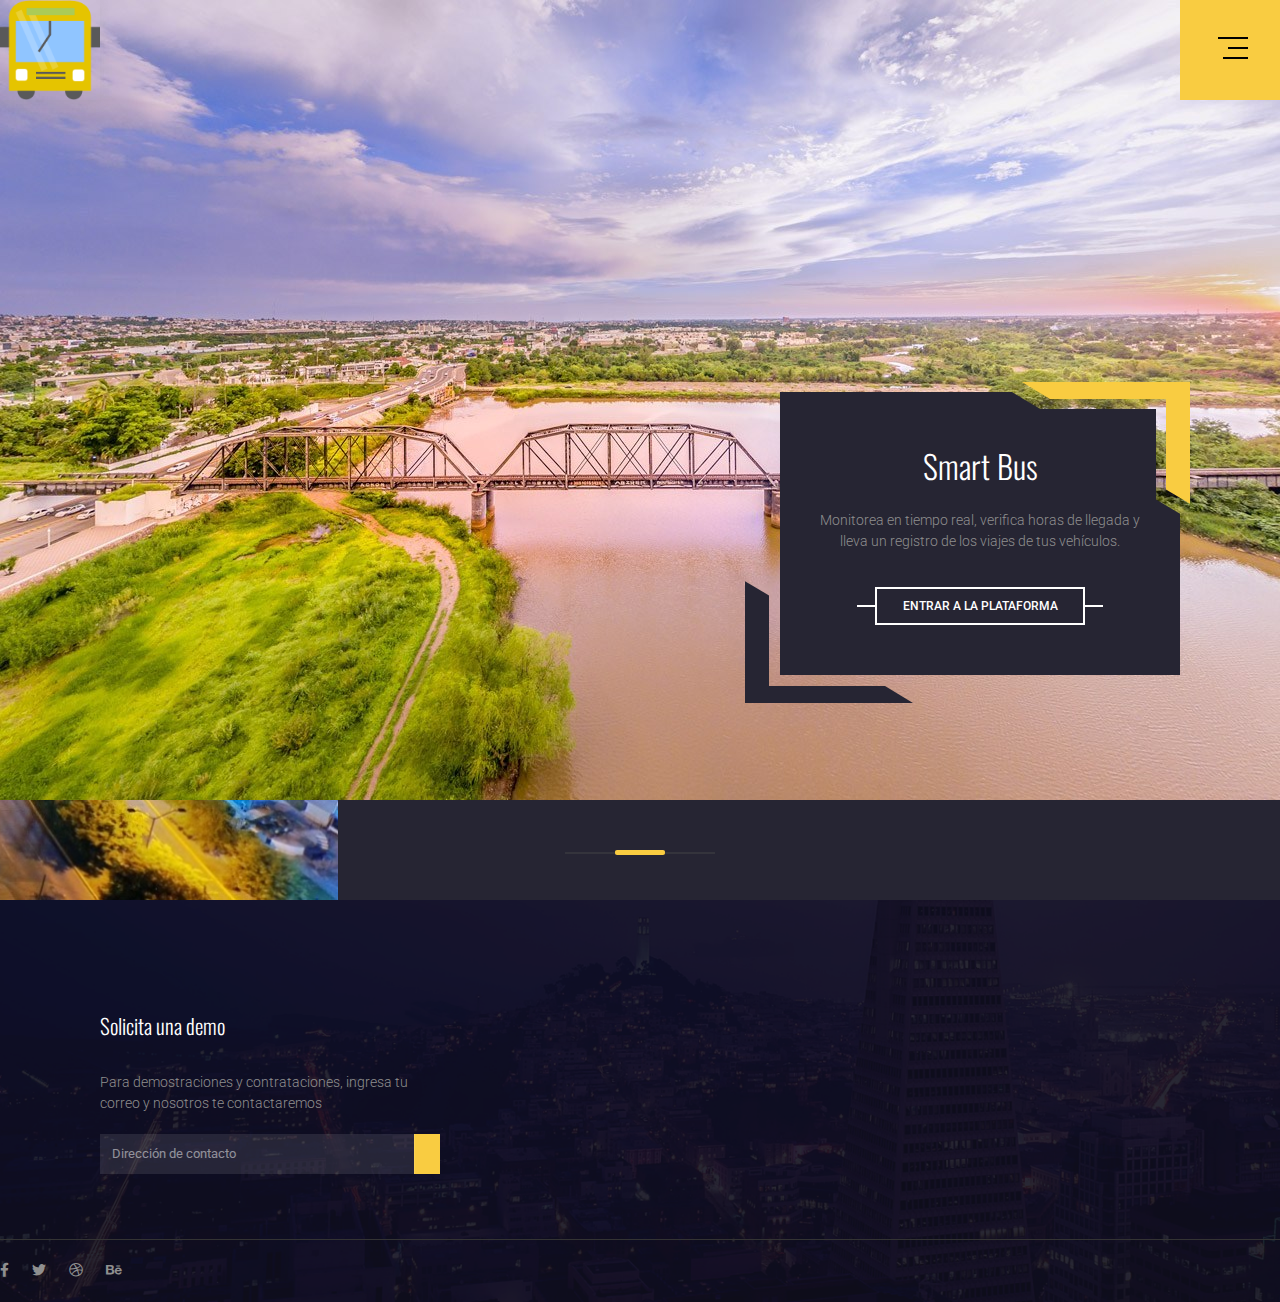
<file: index.html>
<!DOCTYPE html>
<html lang="en">
<head>
  <meta charset="UTF-8">
  <meta name="viewport" content="width=device-width, initial-scale=1.0">
  <meta http-equiv="X-UA-Compatible" content="ie=edge">
	<title>SmartBus</title>
	<link href="https://fonts.googleapis.com/css?family=Oswald:300,400,500" rel="stylesheet">
	<link href="https://fonts.googleapis.com/css?family=Roboto:300i,400,500" rel="stylesheet">

	<link rel="stylesheet" href="vendor/themify-icons/themify-icons.css">
	<link rel="stylesheet" href="https://cdn.linearicons.com/free/1.0.0/icon-font.min.css">
	<link rel="stylesheet" href="https://use.fontawesome.com/releases/v5.6.3/css/all.css">
	<link rel="stylesheet" href="vendor/owl-carousel/owl.theme.default.min.css">
	<link rel="stylesheet" href="vendor/owl-carousel/owl.carousel.min.css">
	<link rel="stylesheet" href="vendor/bootstrap/bootstrap.min.css">
  <link rel="stylesheet" href="css/style.css">
</head>
<body>
	<!-- ================Offcanvus Menu Area =================-->
	<div class="side_menu">
			<ul class="list menu_right">
				<li>
					<a href="index.html">Home</a>
				</li>
				<li>
					<a href="about.html">Acerca de nosotros</a>
				</li>
				<li>
					<a href="projects.html">Proyectos a futuro</a>
				</li>
				<li>
					<a href="app.html">App</a>
				</li>
					
	</div>
	<!--================End Offcanvus Menu Area =================-->

	<!--================Canvus Menu Area =================-->
	<div class="canvus_menu">
		<div class="container">
			<div class="float-right">
				<div class="toggle_icon" title="Menu Bar">
					<span></span>
				</div>
			</div>
		</div>
	</div>
	<!--================End Canvus Menu Area =================-->
  <header>
    <div class="hero">
      <a class="navbar-brand" href="index.html">
        <img src="img/logo.png" alt="">
      </a>
      
      <div class="owl-carousel owl-theme heroCarousel">
        <div class="item">
          <div class="hero__slide">
            <img src="img/elements/cul1.jpg" alt="">
            <div class="hero__slideContent text-center">
              <h1>Smart Bus</h1>
              <p>Intuitivo y amigable con el usuario promedio</p>
							<a class="btn btn--leftBorder btn--rightBorder" href="login.html">>Entrar a la plataforma</a>							
							<span class="hero__slideContent--right"></span>
            </div>
          </div>
        </div>
        <div class="item">
          <div class="hero__slide">
            <img src="img/elements/puente.jpg" alt="">
            <div class="hero__slideContent text-center">
              <h1>Smart Bus</h1>
              <p>Monitorea en tiempo real, verifica horas de llegada y lleva un registro de los viajes de tus vehículos.</p>
							<a class="btn btn--leftBorder btn--rightBorder" href="login.html">Entrar a la plataforma</a>
							<span class="hero__slideContent--right"></span>
            </div>
          </div>
        </div>
        <div class="item">
          <div class="hero__slide">
            <img src="img/elements/culiacan.jpg" alt="">
            <div class="hero__slideContent text-center">
              <h1>Smart Bus</h1>
              <p>Fácil y sencillo de utilizar</p>
							<a class="btn btn--leftBorder btn--rightBorder" href="login.html">Entrar a la plataforma</a>							
							<span class="hero__slideContent--right"></span>
            </div>
          </div>
        </div>
      </div>
    </div>
  </header>


	<footer class="footer footer-bg">
		<div class="container">
			

				<div class="col-sm-8 col-lg-4 mb-4 mb-lg-0 text-left">
					<h3 class="footer__title">Solicita una demo</h3>
					<p>Para demostraciones y contrataciones, ingresa tu correo y nosotros te contactaremos</p>
					<form action="" class="form-subscribe">
						<div class="input-group">
							<input type="email" class="form-control" placeholder="Dirección de contacto" required>
							<div class="input-group-append">
								<button class="btn-append" type="submit"><i class="lnr lnr-arrow-right"></i></button>
							</div>
						</div>
					</form>
				</div>
			</div>
			<div class="d-sm-flex justify-content-between footer__bottom top-border">
				
				<ul class="social-icons mt-2 mt-sm-0">
					<li><a href="#/"><i class="fab fa-facebook-f"></i></a></li>
					<li><a href="#/"><i class="fab fa-twitter"></i></a></li>
					<li><a href="#/"><i class="fab fa-dribbble"></i></a></li>
					<li><a href="#/"><i class="fab fa-behance"></i></a></li>					
				</ul>
			</div>
		</div>
	</footer>



	<script src="vendor/jquery/jquery-3.2.1.min.js"></script>	
	<script src="vendor/bootstrap/bootstrap.bundle.min.js"></script>
	<script src="vendor/owl-carousel/owl.carousel.min.js"></script>

	<script>
		var testimonialCarousel = $('.testimonialCarousel');
      testimonialCarousel.owlCarousel({
      loop:true,
      margin:80,
      startPosition: 2,
      nav: false,
      responsiveClass:true,
      responsive:{
        0:{
            items:1
        },
        1000:{
            items:2,
            loop:true
        }
      }
    });

    var heroCarousel = $('.heroCarousel');
      heroCarousel.owlCarousel({
      loop:true,
      margin:10,
      nav: false,
      startPosition: 1,
      responsiveClass:true,
      responsive:{
        0:{
            items:1
        }
      }
	});

	var dropToggle = $('.menu_right > li').has('ul').children('a');
	dropToggle.on('click', function() {
		dropToggle.not(this).closest('li').find('ul').slideUp(200);
		$(this).closest('li').children('ul').slideToggle(200);
		return false;
	});

	$( ".toggle_icon" ).on('click', function() {
		$( 'body' ).toggleClass( "open" );
	});

	</script>
</body>
</html>
</file>
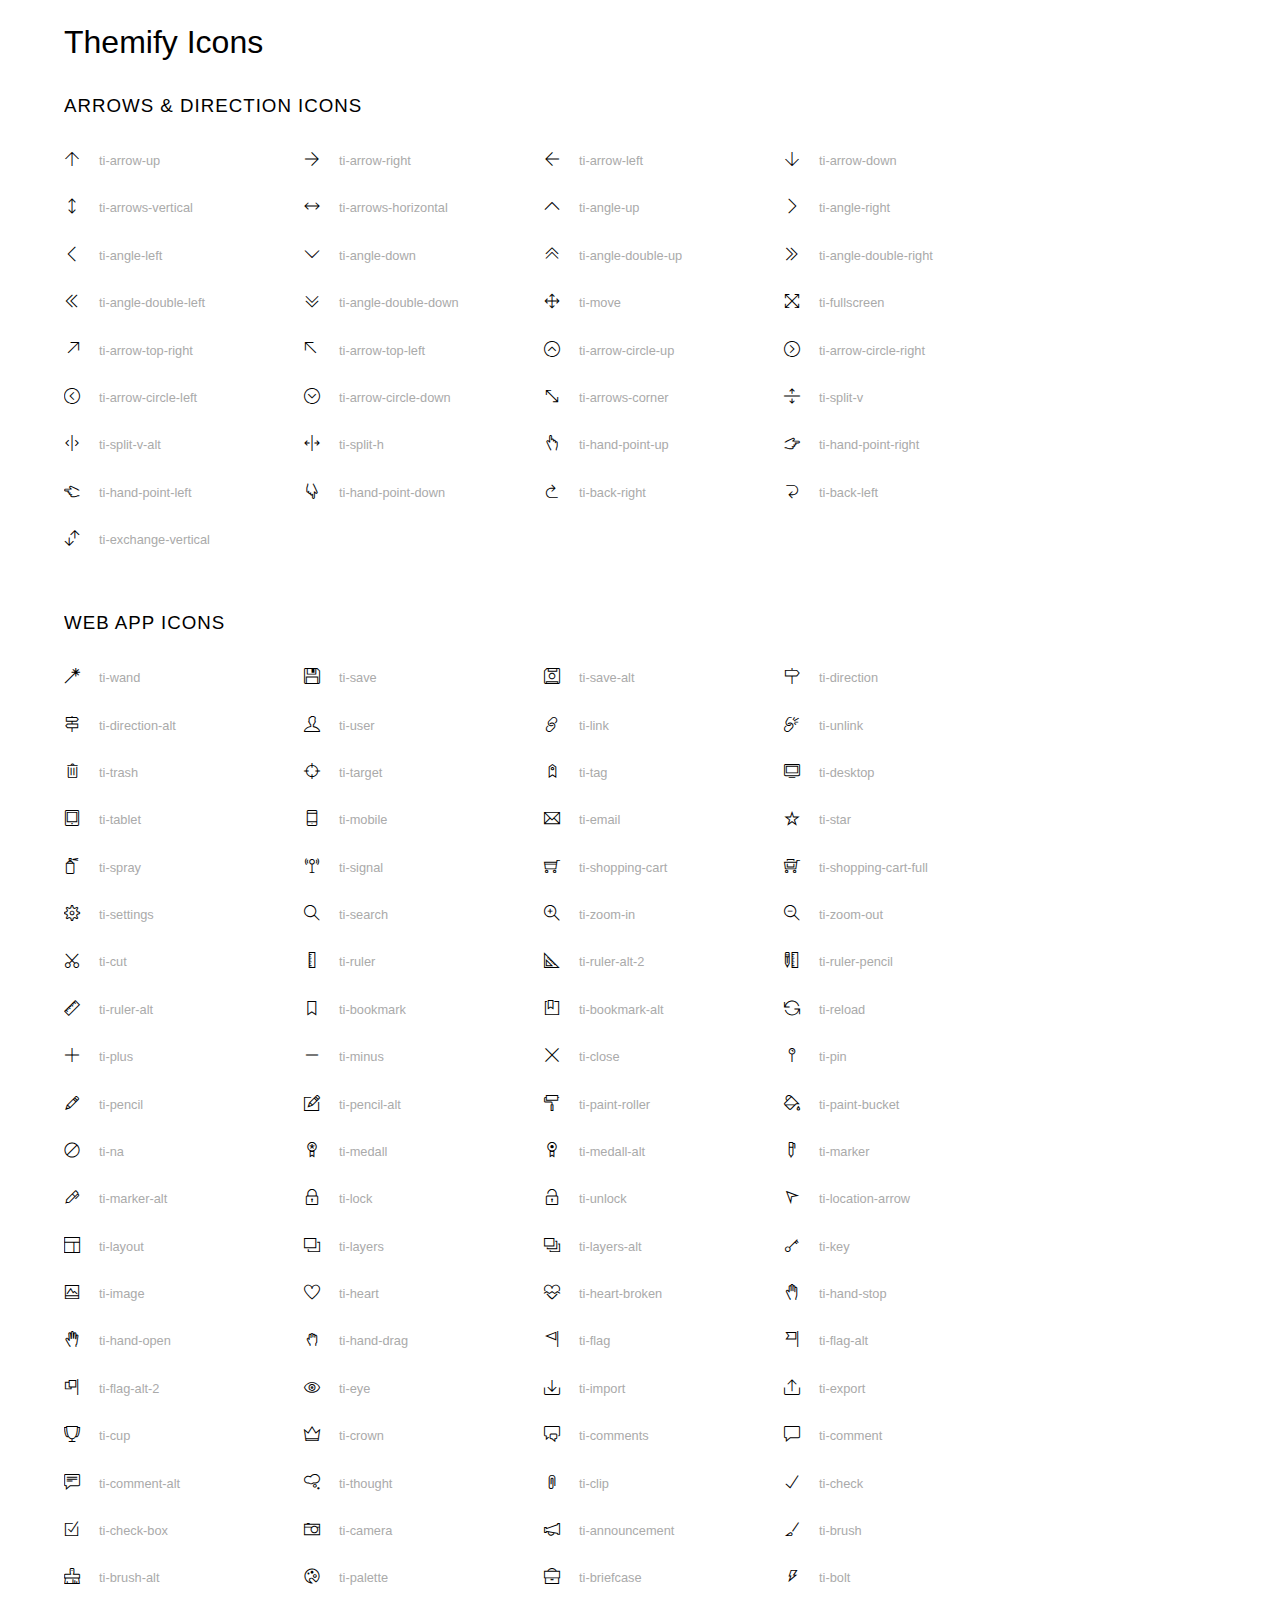
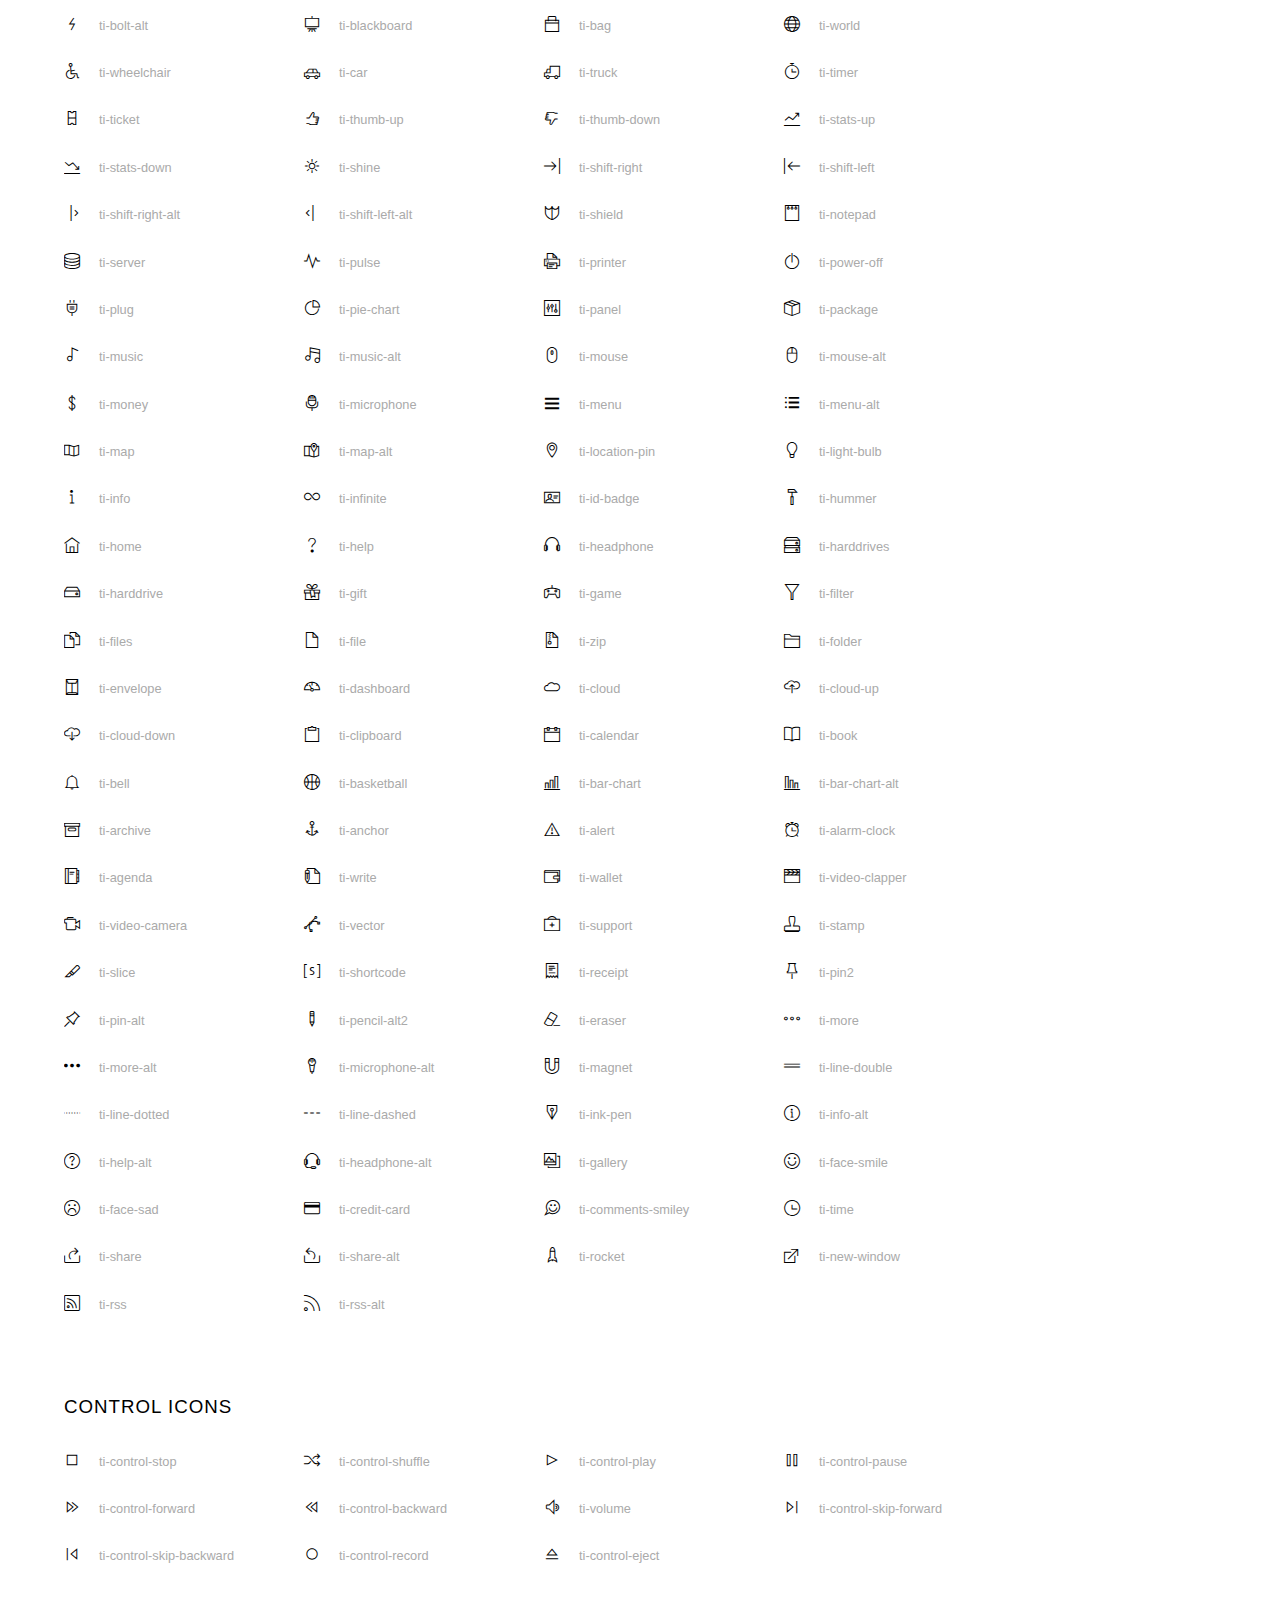
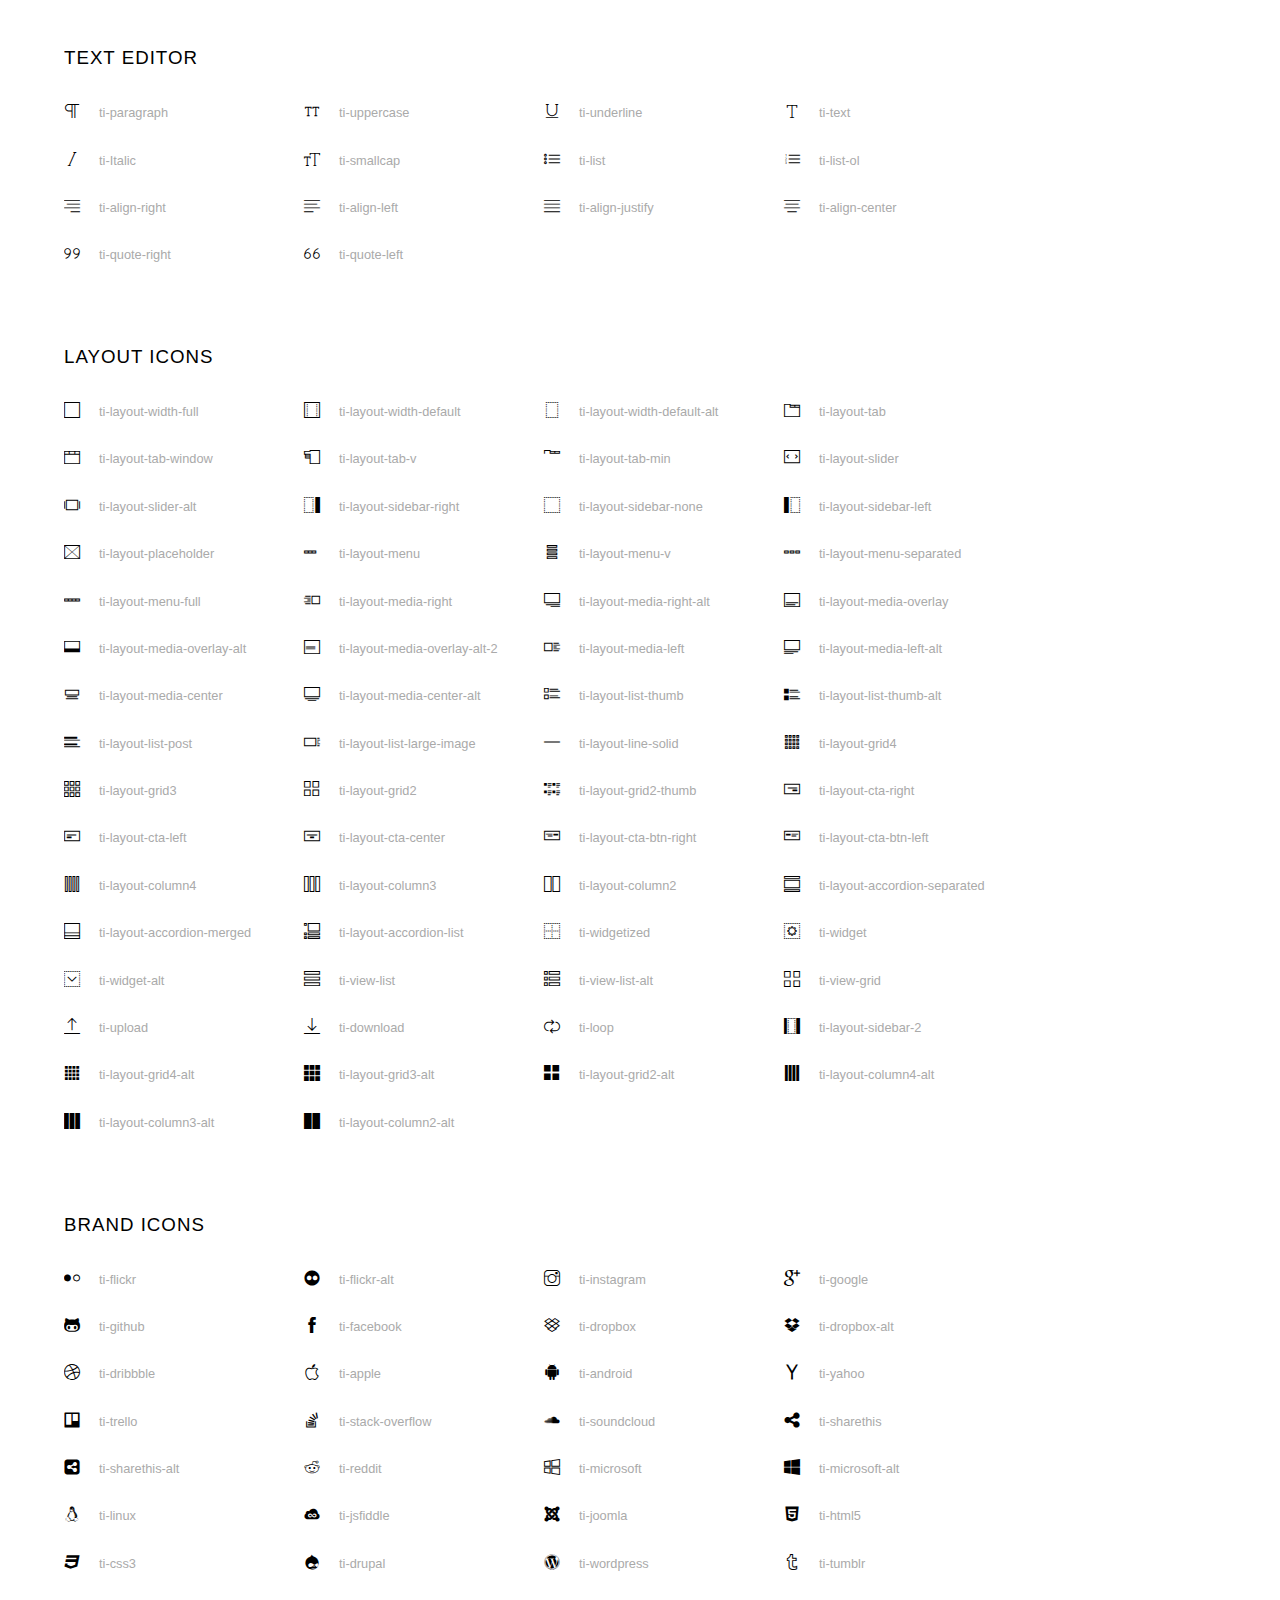
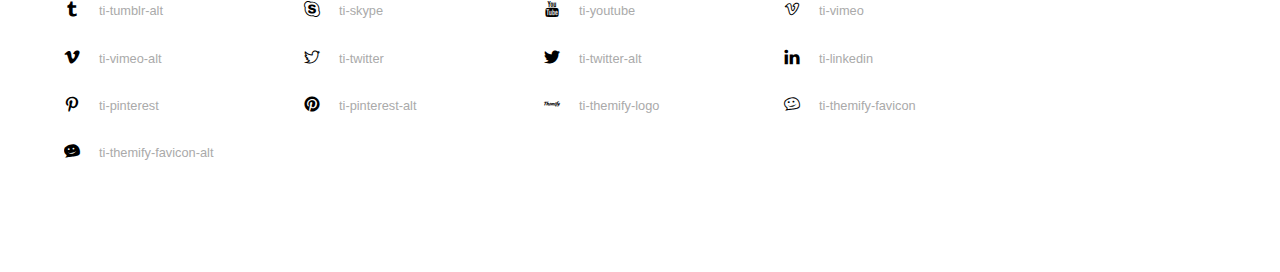
<file: vendor/themify-icons/index.html>
<!doctype html>
<html>
<head>
	<meta charset="utf-8">
	<title>Themify Icon Font</title>
	<meta name="viewport" content="width=device-width">
	<link rel="stylesheet" href="demo-files/demo.css">
	<link rel="stylesheet" href="themify-icons.css">
	<!--[if lt IE 8]><!-->
	<link rel="stylesheet" href="ie7/ie7.css">
	<!--<![endif]-->
</head>
<body>
	<h1>Themify Icons</h1>

	<div class="icon-section">

		<div class="icon-section">
			<h3>Arrows &amp; Direction Icons </h3>

			<div class="icon-container">
				<span class="ti-arrow-up"></span><span class="icon-name"> ti-arrow-up</span>
			</div>
			<div class="icon-container">
				<span class="ti-arrow-right"></span><span class="icon-name"> ti-arrow-right</span>
			</div>
			<div class="icon-container">
				<span class="ti-arrow-left"></span><span class="icon-name"> ti-arrow-left</span>
			</div>
			<div class="icon-container">
				<span class="ti-arrow-down"></span><span class="icon-name"> ti-arrow-down</span>
			</div>
			<div class="icon-container">
				<span class="ti-arrows-vertical"></span><span class="icon-name"> ti-arrows-vertical</span>
			</div>
			<div class="icon-container">
				<span class="ti-arrows-horizontal"></span><span class="icon-name"> ti-arrows-horizontal</span>
			</div>
			<div class="icon-container">
				<span class="ti-angle-up"></span><span class="icon-name"> ti-angle-up</span>
			</div>
			<div class="icon-container">
				<span class="ti-angle-right"></span><span class="icon-name"> ti-angle-right</span>
			</div>
			<div class="icon-container">
				<span class="ti-angle-left"></span><span class="icon-name"> ti-angle-left</span>
			</div>
			<div class="icon-container">
				<span class="ti-angle-down"></span><span class="icon-name"> ti-angle-down</span>
			</div>	
			<div class="icon-container">
				<span class="ti-angle-double-up"></span><span class="icon-name"> ti-angle-double-up</span>
			</div>
			<div class="icon-container">
				<span class="ti-angle-double-right"></span><span class="icon-name"> ti-angle-double-right</span>
			</div>
			<div class="icon-container">
				<span class="ti-angle-double-left"></span><span class="icon-name"> ti-angle-double-left</span>
			</div>
			<div class="icon-container">
				<span class="ti-angle-double-down"></span><span class="icon-name"> ti-angle-double-down</span>
			</div>					
			<div class="icon-container">
				<span class="ti-move"></span><span class="icon-name"> ti-move</span>
			</div>
			<div class="icon-container">
				<span class="ti-fullscreen"></span><span class="icon-name"> ti-fullscreen</span>
			</div>
			<div class="icon-container">
				<span class="ti-arrow-top-right"></span><span class="icon-name"> ti-arrow-top-right</span>
			</div>
			<div class="icon-container">
				<span class="ti-arrow-top-left"></span><span class="icon-name"> ti-arrow-top-left</span>
			</div>
			<div class="icon-container">
				<span class="ti-arrow-circle-up"></span><span class="icon-name"> ti-arrow-circle-up</span>
			</div>
			<div class="icon-container">
				<span class="ti-arrow-circle-right"></span><span class="icon-name"> ti-arrow-circle-right</span>
			</div>
			<div class="icon-container">
				<span class="ti-arrow-circle-left"></span><span class="icon-name"> ti-arrow-circle-left</span>
			</div>
			<div class="icon-container">
				<span class="ti-arrow-circle-down"></span><span class="icon-name"> ti-arrow-circle-down</span>
			</div>
			<div class="icon-container">
				<span class="ti-arrows-corner"></span><span class="icon-name"> ti-arrows-corner</span>
			</div>
			<div class="icon-container">
				<span class="ti-split-v"></span><span class="icon-name"> ti-split-v</span>
			</div>

			<div class="icon-container">
				<span class="ti-split-v-alt"></span><span class="icon-name"> ti-split-v-alt</span>
			</div>
			<div class="icon-container">
				<span class="ti-split-h"></span><span class="icon-name"> ti-split-h</span>
			</div>
			<div class="icon-container">
				<span class="ti-hand-point-up"></span><span class="icon-name"> ti-hand-point-up</span>
			</div>
			<div class="icon-container">
				<span class="ti-hand-point-right"></span><span class="icon-name"> ti-hand-point-right</span>
			</div>
			<div class="icon-container">
				<span class="ti-hand-point-left"></span><span class="icon-name"> ti-hand-point-left</span>
			</div>
			<div class="icon-container">
				<span class="ti-hand-point-down"></span><span class="icon-name"> ti-hand-point-down</span>
			</div>
			<div class="icon-container">
				<span class="ti-back-right"></span><span class="icon-name"> ti-back-right</span>
			</div>
			<div class="icon-container">
				<span class="ti-back-left"></span><span class="icon-name"> ti-back-left</span>
			</div>
			<div class="icon-container">
				<span class="ti-exchange-vertical"></span><span class="icon-name"> ti-exchange-vertical</span>
			</div>

		</div> <!-- Arrows Icons -->



		<h3>Web App Icons</h3>
		
		<div class="icon-section">

			<div class="icon-container">
				<span class="ti-wand"></span><span class="icon-name"> ti-wand</span>
			</div>
			<div class="icon-container">
				<span class="ti-save"></span><span class="icon-name"> ti-save</span>
			</div>
			<div class="icon-container">
				<span class="ti-save-alt"></span><span class="icon-name"> ti-save-alt</span>
			</div>

			<div class="icon-container">
				<span class="ti-direction"></span><span class="icon-name"> ti-direction</span>
			</div>
			<div class="icon-container">
				<span class="ti-direction-alt"></span><span class="icon-name"> ti-direction-alt</span>
			</div>
			<div class="icon-container">
				<span class="ti-user"></span><span class="icon-name"> ti-user</span>
			</div>
			<div class="icon-container">
				<span class="ti-link"></span><span class="icon-name"> ti-link</span>
			</div>
			<div class="icon-container">
				<span class="ti-unlink"></span><span class="icon-name"> ti-unlink</span>
			</div>
			<div class="icon-container">
				<span class="ti-trash"></span><span class="icon-name"> ti-trash</span>
			</div>
			<div class="icon-container">
				<span class="ti-target"></span><span class="icon-name"> ti-target</span>
			</div>
			<div class="icon-container">
				<span class="ti-tag"></span><span class="icon-name"> ti-tag</span>
			</div>
			<div class="icon-container">
				<span class="ti-desktop"></span><span class="icon-name"> ti-desktop</span>
			</div>
			<div class="icon-container">
				<span class="ti-tablet"></span><span class="icon-name"> ti-tablet</span>
			</div>
			<div class="icon-container">
				<span class="ti-mobile"></span><span class="icon-name"> ti-mobile</span>
			</div>
			<div class="icon-container">
				<span class="ti-email"></span><span class="icon-name"> ti-email</span>
			</div>	
			<div class="icon-container">
				<span class="ti-star"></span><span class="icon-name"> ti-star</span>
			</div>
			<div class="icon-container">
				<span class="ti-spray"></span><span class="icon-name"> ti-spray</span>
			</div>
			<div class="icon-container">
				<span class="ti-signal"></span><span class="icon-name"> ti-signal</span>
			</div>
			<div class="icon-container">
				<span class="ti-shopping-cart"></span><span class="icon-name"> ti-shopping-cart</span>
			</div>
			<div class="icon-container">
				<span class="ti-shopping-cart-full"></span><span class="icon-name"> ti-shopping-cart-full</span>
			</div>
			<div class="icon-container">
				<span class="ti-settings"></span><span class="icon-name"> ti-settings</span>
			</div>
			<div class="icon-container">
				<span class="ti-search"></span><span class="icon-name"> ti-search</span>
			</div>
			<div class="icon-container">
				<span class="ti-zoom-in"></span><span class="icon-name"> ti-zoom-in</span>
			</div>
			<div class="icon-container">
				<span class="ti-zoom-out"></span><span class="icon-name"> ti-zoom-out</span>
			</div>
			<div class="icon-container">
				<span class="ti-cut"></span><span class="icon-name"> ti-cut</span>
			</div>
			<div class="icon-container">
				<span class="ti-ruler"></span><span class="icon-name"> ti-ruler</span>
			</div>
			<div class="icon-container">
				<span class="ti-ruler-alt-2"></span><span class="icon-name"> ti-ruler-alt-2</span>
			</div>			
			<div class="icon-container">
				<span class="ti-ruler-pencil"></span><span class="icon-name"> ti-ruler-pencil</span>
			</div>
			<div class="icon-container">
				<span class="ti-ruler-alt"></span><span class="icon-name"> ti-ruler-alt</span>
			</div>
			<div class="icon-container">
				<span class="ti-bookmark"></span><span class="icon-name"> ti-bookmark</span>
			</div>
			<div class="icon-container">
				<span class="ti-bookmark-alt"></span><span class="icon-name"> ti-bookmark-alt</span>
			</div>
			<div class="icon-container">
				<span class="ti-reload"></span><span class="icon-name"> ti-reload</span>
			</div>
			<div class="icon-container">
				<span class="ti-plus"></span><span class="icon-name"> ti-plus</span>
			</div>
			<div class="icon-container">
				<span class="ti-minus"></span><span class="icon-name"> ti-minus</span>
			</div>
			<div class="icon-container">
				<span class="ti-close"></span><span class="icon-name"> ti-close</span>
			</div>			
			<div class="icon-container">
				<span class="ti-pin"></span><span class="icon-name"> ti-pin</span>
			</div>
			<div class="icon-container">
				<span class="ti-pencil"></span><span class="icon-name"> ti-pencil</span>
			</div>
					
		  	<div class="icon-container">
				<span class="ti-pencil-alt"></span><span class="icon-name"> ti-pencil-alt</span>
			</div>
			<div class="icon-container">
				<span class="ti-paint-roller"></span><span class="icon-name"> ti-paint-roller</span>
			</div>
			<div class="icon-container">
				<span class="ti-paint-bucket"></span><span class="icon-name"> ti-paint-bucket</span>
			</div>
			<div class="icon-container">
				<span class="ti-na"></span><span class="icon-name"> ti-na</span>
			</div>
			<div class="icon-container">
				<span class="ti-medall"></span><span class="icon-name"> ti-medall</span>
			</div>
			<div class="icon-container">
				<span class="ti-medall-alt"></span><span class="icon-name"> ti-medall-alt</span>
			</div>
			<div class="icon-container">
				<span class="ti-marker"></span><span class="icon-name"> ti-marker</span>
			</div>
			<div class="icon-container">
				<span class="ti-marker-alt"></span><span class="icon-name"> ti-marker-alt</span>
			</div>

			<div class="icon-container">
				<span class="ti-lock"></span><span class="icon-name"> ti-lock</span>
			</div>
			<div class="icon-container">
				<span class="ti-unlock"></span><span class="icon-name"> ti-unlock</span>
			</div>
			<div class="icon-container">
				<span class="ti-location-arrow"></span><span class="icon-name"> ti-location-arrow</span>
			</div>
			<div class="icon-container">
				<span class="ti-layout"></span><span class="icon-name"> ti-layout</span>
			</div>
			<div class="icon-container">
				<span class="ti-layers"></span><span class="icon-name"> ti-layers</span>
			</div>
			<div class="icon-container">
				<span class="ti-layers-alt"></span><span class="icon-name"> ti-layers-alt</span>
			</div>
			<div class="icon-container">
				<span class="ti-key"></span><span class="icon-name"> ti-key</span>
			</div>
			<div class="icon-container">
				<span class="ti-image"></span><span class="icon-name"> ti-image</span>
			</div>
			<div class="icon-container">
				<span class="ti-heart"></span><span class="icon-name"> ti-heart</span>
			</div>
			<div class="icon-container">
				<span class="ti-heart-broken"></span><span class="icon-name"> ti-heart-broken</span>
			</div>
			<div class="icon-container">
				<span class="ti-hand-stop"></span><span class="icon-name"> ti-hand-stop</span>
			</div>
			<div class="icon-container">
				<span class="ti-hand-open"></span><span class="icon-name"> ti-hand-open</span>
			</div>
			<div class="icon-container">
				<span class="ti-hand-drag"></span><span class="icon-name"> ti-hand-drag</span>
			</div>
			<div class="icon-container">
				<span class="ti-flag"></span><span class="icon-name"> ti-flag</span>
			</div>
			<div class="icon-container">
				<span class="ti-flag-alt"></span><span class="icon-name"> ti-flag-alt</span>
			</div>
			<div class="icon-container">
				<span class="ti-flag-alt-2"></span><span class="icon-name"> ti-flag-alt-2</span>
			</div>
			<div class="icon-container">
				<span class="ti-eye"></span><span class="icon-name"> ti-eye</span>
			</div>
			<div class="icon-container">
				<span class="ti-import"></span><span class="icon-name"> ti-import</span>
			</div>			
			<div class="icon-container">
				<span class="ti-export"></span><span class="icon-name"> ti-export</span>
			</div>
			<div class="icon-container">
				<span class="ti-cup"></span><span class="icon-name"> ti-cup</span>
			</div>
			<div class="icon-container">
				<span class="ti-crown"></span><span class="icon-name"> ti-crown</span>
			</div>
			<div class="icon-container">
				<span class="ti-comments"></span><span class="icon-name"> ti-comments</span>
			</div>
			<div class="icon-container">
				<span class="ti-comment"></span><span class="icon-name"> ti-comment</span>
			</div>
			<div class="icon-container">
				<span class="ti-comment-alt"></span><span class="icon-name"> ti-comment-alt</span>
			</div>
			<div class="icon-container">
				<span class="ti-thought"></span><span class="icon-name"> ti-thought</span>
			</div>			
			<div class="icon-container">
				<span class="ti-clip"></span><span class="icon-name"> ti-clip</span>
			</div>

			<div class="icon-container">
				<span class="ti-check"></span><span class="icon-name"> ti-check</span>
			</div>
			<div class="icon-container">
				<span class="ti-check-box"></span><span class="icon-name"> ti-check-box</span>
			</div>
			<div class="icon-container">
				<span class="ti-camera"></span><span class="icon-name"> ti-camera</span>
			</div>
			<div class="icon-container">
				<span class="ti-announcement"></span><span class="icon-name"> ti-announcement</span>
			</div>
			<div class="icon-container">
				<span class="ti-brush"></span><span class="icon-name"> ti-brush</span>
			</div>
			<div class="icon-container">
				<span class="ti-brush-alt"></span><span class="icon-name"> ti-brush-alt</span>
			</div>
			<div class="icon-container">
				<span class="ti-palette"></span><span class="icon-name"> ti-palette</span>
			</div>			
			<div class="icon-container">
				<span class="ti-briefcase"></span><span class="icon-name"> ti-briefcase</span>
			</div>
			<div class="icon-container">
				<span class="ti-bolt"></span><span class="icon-name"> ti-bolt</span>
			</div>
			<div class="icon-container">
				<span class="ti-bolt-alt"></span><span class="icon-name"> ti-bolt-alt</span>
			</div>
			<div class="icon-container">
				<span class="ti-blackboard"></span><span class="icon-name"> ti-blackboard</span>
			</div>
			<div class="icon-container">
				<span class="ti-bag"></span><span class="icon-name"> ti-bag</span>
			</div>
			<div class="icon-container">
				<span class="ti-world"></span><span class="icon-name"> ti-world</span>
			</div>
			<div class="icon-container">
				<span class="ti-wheelchair"></span><span class="icon-name"> ti-wheelchair</span>
			</div>
			<div class="icon-container">
				<span class="ti-car"></span><span class="icon-name"> ti-car</span>
			</div>
			<div class="icon-container">
				<span class="ti-truck"></span><span class="icon-name"> ti-truck</span>
			</div>
			<div class="icon-container">
				<span class="ti-timer"></span><span class="icon-name"> ti-timer</span>
			</div>
			<div class="icon-container">
				<span class="ti-ticket"></span><span class="icon-name"> ti-ticket</span>
			</div>
			<div class="icon-container">
				<span class="ti-thumb-up"></span><span class="icon-name"> ti-thumb-up</span>
			</div>
			<div class="icon-container">
				<span class="ti-thumb-down"></span><span class="icon-name"> ti-thumb-down</span>
			</div>

			<div class="icon-container">
				<span class="ti-stats-up"></span><span class="icon-name"> ti-stats-up</span>
			</div>
			<div class="icon-container">
				<span class="ti-stats-down"></span><span class="icon-name"> ti-stats-down</span>
			</div>
			<div class="icon-container">
				<span class="ti-shine"></span><span class="icon-name"> ti-shine</span>
			</div>
			<div class="icon-container">
				<span class="ti-shift-right"></span><span class="icon-name"> ti-shift-right</span>
			</div>
			<div class="icon-container">
				<span class="ti-shift-left"></span><span class="icon-name"> ti-shift-left</span>
			</div>

			<div class="icon-container">
				<span class="ti-shift-right-alt"></span><span class="icon-name"> ti-shift-right-alt</span>
			</div>
			<div class="icon-container">
				<span class="ti-shift-left-alt"></span><span class="icon-name"> ti-shift-left-alt</span>
			</div>
			<div class="icon-container">
				<span class="ti-shield"></span><span class="icon-name"> ti-shield</span>
			</div>
			<div class="icon-container">
				<span class="ti-notepad"></span><span class="icon-name"> ti-notepad</span>
			</div>
			<div class="icon-container">
				<span class="ti-server"></span><span class="icon-name"> ti-server</span>
			</div>

			<div class="icon-container">
				<span class="ti-pulse"></span><span class="icon-name"> ti-pulse</span>
			</div>
			<div class="icon-container">
				<span class="ti-printer"></span><span class="icon-name"> ti-printer</span>
			</div>
			<div class="icon-container">
				<span class="ti-power-off"></span><span class="icon-name"> ti-power-off</span>
			</div>
			<div class="icon-container">
				<span class="ti-plug"></span><span class="icon-name"> ti-plug</span>
			</div>
			<div class="icon-container">
				<span class="ti-pie-chart"></span><span class="icon-name"> ti-pie-chart</span>
			</div>

			<div class="icon-container">
				<span class="ti-panel"></span><span class="icon-name"> ti-panel</span>
			</div>
			<div class="icon-container">
				<span class="ti-package"></span><span class="icon-name"> ti-package</span>
			</div>
			<div class="icon-container">
				<span class="ti-music"></span><span class="icon-name"> ti-music</span>
			</div>
			<div class="icon-container">
				<span class="ti-music-alt"></span><span class="icon-name"> ti-music-alt</span>
			</div>
			<div class="icon-container">
				<span class="ti-mouse"></span><span class="icon-name"> ti-mouse</span>
			</div>
			<div class="icon-container">
				<span class="ti-mouse-alt"></span><span class="icon-name"> ti-mouse-alt</span>
			</div>
			<div class="icon-container">
				<span class="ti-money"></span><span class="icon-name"> ti-money</span>
			</div>
			<div class="icon-container">
				<span class="ti-microphone"></span><span class="icon-name"> ti-microphone</span>
			</div>
			<div class="icon-container">
				<span class="ti-menu"></span><span class="icon-name"> ti-menu</span>
			</div>
			<div class="icon-container">
				<span class="ti-menu-alt"></span><span class="icon-name"> ti-menu-alt</span>
			</div>
			<div class="icon-container">
				<span class="ti-map"></span><span class="icon-name"> ti-map</span>
			</div>
			<div class="icon-container">
				<span class="ti-map-alt"></span><span class="icon-name"> ti-map-alt</span>
			</div>

			<div class="icon-container">
				<span class="ti-location-pin"></span><span class="icon-name"> ti-location-pin</span>
			</div>

			<div class="icon-container">
				<span class="ti-light-bulb"></span><span class="icon-name"> ti-light-bulb</span>
			</div>
			<div class="icon-container">
				<span class="ti-info"></span><span class="icon-name"> ti-info</span>
			</div>
			<div class="icon-container">
				<span class="ti-infinite"></span><span class="icon-name"> ti-infinite</span>
			</div>
			<div class="icon-container">
				<span class="ti-id-badge"></span><span class="icon-name"> ti-id-badge</span>
			</div>
			<div class="icon-container">
				<span class="ti-hummer"></span><span class="icon-name"> ti-hummer</span>
			</div>
			<div class="icon-container">
				<span class="ti-home"></span><span class="icon-name"> ti-home</span>
			</div>
			<div class="icon-container">
				<span class="ti-help"></span><span class="icon-name"> ti-help</span>
			</div>
			<div class="icon-container">
				<span class="ti-headphone"></span><span class="icon-name"> ti-headphone</span>
			</div>
			<div class="icon-container">
				<span class="ti-harddrives"></span><span class="icon-name"> ti-harddrives</span>
			</div>
			<div class="icon-container">
				<span class="ti-harddrive"></span><span class="icon-name"> ti-harddrive</span>
			</div>
			<div class="icon-container">
				<span class="ti-gift"></span><span class="icon-name"> ti-gift</span>
			</div>
			<div class="icon-container">
				<span class="ti-game"></span><span class="icon-name"> ti-game</span>
			</div>
			<div class="icon-container">
				<span class="ti-filter"></span><span class="icon-name"> ti-filter</span>
			</div>
			<div class="icon-container">
				<span class="ti-files"></span><span class="icon-name"> ti-files</span>
			</div>
			<div class="icon-container">
				<span class="ti-file"></span><span class="icon-name"> ti-file</span>
			</div>
			<div class="icon-container">
				<span class="ti-zip"></span><span class="icon-name"> ti-zip</span>
			</div>
			<div class="icon-container">
				<span class="ti-folder"></span><span class="icon-name"> ti-folder</span>
			</div>			
			<div class="icon-container">
				<span class="ti-envelope"></span><span class="icon-name"> ti-envelope</span>
			</div>


			<div class="icon-container">
				<span class="ti-dashboard"></span><span class="icon-name"> ti-dashboard</span>
			</div>
			<div class="icon-container">
				<span class="ti-cloud"></span><span class="icon-name"> ti-cloud</span>
			</div>
			<div class="icon-container">
				<span class="ti-cloud-up"></span><span class="icon-name"> ti-cloud-up</span>
			</div>
			<div class="icon-container">
				<span class="ti-cloud-down"></span><span class="icon-name"> ti-cloud-down</span>
			</div>
			<div class="icon-container">
				<span class="ti-clipboard"></span><span class="icon-name"> ti-clipboard</span>
			</div>
			<div class="icon-container">
				<span class="ti-calendar"></span><span class="icon-name"> ti-calendar</span>
			</div>
			<div class="icon-container">
				<span class="ti-book"></span><span class="icon-name"> ti-book</span>
			</div>
			<div class="icon-container">
				<span class="ti-bell"></span><span class="icon-name"> ti-bell</span>
			</div>
			<div class="icon-container">
				<span class="ti-basketball"></span><span class="icon-name"> ti-basketball</span>
			</div>
			<div class="icon-container">
				<span class="ti-bar-chart"></span><span class="icon-name"> ti-bar-chart</span>
			</div>
			<div class="icon-container">
				<span class="ti-bar-chart-alt"></span><span class="icon-name"> ti-bar-chart-alt</span>
			</div>


			<div class="icon-container">
				<span class="ti-archive"></span><span class="icon-name"> ti-archive</span>
			</div>
			<div class="icon-container">
				<span class="ti-anchor"></span><span class="icon-name"> ti-anchor</span>
			</div>

			<div class="icon-container">
				<span class="ti-alert"></span><span class="icon-name"> ti-alert</span>
			</div>
			<div class="icon-container">
				<span class="ti-alarm-clock"></span><span class="icon-name"> ti-alarm-clock</span>
			</div>
			<div class="icon-container">
				<span class="ti-agenda"></span><span class="icon-name"> ti-agenda</span>
			</div>
			<div class="icon-container">
				<span class="ti-write"></span><span class="icon-name"> ti-write</span>
			</div>

			<div class="icon-container">
				<span class="ti-wallet"></span><span class="icon-name"> ti-wallet</span>
			</div>
			<div class="icon-container">
				<span class="ti-video-clapper"></span><span class="icon-name"> ti-video-clapper</span>
			</div>
			<div class="icon-container">
				<span class="ti-video-camera"></span><span class="icon-name"> ti-video-camera</span>
			</div>
			<div class="icon-container">
				<span class="ti-vector"></span><span class="icon-name"> ti-vector</span>
			</div>

			<div class="icon-container">
				<span class="ti-support"></span><span class="icon-name"> ti-support</span>
			</div>
			<div class="icon-container">
				<span class="ti-stamp"></span><span class="icon-name"> ti-stamp</span>
			</div>
			<div class="icon-container">
				<span class="ti-slice"></span><span class="icon-name"> ti-slice</span>
			</div>
			<div class="icon-container">
				<span class="ti-shortcode"></span><span class="icon-name"> ti-shortcode</span>
			</div>
			<div class="icon-container">
				<span class="ti-receipt"></span><span class="icon-name"> ti-receipt</span>
			</div>
			<div class="icon-container">
				<span class="ti-pin2"></span><span class="icon-name"> ti-pin2</span>
			</div>
			<div class="icon-container">
				<span class="ti-pin-alt"></span><span class="icon-name"> ti-pin-alt</span>
			</div>
			<div class="icon-container">
				<span class="ti-pencil-alt2"></span><span class="icon-name"> ti-pencil-alt2</span>
			</div>
			<div class="icon-container">
				<span class="ti-eraser"></span><span class="icon-name"> ti-eraser</span>
			</div>			
			<div class="icon-container">
				<span class="ti-more"></span><span class="icon-name"> ti-more</span>
			</div>
			<div class="icon-container">
				<span class="ti-more-alt"></span><span class="icon-name"> ti-more-alt</span>
			</div>
			<div class="icon-container">
				<span class="ti-microphone-alt"></span><span class="icon-name"> ti-microphone-alt</span>
			</div>
			<div class="icon-container">
				<span class="ti-magnet"></span><span class="icon-name"> ti-magnet</span>
			</div>
			<div class="icon-container">
				<span class="ti-line-double"></span><span class="icon-name"> ti-line-double</span>
			</div>
			<div class="icon-container">
				<span class="ti-line-dotted"></span><span class="icon-name"> ti-line-dotted</span>
			</div>
			<div class="icon-container">
				<span class="ti-line-dashed"></span><span class="icon-name"> ti-line-dashed</span>
			</div>

			<div class="icon-container">
				<span class="ti-ink-pen"></span><span class="icon-name"> ti-ink-pen</span>
			</div>
			<div class="icon-container">
				<span class="ti-info-alt"></span><span class="icon-name"> ti-info-alt</span>
			</div>
			<div class="icon-container">
				<span class="ti-help-alt"></span><span class="icon-name"> ti-help-alt</span>
			</div>
			<div class="icon-container">
				<span class="ti-headphone-alt"></span><span class="icon-name"> ti-headphone-alt</span>
			</div>

			<div class="icon-container">
				<span class="ti-gallery"></span><span class="icon-name"> ti-gallery</span>
			</div>
			<div class="icon-container">
				<span class="ti-face-smile"></span><span class="icon-name"> ti-face-smile</span>
			</div>
			<div class="icon-container">
				<span class="ti-face-sad"></span><span class="icon-name"> ti-face-sad</span>
			</div>
			<div class="icon-container">
				<span class="ti-credit-card"></span><span class="icon-name"> ti-credit-card</span>
			</div>
			<div class="icon-container">
				<span class="ti-comments-smiley"></span><span class="icon-name"> ti-comments-smiley</span>
			</div>
			<div class="icon-container">
				<span class="ti-time"></span><span class="icon-name"> ti-time</span>
			</div>
			<div class="icon-container">
				<span class="ti-share"></span><span class="icon-name"> ti-share</span>
			</div>
			<div class="icon-container">
				<span class="ti-share-alt"></span><span class="icon-name"> ti-share-alt</span>
			</div>
			<div class="icon-container">
				<span class="ti-rocket"></span><span class="icon-name"> ti-rocket</span>
			</div>

			<div class="icon-container">
				<span class="ti-new-window"></span><span class="icon-name"> ti-new-window</span>
			</div>

			<div class="icon-container">
				<span class="ti-rss"></span><span class="icon-name"> ti-rss</span>
			</div>

			<div class="icon-container">
				<span class="ti-rss-alt"></span><span class="icon-name"> ti-rss-alt</span>
			</div>
			
		</div><!-- Web App Icons -->


		<div class="icon-section">
			<h3>Control Icons</h3>
			<div class="icon-container">
				<span class="ti-control-stop"></span><span class="icon-name"> ti-control-stop</span>
			</div>
			<div class="icon-container">
				<span class="ti-control-shuffle"></span><span class="icon-name"> ti-control-shuffle</span>
			</div>
			<div class="icon-container">
				<span class="ti-control-play"></span><span class="icon-name"> ti-control-play</span>
			</div>
			<div class="icon-container">
				<span class="ti-control-pause"></span><span class="icon-name"> ti-control-pause</span>
			</div>
			<div class="icon-container">
				<span class="ti-control-forward"></span><span class="icon-name"> ti-control-forward</span>
			</div>
			<div class="icon-container">
				<span class="ti-control-backward"></span><span class="icon-name"> ti-control-backward</span>
			</div>	
			<div class="icon-container">
				<span class="ti-volume"></span><span class="icon-name"> ti-volume</span>
			</div>
			<div class="icon-container">
				<span class="ti-control-skip-forward"></span><span class="icon-name"> ti-control-skip-forward</span>
			</div>
			<div class="icon-container">
				<span class="ti-control-skip-backward"></span><span class="icon-name"> ti-control-skip-backward</span>
			</div>
			<div class="icon-container">
				<span class="ti-control-record"></span><span class="icon-name"> ti-control-record</span>
			</div>
			<div class="icon-container">
				<span class="ti-control-eject"></span><span class="icon-name"> ti-control-eject</span>
			</div>			
		</div> <!-- Control Icons -->


		<div class="icon-section">
			<h3>Text Editor</h3>

			<div class="icon-container">
				<span class="ti-paragraph"></span><span class="icon-name"> ti-paragraph</span>
			</div>
			<div class="icon-container">
				<span class="ti-uppercase"></span><span class="icon-name"> ti-uppercase</span>
			</div>

			<div class="icon-container">
				<span class="ti-underline"></span><span class="icon-name"> ti-underline</span>
			</div>
			<div class="icon-container">
				<span class="ti-text"></span><span class="icon-name"> ti-text</span>
			</div>
			<div class="icon-container">
				<span class="ti-Italic"></span><span class="icon-name"> ti-Italic</span>
			</div>
			<div class="icon-container">
				<span class="ti-smallcap"></span><span class="icon-name"> ti-smallcap</span>
			</div>
			<div class="icon-container">
				<span class="ti-list"></span><span class="icon-name"> ti-list</span>
			</div>
			<div class="icon-container">
				<span class="ti-list-ol"></span><span class="icon-name"> ti-list-ol</span>
			</div>
			<div class="icon-container">
				<span class="ti-align-right"></span><span class="icon-name"> ti-align-right</span>
			</div>
			<div class="icon-container">
				<span class="ti-align-left"></span><span class="icon-name"> ti-align-left</span>
			</div>
			<div class="icon-container">
				<span class="ti-align-justify"></span><span class="icon-name"> ti-align-justify</span>
			</div>
			<div class="icon-container">
				<span class="ti-align-center"></span><span class="icon-name"> ti-align-center</span>
			</div>
			<div class="icon-container">
				<span class="ti-quote-right"></span><span class="icon-name"> ti-quote-right</span>
			</div>
			<div class="icon-container">
				<span class="ti-quote-left"></span><span class="icon-name"> ti-quote-left</span>
			</div>

		</div> <!-- Text Editor -->



		<div class="icon-section">
			<h3>Layout Icons</h3>
			<div class="icon-container">
				<span class="ti-layout-width-full"></span><span class="icon-name"> ti-layout-width-full</span>
			</div>
			<div class="icon-container">
				<span class="ti-layout-width-default"></span><span class="icon-name"> ti-layout-width-default</span>
			</div>
			<div class="icon-container">
				<span class="ti-layout-width-default-alt"></span><span class="icon-name"> ti-layout-width-default-alt</span>
			</div>
			<div class="icon-container">
				<span class="ti-layout-tab"></span><span class="icon-name"> ti-layout-tab</span>
			</div>
			<div class="icon-container">
				<span class="ti-layout-tab-window"></span><span class="icon-name"> ti-layout-tab-window</span>
			</div>
			<div class="icon-container">
				<span class="ti-layout-tab-v"></span><span class="icon-name"> ti-layout-tab-v</span>
			</div>
			<div class="icon-container">
				<span class="ti-layout-tab-min"></span><span class="icon-name"> ti-layout-tab-min</span>
			</div>
			<div class="icon-container">
				<span class="ti-layout-slider"></span><span class="icon-name"> ti-layout-slider</span>
			</div>
			<div class="icon-container">
				<span class="ti-layout-slider-alt"></span><span class="icon-name"> ti-layout-slider-alt</span>
			</div>
			<div class="icon-container">
				<span class="ti-layout-sidebar-right"></span><span class="icon-name"> ti-layout-sidebar-right</span>
			</div>
			<div class="icon-container">
				<span class="ti-layout-sidebar-none"></span><span class="icon-name"> ti-layout-sidebar-none</span>
			</div>
			<div class="icon-container">
				<span class="ti-layout-sidebar-left"></span><span class="icon-name"> ti-layout-sidebar-left</span>
			</div>
			<div class="icon-container">
				<span class="ti-layout-placeholder"></span><span class="icon-name"> ti-layout-placeholder</span>
			</div>
			<div class="icon-container">
				<span class="ti-layout-menu"></span><span class="icon-name"> ti-layout-menu</span>
			</div>
			<div class="icon-container">
				<span class="ti-layout-menu-v"></span><span class="icon-name"> ti-layout-menu-v</span>
			</div>
			<div class="icon-container">
				<span class="ti-layout-menu-separated"></span><span class="icon-name"> ti-layout-menu-separated</span>
			</div>
			<div class="icon-container">
				<span class="ti-layout-menu-full"></span><span class="icon-name"> ti-layout-menu-full</span>
			</div>
			<div class="icon-container">
				<span class="ti-layout-media-right"></span><span class="icon-name"> ti-layout-media-right</span>
			</div>
			<div class="icon-container">
				<span class="ti-layout-media-right-alt"></span><span class="icon-name"> ti-layout-media-right-alt</span>
			</div>
			<div class="icon-container">
				<span class="ti-layout-media-overlay"></span><span class="icon-name"> ti-layout-media-overlay</span>
			</div>
			<div class="icon-container">
				<span class="ti-layout-media-overlay-alt"></span><span class="icon-name"> ti-layout-media-overlay-alt</span>
			</div>
			<div class="icon-container">
				<span class="ti-layout-media-overlay-alt-2"></span><span class="icon-name"> ti-layout-media-overlay-alt-2</span>
			</div>
			<div class="icon-container">
				<span class="ti-layout-media-left"></span><span class="icon-name"> ti-layout-media-left</span>
			</div>
			<div class="icon-container">
				<span class="ti-layout-media-left-alt"></span><span class="icon-name"> ti-layout-media-left-alt</span>
			</div>
			<div class="icon-container">
				<span class="ti-layout-media-center"></span><span class="icon-name"> ti-layout-media-center</span>
			</div>
			<div class="icon-container">
				<span class="ti-layout-media-center-alt"></span><span class="icon-name"> ti-layout-media-center-alt</span>
			</div>
			<div class="icon-container">
				<span class="ti-layout-list-thumb"></span><span class="icon-name"> ti-layout-list-thumb</span>
			</div>
			<div class="icon-container">
				<span class="ti-layout-list-thumb-alt"></span><span class="icon-name"> ti-layout-list-thumb-alt</span>
			</div>
			<div class="icon-container">
				<span class="ti-layout-list-post"></span><span class="icon-name"> ti-layout-list-post</span>
			</div>
			<div class="icon-container">
				<span class="ti-layout-list-large-image"></span><span class="icon-name"> ti-layout-list-large-image</span>
			</div>
			<div class="icon-container">
				<span class="ti-layout-line-solid"></span><span class="icon-name"> ti-layout-line-solid</span>
			</div>
			<div class="icon-container">
				<span class="ti-layout-grid4"></span><span class="icon-name"> ti-layout-grid4</span>
			</div>
			<div class="icon-container">
				<span class="ti-layout-grid3"></span><span class="icon-name"> ti-layout-grid3</span>
			</div>
			<div class="icon-container">
				<span class="ti-layout-grid2"></span><span class="icon-name"> ti-layout-grid2</span>
			</div>
			<div class="icon-container">
				<span class="ti-layout-grid2-thumb"></span><span class="icon-name"> ti-layout-grid2-thumb</span>
			</div>
			<div class="icon-container">
				<span class="ti-layout-cta-right"></span><span class="icon-name"> ti-layout-cta-right</span>
			</div>
			<div class="icon-container">
				<span class="ti-layout-cta-left"></span><span class="icon-name"> ti-layout-cta-left</span>
			</div>
			<div class="icon-container">
				<span class="ti-layout-cta-center"></span><span class="icon-name"> ti-layout-cta-center</span>
			</div>
			<div class="icon-container">
				<span class="ti-layout-cta-btn-right"></span><span class="icon-name"> ti-layout-cta-btn-right</span>
			</div>
			<div class="icon-container">
				<span class="ti-layout-cta-btn-left"></span><span class="icon-name"> ti-layout-cta-btn-left</span>
			</div>
			<div class="icon-container">
				<span class="ti-layout-column4"></span><span class="icon-name"> ti-layout-column4</span>
			</div>
			<div class="icon-container">
				<span class="ti-layout-column3"></span><span class="icon-name"> ti-layout-column3</span>
			</div>
			<div class="icon-container">
				<span class="ti-layout-column2"></span><span class="icon-name"> ti-layout-column2</span>
			</div>
			<div class="icon-container">
				<span class="ti-layout-accordion-separated"></span><span class="icon-name"> ti-layout-accordion-separated</span>
			</div>
			<div class="icon-container">
				<span class="ti-layout-accordion-merged"></span><span class="icon-name"> ti-layout-accordion-merged</span>
			</div>
			<div class="icon-container">
				<span class="ti-layout-accordion-list"></span><span class="icon-name"> ti-layout-accordion-list</span>
			</div>
			<div class="icon-container">
				<span class="ti-widgetized"></span><span class="icon-name"> ti-widgetized</span>
			</div>
			<div class="icon-container">
				<span class="ti-widget"></span><span class="icon-name"> ti-widget</span>
			</div>
			<div class="icon-container">
				<span class="ti-widget-alt"></span><span class="icon-name"> ti-widget-alt</span>
			</div>
			<div class="icon-container">
				<span class="ti-view-list"></span><span class="icon-name"> ti-view-list</span>
			</div>
			<div class="icon-container">
				<span class="ti-view-list-alt"></span><span class="icon-name"> ti-view-list-alt</span>
			</div>
			<div class="icon-container">
				<span class="ti-view-grid"></span><span class="icon-name"> ti-view-grid</span>
			</div>
			<div class="icon-container">
				<span class="ti-upload"></span><span class="icon-name"> ti-upload</span>
			</div>
			<div class="icon-container">
				<span class="ti-download"></span><span class="icon-name"> ti-download</span>
			</div>	
			<div class="icon-container">
				<span class="ti-loop"></span><span class="icon-name"> ti-loop</span>
			</div>
			<div class="icon-container">
				<span class="ti-layout-sidebar-2"></span><span class="icon-name"> ti-layout-sidebar-2</span>
			</div>
			<div class="icon-container">
				<span class="ti-layout-grid4-alt"></span><span class="icon-name"> ti-layout-grid4-alt</span>
			</div>
			<div class="icon-container">
				<span class="ti-layout-grid3-alt"></span><span class="icon-name"> ti-layout-grid3-alt</span>
			</div>
			<div class="icon-container">
				<span class="ti-layout-grid2-alt"></span><span class="icon-name"> ti-layout-grid2-alt</span>
			</div>
			<div class="icon-container">
				<span class="ti-layout-column4-alt"></span><span class="icon-name"> ti-layout-column4-alt</span>
			</div>
			<div class="icon-container">
				<span class="ti-layout-column3-alt"></span><span class="icon-name"> ti-layout-column3-alt</span>
			</div>
			<div class="icon-container">
				<span class="ti-layout-column2-alt"></span><span class="icon-name"> ti-layout-column2-alt</span>
			</div>		


		</div> <!-- Layout Icons -->


		<div class="icon-section">
			<h3>Brand Icons</h3>

			<div class="icon-container">
				<span class="ti-flickr"></span><span class="icon-name"> ti-flickr</span>
			</div>
			<div class="icon-container">
				<span class="ti-flickr-alt"></span><span class="icon-name"> ti-flickr-alt</span>
			</div>			
			<div class="icon-container">
				<span class="ti-instagram"></span><span class="icon-name"> ti-instagram</span>
			</div>
			<div class="icon-container">
				<span class="ti-google"></span><span class="icon-name"> ti-google</span>
			</div>
			<div class="icon-container">
				<span class="ti-github"></span><span class="icon-name"> ti-github</span>
			</div>

			<div class="icon-container">
				<span class="ti-facebook"></span><span class="icon-name"> ti-facebook</span>
			</div>
			<div class="icon-container">
				<span class="ti-dropbox"></span><span class="icon-name"> ti-dropbox</span>
			</div>
			<div class="icon-container">
				<span class="ti-dropbox-alt"></span><span class="icon-name"> ti-dropbox-alt</span>
			</div>
			<div class="icon-container">
				<span class="ti-dribbble"></span><span class="icon-name"> ti-dribbble</span>
			</div>
			<div class="icon-container">
				<span class="ti-apple"></span><span class="icon-name"> ti-apple</span>
			</div>
			<div class="icon-container">
				<span class="ti-android"></span><span class="icon-name"> ti-android</span>
			</div>
			<div class="icon-container">
				<span class="ti-yahoo"></span><span class="icon-name"> ti-yahoo</span>
			</div>
			<div class="icon-container">
				<span class="ti-trello"></span><span class="icon-name"> ti-trello</span>
			</div>
			<div class="icon-container">
				<span class="ti-stack-overflow"></span><span class="icon-name"> ti-stack-overflow</span>
			</div>
			<div class="icon-container">
				<span class="ti-soundcloud"></span><span class="icon-name"> ti-soundcloud</span>
			</div>
			<div class="icon-container">
				<span class="ti-sharethis"></span><span class="icon-name"> ti-sharethis</span>
			</div>
			<div class="icon-container">
				<span class="ti-sharethis-alt"></span><span class="icon-name"> ti-sharethis-alt</span>
			</div>
			<div class="icon-container">
				<span class="ti-reddit"></span><span class="icon-name"> ti-reddit</span>
			</div>

			<div class="icon-container">
				<span class="ti-microsoft"></span><span class="icon-name"> ti-microsoft</span>
			</div>
			<div class="icon-container">
				<span class="ti-microsoft-alt"></span><span class="icon-name"> ti-microsoft-alt</span>
			</div>
			<div class="icon-container">
				<span class="ti-linux"></span><span class="icon-name"> ti-linux</span>
			</div>
			<div class="icon-container">
				<span class="ti-jsfiddle"></span><span class="icon-name"> ti-jsfiddle</span>
			</div>
			<div class="icon-container">
				<span class="ti-joomla"></span><span class="icon-name"> ti-joomla</span>
			</div>
			<div class="icon-container">
				<span class="ti-html5"></span><span class="icon-name"> ti-html5</span>
			</div>
			<div class="icon-container">
				<span class="ti-css3"></span><span class="icon-name"> ti-css3</span>
			</div>	
			<div class="icon-container">
				<span class="ti-drupal"></span><span class="icon-name"> ti-drupal</span>
			</div>
			<div class="icon-container">
				<span class="ti-wordpress"></span><span class="icon-name"> ti-wordpress</span>
			</div>		
			<div class="icon-container">
				<span class="ti-tumblr"></span><span class="icon-name"> ti-tumblr</span>
			</div>
			<div class="icon-container">
				<span class="ti-tumblr-alt"></span><span class="icon-name"> ti-tumblr-alt</span>
			</div>
			<div class="icon-container">
				<span class="ti-skype"></span><span class="icon-name"> ti-skype</span>
			</div>
			<div class="icon-container">
				<span class="ti-youtube"></span><span class="icon-name"> ti-youtube</span>
			</div>
			<div class="icon-container">
				<span class="ti-vimeo"></span><span class="icon-name"> ti-vimeo</span>
			</div>
			<div class="icon-container">
				<span class="ti-vimeo-alt"></span><span class="icon-name"> ti-vimeo-alt</span>
			</div>			
			<div class="icon-container">
				<span class="ti-twitter"></span><span class="icon-name"> ti-twitter</span>
			</div>
			<div class="icon-container">
				<span class="ti-twitter-alt"></span><span class="icon-name"> ti-twitter-alt</span>
			</div>
			<div class="icon-container">
				<span class="ti-linkedin"></span><span class="icon-name"> ti-linkedin</span>
			</div>
			<div class="icon-container">
				<span class="ti-pinterest"></span><span class="icon-name"> ti-pinterest</span>
			</div>

			<div class="icon-container">
				<span class="ti-pinterest-alt"></span><span class="icon-name"> ti-pinterest-alt</span>
			</div>
			<div class="icon-container">
				<span class="ti-themify-logo"></span><span class="icon-name"> ti-themify-logo</span>
			</div>
			<div class="icon-container">
				<span class="ti-themify-favicon"></span><span class="icon-name"> ti-themify-favicon</span>
			</div>
			<div class="icon-container">
				<span class="ti-themify-favicon-alt"></span><span class="icon-name"> ti-themify-favicon-alt</span>
			</div>

		</div> <!-- brand Icons -->

	</div>

</body>
</html>
</file>
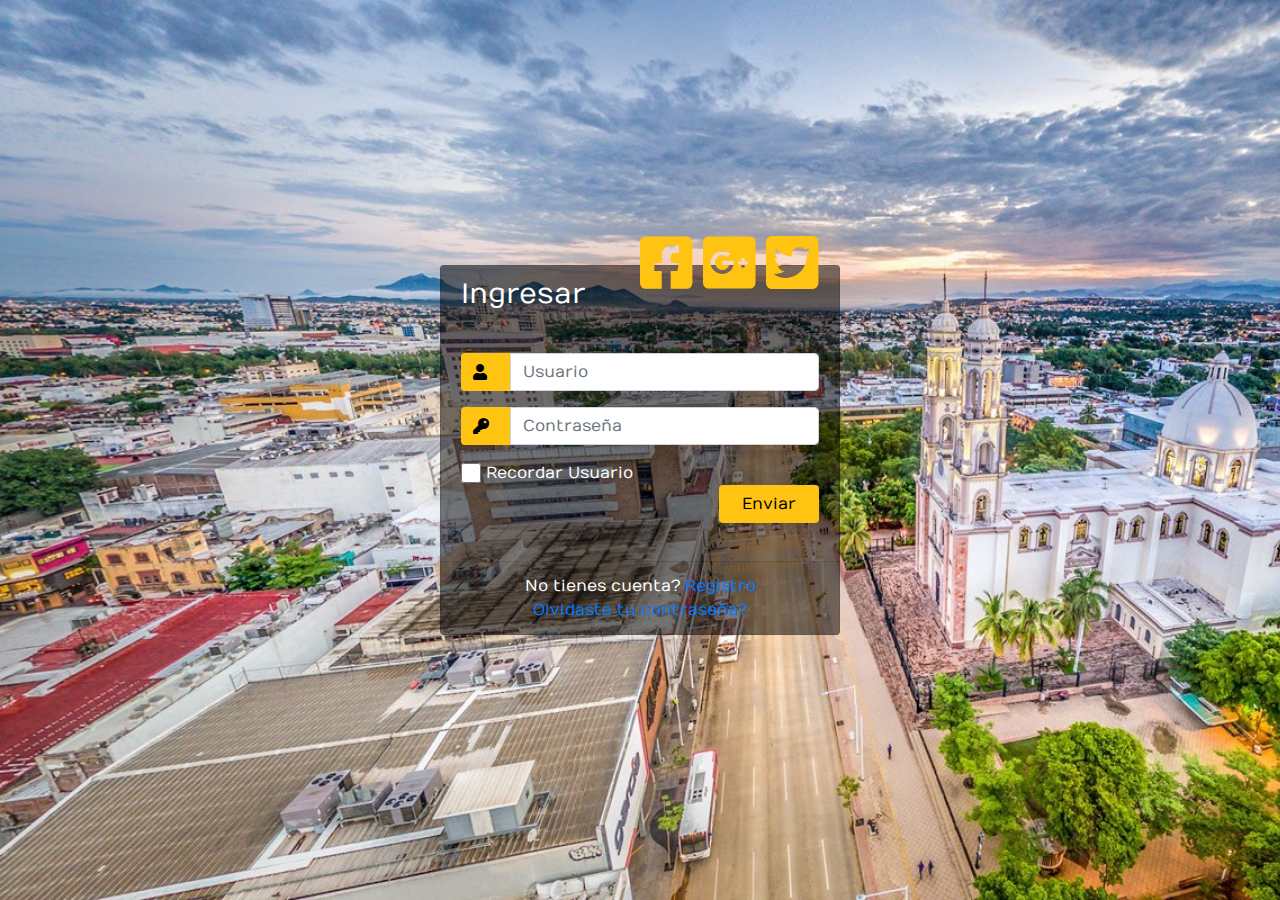
<file: login.html>
<!DOCTYPE html>
<html lang="ES">
<head>
    <title>Login Page</title>

    <!------ Include the above in your HEAD tag ---------->
    <link rel="stylesheet" href="vendor/themify-icons/themify-icons.css">
	<link rel="stylesheet" href="https://cdn.linearicons.com/free/1.0.0/icon-font.min.css">
	<link rel="stylesheet" href="https://use.fontawesome.com/releases/v5.6.3/css/all.css">
	<link rel="stylesheet" href="vendor/owl-carousel/owl.theme.default.min.css">
	<link rel="stylesheet" href="vendor/owl-carousel/owl.carousel.min.css">
	<link rel="stylesheet" href="vendor/bootstrap/bootstrap.min.css">
    
    <link rel="stylesheet" href="css/loginstyle.css">
   
	<!--Bootsrap 4 CDN-->
	<link rel="stylesheet" href="https://stackpath.bootstrapcdn.com/bootstrap/4.1.3/css/bootstrap.min.css" integrity="sha384-MCw98/SFnGE8fJT3GXwEOngsV7Zt27NXFoaoApmYm81iuXoPkFOJwJ8ERdknLPMO" crossorigin="anonymous">
    
    <!--Fontawesome CDN-->
	<link rel="stylesheet" href="https://use.fontawesome.com/releases/v5.3.1/css/all.css" integrity="sha384-mzrmE5qonljUremFsqc01SB46JvROS7bZs3IO2EmfFsd15uHvIt+Y8vEf7N7fWAU" crossorigin="anonymous">


	
</head>
<body>
<div class="container">
	<div class="d-flex justify-content-center h-100">
		<div class="card">
			<div class="card-header">
				<h3>Ingresar</h3>
				<div class="d-flex justify-content-end social_icon">
					<span><i class="fab fa-facebook-square"></i></span>
					<span><i class="fab fa-google-plus-square"></i></span>
					<span><i class="fab fa-twitter-square"></i></span>
				</div>
			</div>
			<div class="card-body">
				<form>
					<div class="input-group form-group">
						<div class="input-group-prepend">
							<span class="input-group-text"><i class="fas fa-user"></i></span>
						</div>
						<input type="text" class="form-control" placeholder="Usuario">
						
					</div>
					<div class="input-group form-group">
						<div class="input-group-prepend">
							<span class="input-group-text"><i class="fas fa-key"></i></span>
						</div>
						<input type="password" class="form-control" placeholder="Contrase&ntilde;a">
					</div>
					<div class="row align-items-center remember">
						<input type="checkbox">Recordar Usuario
					</div>
					<div class="form-group">
                            
                        <input type="button" value="Enviar" class="btn float-right login_btn" onclick = "location='app.html'">
                        
                    </a>
					</div>
				</form>
			</div>
			<div class="card-footer">
				<div class="d-flex justify-content-center links">
					No tienes cuenta?<a href="#">Registro</a>
				</div>
				<div class="d-flex justify-content-center">
					<a href="#">Olvidaste tu contrase&ntilde;a?</a>
				</div>
			</div>
		</div>
	</div>
</div>

</body>
</html>
</file>
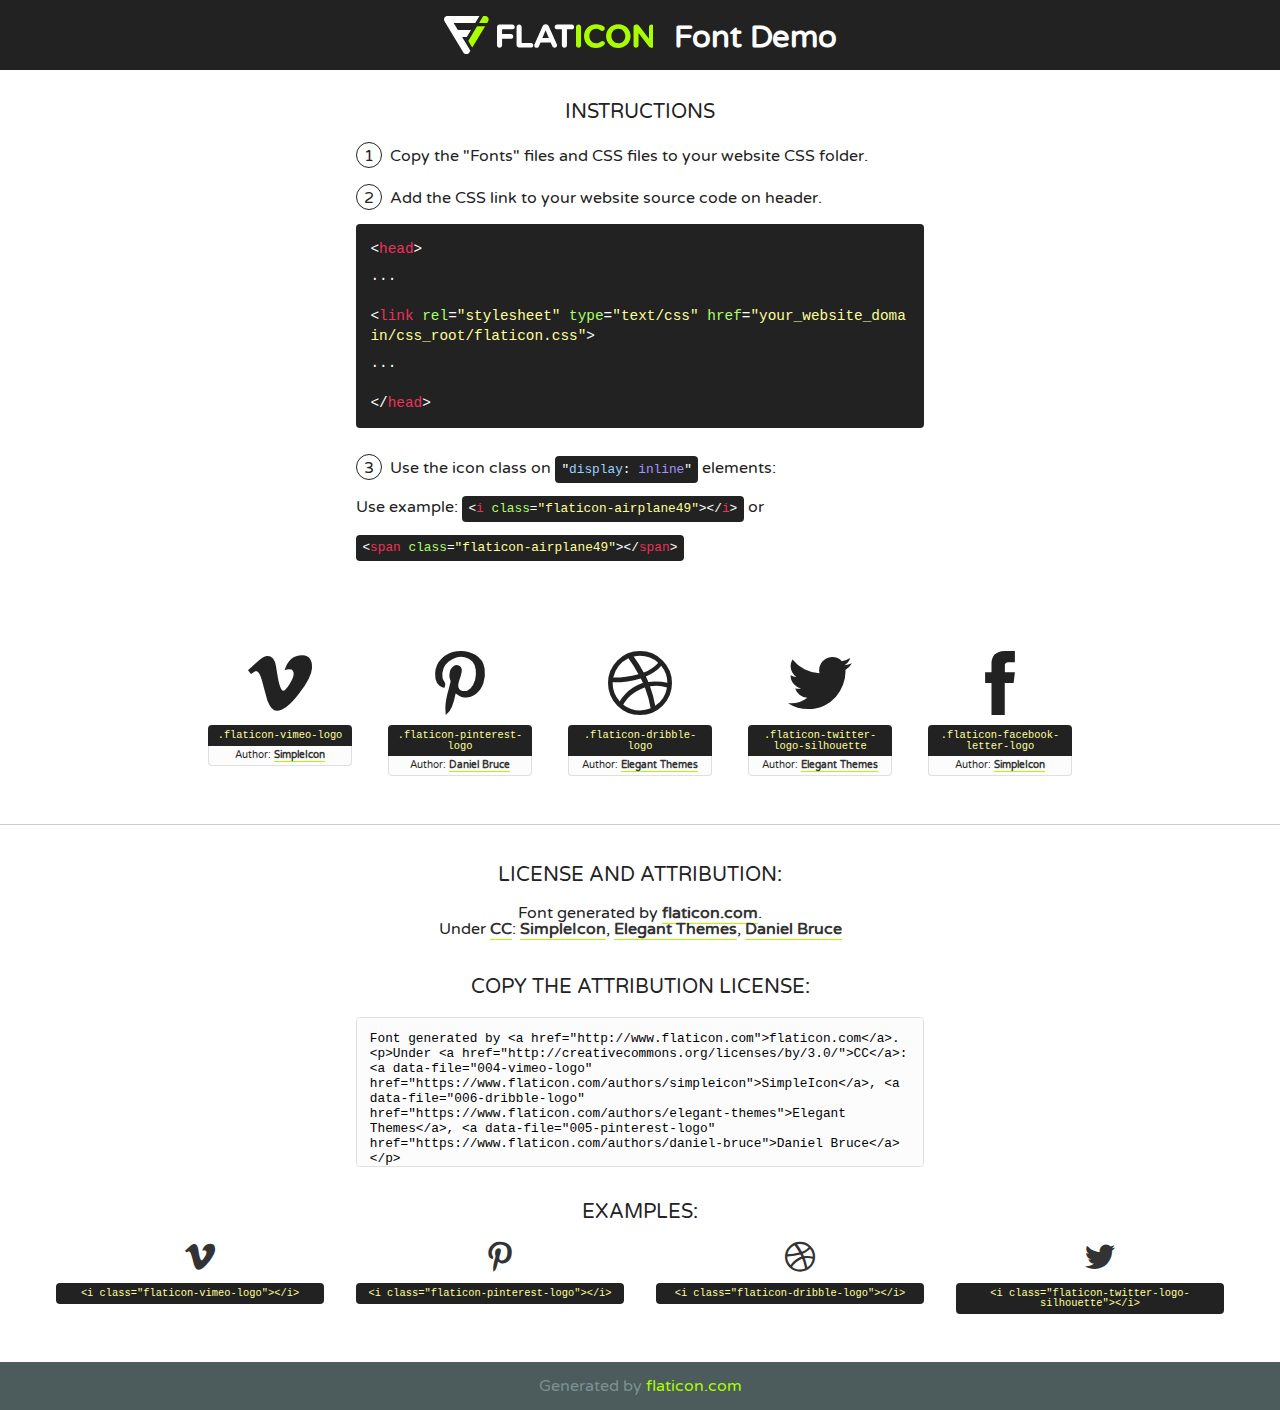
<file: vendor/flat-icon/flaticon.html>
<!DOCTYPE html>
<!--
  Flaticon icon font: Flaticon
  Creation date: 29/11/2017 13:16
-->
<html>
<!DOCTYPE html>
<html>

<head>
    <title>Flaticon WebFont</title>
    <link href="http://fonts.googleapis.com/css?family=Varela+Round" rel="stylesheet" type="text/css" />
    <link rel="stylesheet" type="text/css" href="flaticon.css">
    <meta charset="UTF-8">
    <style>
    html, body, div, span, applet, object, iframe,
    h1, h2, h3, h4, h5, h6, p, blockquote, pre,
    a, abbr, acronym, address, big, cite, code,
    del, dfn, em, img, ins, kbd, q, s, samp,
    small, strike, strong, sub, sup, tt, var,
    b, u, i, center,
    dl, dt, dd, ol, ul, li,
    fieldset, form, label, legend,
    table, caption, tbody, tfoot, thead, tr, th, td,
    article, aside, canvas, details, embed, 
    figure, figcaption, footer, header, hgroup, 
    menu, nav, output, ruby, section, summary,
    time, mark, audio, video {
        margin: 0;
        padding: 0;
        border: 0;
        font-size: 100%;
        font: inherit;
        vertical-align: baseline;
    }
    /* HTML5 display-role reset for older browsers */
    article, aside, details, figcaption, figure, 
    footer, header, hgroup, menu, nav, section {
        display: block;
    }
    body {
        line-height: 1;
    }
    ol, ul {
        list-style: none;
    }
    blockquote, q {
        quotes: none;
    }
    blockquote:before, blockquote:after,
    q:before, q:after {
        content: '';
        content: none;
    }
    table {
        border-collapse: collapse;
        border-spacing: 0;
    }
    body {
        font-family: 'Varela Round', Helvetica, Arial, sans-serif;
        font-size: 16px;
        color: #222;
    }
    a {
        color: #333;
        border-bottom: 1px solid #a9fd00;
        font-weight: bold;
        text-decoration: none;
    }
    * {
        -moz-box-sizing: border-box;
        -webkit-box-sizing: border-box;
        box-sizing: border-box;
        margin: 0;
        padding: 0;
    }
    [class^="flaticon-"]:before, [class*=" flaticon-"]:before, [class^="flaticon-"]:after, [class*=" flaticon-"]:after {
        font-family: Flaticon;
        font-size: 30px;
        font-style: normal;
        margin-left: 20px;
        color: #333;
    }
    .wrapper {
        max-width: 600px;
        margin: auto;
        padding: 0 1em;
    }
    .title {
        font-size: 1.25em;
        text-align: center;
        margin-bottom: 1em;
        text-transform: uppercase;
    }
    header {
        text-align: center;
        background-color: #222;
        color: #fff;
        padding: 1em;
    }
    header .logo {
        width: 210px;
        height: 38px;
        display: inline-block;
        vertical-align: middle;
        margin-right: 1em;
        border: none;
    }
    header strong {
        font-size: 1.95em;
        font-weight: bold;
        vertical-align: middle;
        margin-top: 5px;
        display: inline-block;
    }
    .demo {
        margin: 2em auto;
        line-height: 1.25em;
    }
    .demo ul li {
        margin-bottom: 1em;
    }
    .demo ul li .num {
        color: #222;
        border-radius: 20px;
        display: inline-block;
        width: 26px;
        padding: 3px;
        height: 26px;
        text-align: center;
        margin-right: 0.5em;
        border: 1px solid #222;
    }
    .demo ul li code {
        background-color: #222;
        border-radius: 4px;
        padding: 0.25em 0.5em;
        display: inline-block;
        color: #fff;
        font-family: Consolas,Monaco,Lucida Console,Liberation Mono,DejaVu Sans Mono,Bitstream Vera Sans Mono,Courier New, monospace;
        font-weight: lighter;
        margin-top: 1em;
        font-size: 0.8em;
        word-break: break-all;
    }
    .demo ul li code.big {
        padding: 1em;
        font-size: 0.9em;
    }
    .demo ul li code .red {
        color: #EF3159;
    }
    .demo ul li code .green {
        color: #ACFF65;
    }
    .demo ul li code .yellow {
        color: #FFFF99;
    }
    .demo ul li code .blue {
        color: #99D3FF;
    }
    .demo ul li code .purple {
        color: #A295FF;
    }
    .demo ul li code .dots {
        margin-top: 0.5em;
        display: block;
    }
    #glyphs {
        border-bottom: 1px solid #ccc;
        padding: 2em 0;
        text-align: center;
    }
    .glyph {
        display: inline-block;
        width: 9em;
        margin: 1em;
        text-align: center;
        vertical-align: top;
        background: #FFF;
    }
    .glyph .glyph-icon {
        padding: 10px;
        display: block;
        font-family:"Flaticon";
        font-size: 64px;
        line-height: 1;
    }
    .glyph .glyph-icon:before {
        font-size: 64px;
        color: #222;
        margin-left: 0;
    }
    .class-name {
        font-size: 0.65em;
        background-color: #222;
        color: #fff;
        border-radius: 4px 4px 0 0;
        padding: 0.5em;
        color: #FFFF99;
        font-family: Consolas,Monaco,Lucida Console,Liberation Mono,DejaVu Sans Mono,Bitstream Vera Sans Mono,Courier New, monospace;
    }
    .author-name {
        font-size: 0.6em;
        background-color: #fcfcfd;
        border: 1px solid #DEDEE4;
        border-top: 0;
        border-radius: 0 0 4px 4px;
        padding: 0.5em;
    }
    .class-name:last-child {
        font-size: 10px;
        color:#888;
    }
    .class-name:last-child a {
        font-size: 10px;
        color:#555;
    }
    .class-name:last-child a:hover {
        color:#a9fd00;
    }
    .glyph > input {
        display: block;
        width: 100px;
        margin: 5px auto;
        text-align: center;
        font-size: 12px;
        cursor: text;
    }
    .glyph > input.icon-input {
        font-family:"Flaticon";
        font-size: 16px;
        margin-bottom: 10px;
    }
    .attribution .title {
        margin-top: 2em;
    }
    .attribution textarea {
        background-color: #fcfcfd;
        padding: 1em;
        border: none;
        box-shadow: none;
        border: 1px solid #DEDEE4;
        border-radius: 4px;
        resize: none;
        width: 100%;
        height: 150px;
        font-size: 0.8em;
        font-family: Consolas,Monaco,Lucida Console,Liberation Mono,DejaVu Sans Mono,Bitstream Vera Sans Mono,Courier New, monospace;
        -webkit-appearance: none;
    }
    .iconsuse {
        margin: 2em auto;
        text-align: center;
        max-width: 1200px;
    }
    .iconsuse:after {
        content: '';
        display: table;
        clear: both;
    }
    .iconsuse .image {
        float: left;
        width: 25%;
        padding: 0 1em;
    }
    .iconsuse .image p {
        margin-bottom: 1em;
    }
    .iconsuse .image span {
        display: block;
        font-size: 0.65em;
        background-color: #222;
        color: #fff;
        border-radius: 4px;
        padding: 0.5em;
        color: #FFFF99;
        margin-top: 1em;
        font-family: Consolas,Monaco,Lucida Console,Liberation Mono,DejaVu Sans Mono,Bitstream Vera Sans Mono,Courier New, monospace;
    }
    #footer {
        text-align: center;
        background-color: #4C5B5C;
        color: #7c9192;
        padding: 1em;
    }
    #footer a {
        border: none;
        color: #a9fd00;
        font-weight: normal;
    }
    @media (max-width: 960px) {
        .iconsuse .image {
            width: 50%;
        }
    }
    @media (max-width: 560px) {
        .iconsuse .image {
            width: 100%;
        }
    }
    </style>
</head>

<body class="characters-off">

    <header>
        <a href="http://www.flaticon.com" target="_blank" class="logo">
            <svg version="1.1" xmlns="http://www.w3.org/2000/svg" xmlns:xlink="http://www.w3.org/1999/xlink" xmlns:a="http://ns.adobe.com/AdobeSVGViewerExtensions/3.0/" viewBox="0 0 560.875 102.036" enable-background="new 0 0 560.875 102.036" xml:space="preserve">
                <defs>
                </defs>
                <g>
                    <g class="letters">
                        <path fill="#ffffff" d="M141.596,29.675c0-3.777,2.985-6.767,6.764-6.767h34.438c3.426,0,6.15,2.728,6.15,6.15
                        c0,3.43-2.724,6.149-6.15,6.149h-27.674v13.091h23.719c3.429,0,6.151,2.724,6.151,6.15c0,3.43-2.723,6.149-6.151,6.149h-23.719
                        v17.574c0,3.773-2.986,6.761-6.764,6.761c-3.779,0-6.764-2.989-6.764-6.761V29.675z"></path>
                        <path fill="#ffffff" d="M193.844,29.149c0-3.781,2.985-6.767,6.764-6.767c3.776,0,6.763,2.985,6.763,6.767v42.957h25.039
                        c3.426,0,6.149,2.726,6.149,6.153c0,3.425-2.723,6.15-6.149,6.15h-31.802c-3.779,0-6.764-2.986-6.764-6.768V29.149z"></path>
                        <path fill="#ffffff" d="M241.891,75.71l21.438-48.407c1.492-3.341,4.215-5.357,7.906-5.357h0.792
                        c3.686,0,6.323,2.017,7.815,5.357l21.439,48.407c0.436,0.967,0.701,1.845,0.701,2.723c0,3.602-2.809,6.501-6.414,6.501
                        c-3.161,0-5.269-1.845-6.499-4.655l-4.132-9.661h-27.059l-4.301,10.102c-1.144,2.631-3.426,4.214-6.237,4.214
                        c-3.517,0-6.24-2.81-6.24-6.325C241.1,77.64,241.451,76.677,241.891,75.71z M279.932,58.666l-8.521-20.297l-8.526,20.297H279.932
                        z"></path>
                        <path fill="#ffffff" d="M314.864,35.387H301.86c-3.429,0-6.239-2.813-6.239-6.238c0-3.429,2.811-6.24,6.239-6.24h39.533
                        c3.426,0,6.237,2.811,6.237,6.24c0,3.425-2.811,6.238-6.237,6.238h-13.001v42.785c0,3.773-2.99,6.761-6.764,6.761
                        c-3.779,0-6.764-2.989-6.764-6.761V35.387z"></path>
                        <path fill="#A9FD00" d="M352.615,29.149c0-3.781,2.985-6.767,6.767-6.767c3.774,0,6.761,2.985,6.761,6.767v49.024
                        c0,3.773-2.987,6.761-6.761,6.761c-3.781,0-6.767-2.989-6.767-6.761V29.149z"></path>
                        <path fill="#A9FD00" d="M374.132,53.836v-0.179c0-17.481,13.178-31.801,32.065-31.801c9.22,0,15.459,2.458,20.557,6.238
                        c1.402,1.054,2.637,2.985,2.637,5.357c0,3.692-2.985,6.59-6.681,6.59c-1.845,0-3.071-0.702-4.044-1.319
                        c-3.776-2.813-7.729-4.393-12.562-4.393c-10.364,0-17.831,8.611-17.831,19.154v0.173c0,10.542,7.291,19.329,17.831,19.329
                        c5.715,0,9.492-1.756,13.359-4.834c1.049-0.874,2.458-1.491,4.039-1.491c3.429,0,6.325,2.813,6.325,6.236
                        c0,2.106-1.056,3.78-2.282,4.834c-5.539,4.834-12.036,7.733-21.878,7.733C387.572,85.464,374.132,71.493,374.132,53.836z"></path>
                        <path fill="#A9FD00" d="M433.009,53.836v-0.179c0-17.481,13.79-31.801,32.766-31.801c18.981,0,32.592,14.143,32.592,31.628v0.173
                        c0,17.483-13.785,31.807-32.769,31.807C446.625,85.464,433.009,71.32,433.009,53.836z M484.224,53.836v-0.179
                        c0-10.539-7.725-19.326-18.626-19.326c-10.893,0-18.449,8.611-18.449,19.154v0.173c0,10.542,7.73,19.329,18.626,19.329
                        C476.676,72.986,484.224,64.378,484.224,53.836z"></path>
                        <path fill="#A9FD00" d="M506.233,29.321c0-3.774,2.99-6.763,6.767-6.763h1.401c3.252,0,5.183,1.583,7.029,3.953l26.093,34.265
                        V29.059c0-3.692,2.99-6.677,6.681-6.677c3.683,0,6.671,2.985,6.671,6.677v48.934c0,3.78-2.987,6.765-6.764,6.765h-0.436
                        c-3.257,0-5.188-1.581-7.034-3.953l-27.056-35.492v32.944c0,3.687-2.985,6.676-6.678,6.676c-3.683,0-6.673-2.989-6.673-6.676
                        V29.321z"></path>
                    </g>
                    <g class="insignia">
                        <path fill="#ffffff" d="M48.372,56.137h12.517l11.156-18.537H37.186L25.688,18.539h57.825L94.668,0H9.271
                        C5.925,0,2.842,1.801,1.198,4.716c-1.644,2.907-1.593,6.482,0.134,9.343l50.38,83.501c1.678,2.781,4.689,4.476,7.938,4.476
                        c3.246,0,6.257-1.695,7.935-4.476l2.898-4.804L48.372,56.137z"></path>
                        <g class="i">
                            <path fill="#A9FD00" d="M93.575,18.539h0.031v0.004l21.652,0.004l2.705-4.488c1.727-2.861,1.778-6.436,0.133-9.343
                            C116.454,1.801,113.371,0,110.026,0h-5.294L93.575,18.539z"></path>
                            <polygon fill="#A9FD00" points="88.291,27.356 64.725,66.486 75.519,84.404 109.942,27.356"></polygon>
                        </g>
                    </g>
                </g>
            </svg>
        </a>
        <strong>Font Demo</strong>
    </header>


    <section class="demo wrapper">

        <p class="title">Instructions</p>

        <ul>
            <li>
                <span class="num">1</span>Copy the "Fonts" files and CSS files to your website CSS folder.
            </li>
            <li>
                <span class="num">2</span>Add the CSS link to your website source code on header.
                <code class="big">
                    &lt;<span class="red">head</span>&gt;
                    <br/><span class="dots">...</span>
                    <br/>&lt;<span class="red">link</span> <span class="green">rel</span>=<span class="yellow">"stylesheet"</span> <span class="green">type</span>=<span class="yellow">"text/css"</span> <span class="green">href</span>=<span class="yellow">"your_website_domain/css_root/flaticon.css"</span>&gt;
                    <br/><span class="dots">...</span>
                    <br/>&lt;/<span class="red">head</span>&gt;
                </code>
            </li>

            <li>
                <p>
                    <span class="num">3</span>Use the icon class on <code>"<span class="blue">display</span>:<span class="purple"> inline</span>"</code> elements:
                    <br />
                    Use example: <code>&lt;<span class="red">i</span> <span class="green">class</span>=<span class="yellow">&quot;flaticon-airplane49&quot;</span>&gt;&lt;/<span class="red">i</span>&gt;</code> or <code>&lt;<span class="red">span</span> <span class="green">class</span>=<span class="yellow">&quot;flaticon-airplane49&quot;</span>&gt;&lt;/<span class="red">span</span>&gt;</code>
            </li>
        </ul>

    </section>




   <section id="glyphs">          
    
      
        <div class="glyph"><div class="glyph-icon flaticon-vimeo-logo"></div>
            <div class="class-name">.flaticon-vimeo-logo</div>
            <div class="author-name">Author: <a data-file="004-vimeo-logo" href="https://www.flaticon.com/authors/simpleicon">SimpleIcon</a> </div> 
        </div>        
        
        <div class="glyph"><div class="glyph-icon flaticon-pinterest-logo"></div>
            <div class="class-name">.flaticon-pinterest-logo</div>
            <div class="author-name">Author: <a data-file="005-pinterest-logo" href="https://www.flaticon.com/authors/daniel-bruce">Daniel Bruce</a> </div> 
        </div>        
        
        <div class="glyph"><div class="glyph-icon flaticon-dribble-logo"></div>
            <div class="class-name">.flaticon-dribble-logo</div>
            <div class="author-name">Author: <a data-file="006-dribble-logo" href="https://www.flaticon.com/authors/elegant-themes">Elegant Themes</a> </div> 
        </div>        
        
        <div class="glyph"><div class="glyph-icon flaticon-twitter-logo-silhouette"></div>
            <div class="class-name">.flaticon-twitter-logo-silhouette</div>
            <div class="author-name">Author: <a data-file="007-twitter-logo-silhouette" href="https://www.flaticon.com/authors/elegant-themes">Elegant Themes</a> </div> 
        </div>        
        
        <div class="glyph"><div class="glyph-icon flaticon-facebook-letter-logo"></div>
            <div class="class-name">.flaticon-facebook-letter-logo</div>
            <div class="author-name">Author: <a data-file="008-facebook-letter-logo" href="https://www.flaticon.com/authors/simpleicon">SimpleIcon</a> </div> 
        </div>        
        

    </section>



    <section class="attribution wrapper"   style="text-align:center;">

      <div class="title">License and attribution:</div><div class="attrDiv">Font generated by <a href="http://www.flaticon.com">flaticon.com</a>. <div><p>Under <a href="http://creativecommons.org/licenses/by/3.0/">CC</a>: <a data-file="004-vimeo-logo" href="https://www.flaticon.com/authors/simpleicon">SimpleIcon</a>, <a data-file="006-dribble-logo" href="https://www.flaticon.com/authors/elegant-themes">Elegant Themes</a>, <a data-file="005-pinterest-logo" href="https://www.flaticon.com/authors/daniel-bruce">Daniel Bruce</a></p>  </div>
      </div>
      <div class="title">Copy the Attribution License:</div>

    <textarea onclick="this.focus();this.select();">Font generated by &lt;a href=&quot;http://www.flaticon.com&quot;&gt;flaticon.com&lt;/a&gt;. <p>Under <a href="http://creativecommons.org/licenses/by/3.0/">CC</a>: <a data-file="004-vimeo-logo" href="https://www.flaticon.com/authors/simpleicon">SimpleIcon</a>, <a data-file="006-dribble-logo" href="https://www.flaticon.com/authors/elegant-themes">Elegant Themes</a>, <a data-file="005-pinterest-logo" href="https://www.flaticon.com/authors/daniel-bruce">Daniel Bruce</a></p>  
     </textarea>

    </section>

    <section class="iconsuse">

          <div class="title">Examples:</div>            
             
            <div class="image">
                <p>
                    <i class="glyph-icon flaticon-vimeo-logo"></i> 
                    <span>&lt;i class=&quot;flaticon-vimeo-logo&quot;&gt;&lt;/i&gt;</span>
                </p>
            </div>
            
            <div class="image">
                <p>
                    <i class="glyph-icon flaticon-pinterest-logo"></i> 
                    <span>&lt;i class=&quot;flaticon-pinterest-logo&quot;&gt;&lt;/i&gt;</span>
                </p>
            </div>
            
            <div class="image">
                <p>
                    <i class="glyph-icon flaticon-dribble-logo"></i> 
                    <span>&lt;i class=&quot;flaticon-dribble-logo&quot;&gt;&lt;/i&gt;</span>
                </p>
            </div>
            
            <div class="image">
                <p>
                    <i class="glyph-icon flaticon-twitter-logo-silhouette"></i> 
                    <span>&lt;i class=&quot;flaticon-twitter-logo-silhouette&quot;&gt;&lt;/i&gt;</span>
                </p>
            </div>
                       
        </div>
                            
    </section>

<div id="footer">
    <div>Generated by <a href="http://www.flaticon.com">flaticon.com</a>
    </div>
</div>



</body>
</html>
</file>
<file: vendor/themify-icons/themify-icons.css>
@font-face {
	font-family: 'themify';
	src:url('fonts/themify.eot?-fvbane');
	src:url('fonts/themify.eot?#iefix-fvbane') format('embedded-opentype'),
		url('fonts/themify.woff?-fvbane') format('woff'),
		url('fonts/themify.ttf?-fvbane') format('truetype'),
		url('fonts/themify.svg?-fvbane#themify') format('svg');
	font-weight: normal;
	font-style: normal;
}

[class^="ti-"], [class*=" ti-"] {
	font-family: 'themify';
	speak: none;
	font-style: normal;
	font-weight: normal;
	font-variant: normal;
	text-transform: none;
	line-height: 1;

	/* Better Font Rendering =========== */
	-webkit-font-smoothing: antialiased;
	-moz-osx-font-smoothing: grayscale;
}

.ti-wand:before {
	content: "\e600";
}
.ti-volume:before {
	content: "\e601";
}
.ti-user:before {
	content: "\e602";
}
.ti-unlock:before {
	content: "\e603";
}
.ti-unlink:before {
	content: "\e604";
}
.ti-trash:before {
	content: "\e605";
}
.ti-thought:before {
	content: "\e606";
}
.ti-target:before {
	content: "\e607";
}
.ti-tag:before {
	content: "\e608";
}
.ti-tablet:before {
	content: "\e609";
}
.ti-star:before {
	content: "\e60a";
}
.ti-spray:before {
	content: "\e60b";
}
.ti-signal:before {
	content: "\e60c";
}
.ti-shopping-cart:before {
	content: "\e60d";
}
.ti-shopping-cart-full:before {
	content: "\e60e";
}
.ti-settings:before {
	content: "\e60f";
}
.ti-search:before {
	content: "\e610";
}
.ti-zoom-in:before {
	content: "\e611";
}
.ti-zoom-out:before {
	content: "\e612";
}
.ti-cut:before {
	content: "\e613";
}
.ti-ruler:before {
	content: "\e614";
}
.ti-ruler-pencil:before {
	content: "\e615";
}
.ti-ruler-alt:before {
	content: "\e616";
}
.ti-bookmark:before {
	content: "\e617";
}
.ti-bookmark-alt:before {
	content: "\e618";
}
.ti-reload:before {
	content: "\e619";
}
.ti-plus:before {
	content: "\e61a";
}
.ti-pin:before {
	content: "\e61b";
}
.ti-pencil:before {
	content: "\e61c";
}
.ti-pencil-alt:before {
	content: "\e61d";
}
.ti-paint-roller:before {
	content: "\e61e";
}
.ti-paint-bucket:before {
	content: "\e61f";
}
.ti-na:before {
	content: "\e620";
}
.ti-mobile:before {
	content: "\e621";
}
.ti-minus:before {
	content: "\e622";
}
.ti-medall:before {
	content: "\e623";
}
.ti-medall-alt:before {
	content: "\e624";
}
.ti-marker:before {
	content: "\e625";
}
.ti-marker-alt:before {
	content: "\e626";
}
.ti-arrow-up:before {
	content: "\e627";
}
.ti-arrow-right:before {
	content: "\e628";
}
.ti-arrow-left:before {
	content: "\e629";
}
.ti-arrow-down:before {
	content: "\e62a";
}
.ti-lock:before {
	content: "\e62b";
}
.ti-location-arrow:before {
	content: "\e62c";
}
.ti-link:before {
	content: "\e62d";
}
.ti-layout:before {
	content: "\e62e";
}
.ti-layers:before {
	content: "\e62f";
}
.ti-layers-alt:before {
	content: "\e630";
}
.ti-key:before {
	content: "\e631";
}
.ti-import:before {
	content: "\e632";
}
.ti-image:before {
	content: "\e633";
}
.ti-heart:before {
	content: "\e634";
}
.ti-heart-broken:before {
	content: "\e635";
}
.ti-hand-stop:before {
	content: "\e636";
}
.ti-hand-open:before {
	content: "\e637";
}
.ti-hand-drag:before {
	content: "\e638";
}
.ti-folder:before {
	content: "\e639";
}
.ti-flag:before {
	content: "\e63a";
}
.ti-flag-alt:before {
	content: "\e63b";
}
.ti-flag-alt-2:before {
	content: "\e63c";
}
.ti-eye:before {
	content: "\e63d";
}
.ti-export:before {
	content: "\e63e";
}
.ti-exchange-vertical:before {
	content: "\e63f";
}
.ti-desktop:before {
	content: "\e640";
}
.ti-cup:before {
	content: "\e641";
}
.ti-crown:before {
	content: "\e642";
}
.ti-comments:before {
	content: "\e643";
}
.ti-comment:before {
	content: "\e644";
}
.ti-comment-alt:before {
	content: "\e645";
}
.ti-close:before {
	content: "\e646";
}
.ti-clip:before {
	content: "\e647";
}
.ti-angle-up:before {
	content: "\e648";
}
.ti-angle-right:before {
	content: "\e649";
}
.ti-angle-left:before {
	content: "\e64a";
}
.ti-angle-down:before {
	content: "\e64b";
}
.ti-check:before {
	content: "\e64c";
}
.ti-check-box:before {
	content: "\e64d";
}
.ti-camera:before {
	content: "\e64e";
}
.ti-announcement:before {
	content: "\e64f";
}
.ti-brush:before {
	content: "\e650";
}
.ti-briefcase:before {
	content: "\e651";
}
.ti-bolt:before {
	content: "\e652";
}
.ti-bolt-alt:before {
	content: "\e653";
}
.ti-blackboard:before {
	content: "\e654";
}
.ti-bag:before {
	content: "\e655";
}
.ti-move:before {
	content: "\e656";
}
.ti-arrows-vertical:before {
	content: "\e657";
}
.ti-arrows-horizontal:before {
	content: "\e658";
}
.ti-fullscreen:before {
	content: "\e659";
}
.ti-arrow-top-right:before {
	content: "\e65a";
}
.ti-arrow-top-left:before {
	content: "\e65b";
}
.ti-arrow-circle-up:before {
	content: "\e65c";
}
.ti-arrow-circle-right:before {
	content: "\e65d";
}
.ti-arrow-circle-left:before {
	content: "\e65e";
}
.ti-arrow-circle-down:before {
	content: "\e65f";
}
.ti-angle-double-up:before {
	content: "\e660";
}
.ti-angle-double-right:before {
	content: "\e661";
}
.ti-angle-double-left:before {
	content: "\e662";
}
.ti-angle-double-down:before {
	content: "\e663";
}
.ti-zip:before {
	content: "\e664";
}
.ti-world:before {
	content: "\e665";
}
.ti-wheelchair:before {
	content: "\e666";
}
.ti-view-list:before {
	content: "\e667";
}
.ti-view-list-alt:before {
	content: "\e668";
}
.ti-view-grid:before {
	content: "\e669";
}
.ti-uppercase:before {
	content: "\e66a";
}
.ti-upload:before {
	content: "\e66b";
}
.ti-underline:before {
	content: "\e66c";
}
.ti-truck:before {
	content: "\e66d";
}
.ti-timer:before {
	content: "\e66e";
}
.ti-ticket:before {
	content: "\e66f";
}
.ti-thumb-up:before {
	content: "\e670";
}
.ti-thumb-down:before {
	content: "\e671";
}
.ti-text:before {
	content: "\e672";
}
.ti-stats-up:before {
	content: "\e673";
}
.ti-stats-down:before {
	content: "\e674";
}
.ti-split-v:before {
	content: "\e675";
}
.ti-split-h:before {
	content: "\e676";
}
.ti-smallcap:before {
	content: "\e677";
}
.ti-shine:before {
	content: "\e678";
}
.ti-shift-right:before {
	content: "\e679";
}
.ti-shift-left:before {
	content: "\e67a";
}
.ti-shield:before {
	content: "\e67b";
}
.ti-notepad:before {
	content: "\e67c";
}
.ti-server:before {
	content: "\e67d";
}
.ti-quote-right:before {
	content: "\e67e";
}
.ti-quote-left:before {
	content: "\e67f";
}
.ti-pulse:before {
	content: "\e680";
}
.ti-printer:before {
	content: "\e681";
}
.ti-power-off:before {
	content: "\e682";
}
.ti-plug:before {
	content: "\e683";
}
.ti-pie-chart:before {
	content: "\e684";
}
.ti-paragraph:before {
	content: "\e685";
}
.ti-panel:before {
	content: "\e686";
}
.ti-package:before {
	content: "\e687";
}
.ti-music:before {
	content: "\e688";
}
.ti-music-alt:before {
	content: "\e689";
}
.ti-mouse:before {
	content: "\e68a";
}
.ti-mouse-alt:before {
	content: "\e68b";
}
.ti-money:before {
	content: "\e68c";
}
.ti-microphone:before {
	content: "\e68d";
}
.ti-menu:before {
	content: "\e68e";
}
.ti-menu-alt:before {
	content: "\e68f";
}
.ti-map:before {
	content: "\e690";
}
.ti-map-alt:before {
	content: "\e691";
}
.ti-loop:before {
	content: "\e692";
}
.ti-location-pin:before {
	content: "\e693";
}
.ti-list:before {
	content: "\e694";
}
.ti-light-bulb:before {
	content: "\e695";
}
.ti-Italic:before {
	content: "\e696";
}
.ti-info:before {
	content: "\e697";
}
.ti-infinite:before {
	content: "\e698";
}
.ti-id-badge:before {
	content: "\e699";
}
.ti-hummer:before {
	content: "\e69a";
}
.ti-home:before {
	content: "\e69b";
}
.ti-help:before {
	content: "\e69c";
}
.ti-headphone:before {
	content: "\e69d";
}
.ti-harddrives:before {
	content: "\e69e";
}
.ti-harddrive:before {
	content: "\e69f";
}
.ti-gift:before {
	content: "\e6a0";
}
.ti-game:before {
	content: "\e6a1";
}
.ti-filter:before {
	content: "\e6a2";
}
.ti-files:before {
	content: "\e6a3";
}
.ti-file:before {
	content: "\e6a4";
}
.ti-eraser:before {
	content: "\e6a5";
}
.ti-envelope:before {
	content: "\e6a6";
}
.ti-download:before {
	content: "\e6a7";
}
.ti-direction:before {
	content: "\e6a8";
}
.ti-direction-alt:before {
	content: "\e6a9";
}
.ti-dashboard:before {
	content: "\e6aa";
}
.ti-control-stop:before {
	content: "\e6ab";
}
.ti-control-shuffle:before {
	content: "\e6ac";
}
.ti-control-play:before {
	content: "\e6ad";
}
.ti-control-pause:before {
	content: "\e6ae";
}
.ti-control-forward:before {
	content: "\e6af";
}
.ti-control-backward:before {
	content: "\e6b0";
}
.ti-cloud:before {
	content: "\e6b1";
}
.ti-cloud-up:before {
	content: "\e6b2";
}
.ti-cloud-down:before {
	content: "\e6b3";
}
.ti-clipboard:before {
	content: "\e6b4";
}
.ti-car:before {
	content: "\e6b5";
}
.ti-calendar:before {
	content: "\e6b6";
}
.ti-book:before {
	content: "\e6b7";
}
.ti-bell:before {
	content: "\e6b8";
}
.ti-basketball:before {
	content: "\e6b9";
}
.ti-bar-chart:before {
	content: "\e6ba";
}
.ti-bar-chart-alt:before {
	content: "\e6bb";
}
.ti-back-right:before {
	content: "\e6bc";
}
.ti-back-left:before {
	content: "\e6bd";
}
.ti-arrows-corner:before {
	content: "\e6be";
}
.ti-archive:before {
	content: "\e6bf";
}
.ti-anchor:before {
	content: "\e6c0";
}
.ti-align-right:before {
	content: "\e6c1";
}
.ti-align-left:before {
	content: "\e6c2";
}
.ti-align-justify:before {
	content: "\e6c3";
}
.ti-align-center:before {
	content: "\e6c4";
}
.ti-alert:before {
	content: "\e6c5";
}
.ti-alarm-clock:before {
	content: "\e6c6";
}
.ti-agenda:before {
	content: "\e6c7";
}
.ti-write:before {
	content: "\e6c8";
}
.ti-window:before {
	content: "\e6c9";
}
.ti-widgetized:before {
	content: "\e6ca";
}
.ti-widget:before {
	content: "\e6cb";
}
.ti-widget-alt:before {
	content: "\e6cc";
}
.ti-wallet:before {
	content: "\e6cd";
}
.ti-video-clapper:before {
	content: "\e6ce";
}
.ti-video-camera:before {
	content: "\e6cf";
}
.ti-vector:before {
	content: "\e6d0";
}
.ti-themify-logo:before {
	content: "\e6d1";
}
.ti-themify-favicon:before {
	content: "\e6d2";
}
.ti-themify-favicon-alt:before {
	content: "\e6d3";
}
.ti-support:before {
	content: "\e6d4";
}
.ti-stamp:before {
	content: "\e6d5";
}
.ti-split-v-alt:before {
	content: "\e6d6";
}
.ti-slice:before {
	content: "\e6d7";
}
.ti-shortcode:before {
	content: "\e6d8";
}
.ti-shift-right-alt:before {
	content: "\e6d9";
}
.ti-shift-left-alt:before {
	content: "\e6da";
}
.ti-ruler-alt-2:before {
	content: "\e6db";
}
.ti-receipt:before {
	content: "\e6dc";
}
.ti-pin2:before {
	content: "\e6dd";
}
.ti-pin-alt:before {
	content: "\e6de";
}
.ti-pencil-alt2:before {
	content: "\e6df";
}
.ti-palette:before {
	content: "\e6e0";
}
.ti-more:before {
	content: "\e6e1";
}
.ti-more-alt:before {
	content: "\e6e2";
}
.ti-microphone-alt:before {
	content: "\e6e3";
}
.ti-magnet:before {
	content: "\e6e4";
}
.ti-line-double:before {
	content: "\e6e5";
}
.ti-line-dotted:before {
	content: "\e6e6";
}
.ti-line-dashed:before {
	content: "\e6e7";
}
.ti-layout-width-full:before {
	content: "\e6e8";
}
.ti-layout-width-default:before {
	content: "\e6e9";
}
.ti-layout-width-default-alt:before {
	content: "\e6ea";
}
.ti-layout-tab:before {
	content: "\e6eb";
}
.ti-layout-tab-window:before {
	content: "\e6ec";
}
.ti-layout-tab-v:before {
	content: "\e6ed";
}
.ti-layout-tab-min:before {
	content: "\e6ee";
}
.ti-layout-slider:before {
	content: "\e6ef";
}
.ti-layout-slider-alt:before {
	content: "\e6f0";
}
.ti-layout-sidebar-right:before {
	content: "\e6f1";
}
.ti-layout-sidebar-none:before {
	content: "\e6f2";
}
.ti-layout-sidebar-left:before {
	content: "\e6f3";
}
.ti-layout-placeholder:before {
	content: "\e6f4";
}
.ti-layout-menu:before {
	content: "\e6f5";
}
.ti-layout-menu-v:before {
	content: "\e6f6";
}
.ti-layout-menu-separated:before {
	content: "\e6f7";
}
.ti-layout-menu-full:before {
	content: "\e6f8";
}
.ti-layout-media-right-alt:before {
	content: "\e6f9";
}
.ti-layout-media-right:before {
	content: "\e6fa";
}
.ti-layout-media-overlay:before {
	content: "\e6fb";
}
.ti-layout-media-overlay-alt:before {
	content: "\e6fc";
}
.ti-layout-media-overlay-alt-2:before {
	content: "\e6fd";
}
.ti-layout-media-left-alt:before {
	content: "\e6fe";
}
.ti-layout-media-left:before {
	content: "\e6ff";
}
.ti-layout-media-center-alt:before {
	content: "\e700";
}
.ti-layout-media-center:before {
	content: "\e701";
}
.ti-layout-list-thumb:before {
	content: "\e702";
}
.ti-layout-list-thumb-alt:before {
	content: "\e703";
}
.ti-layout-list-post:before {
	content: "\e704";
}
.ti-layout-list-large-image:before {
	content: "\e705";
}
.ti-layout-line-solid:before {
	content: "\e706";
}
.ti-layout-grid4:before {
	content: "\e707";
}
.ti-layout-grid3:before {
	content: "\e708";
}
.ti-layout-grid2:before {
	content: "\e709";
}
.ti-layout-grid2-thumb:before {
	content: "\e70a";
}
.ti-layout-cta-right:before {
	content: "\e70b";
}
.ti-layout-cta-left:before {
	content: "\e70c";
}
.ti-layout-cta-center:before {
	content: "\e70d";
}
.ti-layout-cta-btn-right:before {
	content: "\e70e";
}
.ti-layout-cta-btn-left:before {
	content: "\e70f";
}
.ti-layout-column4:before {
	content: "\e710";
}
.ti-layout-column3:before {
	content: "\e711";
}
.ti-layout-column2:before {
	content: "\e712";
}
.ti-layout-accordion-separated:before {
	content: "\e713";
}
.ti-layout-accordion-merged:before {
	content: "\e714";
}
.ti-layout-accordion-list:before {
	content: "\e715";
}
.ti-ink-pen:before {
	content: "\e716";
}
.ti-info-alt:before {
	content: "\e717";
}
.ti-help-alt:before {
	content: "\e718";
}
.ti-headphone-alt:before {
	content: "\e719";
}
.ti-hand-point-up:before {
	content: "\e71a";
}
.ti-hand-point-right:before {
	content: "\e71b";
}
.ti-hand-point-left:before {
	content: "\e71c";
}
.ti-hand-point-down:before {
	content: "\e71d";
}
.ti-gallery:before {
	content: "\e71e";
}
.ti-face-smile:before {
	content: "\e71f";
}
.ti-face-sad:before {
	content: "\e720";
}
.ti-credit-card:before {
	content: "\e721";
}
.ti-control-skip-forward:before {
	content: "\e722";
}
.ti-control-skip-backward:before {
	content: "\e723";
}
.ti-control-record:before {
	content: "\e724";
}
.ti-control-eject:before {
	content: "\e725";
}
.ti-comments-smiley:before {
	content: "\e726";
}
.ti-brush-alt:before {
	content: "\e727";
}
.ti-youtube:before {
	content: "\e728";
}
.ti-vimeo:before {
	content: "\e729";
}
.ti-twitter:before {
	content: "\e72a";
}
.ti-time:before {
	content: "\e72b";
}
.ti-tumblr:before {
	content: "\e72c";
}
.ti-skype:before {
	content: "\e72d";
}
.ti-share:before {
	content: "\e72e";
}
.ti-share-alt:before {
	content: "\e72f";
}
.ti-rocket:before {
	content: "\e730";
}
.ti-pinterest:before {
	content: "\e731";
}
.ti-new-window:before {
	content: "\e732";
}
.ti-microsoft:before {
	content: "\e733";
}
.ti-list-ol:before {
	content: "\e734";
}
.ti-linkedin:before {
	content: "\e735";
}
.ti-layout-sidebar-2:before {
	content: "\e736";
}
.ti-layout-grid4-alt:before {
	content: "\e737";
}
.ti-layout-grid3-alt:before {
	content: "\e738";
}
.ti-layout-grid2-alt:before {
	content: "\e739";
}
.ti-layout-column4-alt:before {
	content: "\e73a";
}
.ti-layout-column3-alt:before {
	content: "\e73b";
}
.ti-layout-column2-alt:before {
	content: "\e73c";
}
.ti-instagram:before {
	content: "\e73d";
}
.ti-google:before {
	content: "\e73e";
}
.ti-github:before {
	content: "\e73f";
}
.ti-flickr:before {
	content: "\e740";
}
.ti-facebook:before {
	content: "\e741";
}
.ti-dropbox:before {
	content: "\e742";
}
.ti-dribbble:before {
	content: "\e743";
}
.ti-apple:before {
	content: "\e744";
}
.ti-android:before {
	content: "\e745";
}
.ti-save:before {
	content: "\e746";
}
.ti-save-alt:before {
	content: "\e747";
}
.ti-yahoo:before {
	content: "\e748";
}
.ti-wordpress:before {
	content: "\e749";
}
.ti-vimeo-alt:before {
	content: "\e74a";
}
.ti-twitter-alt:before {
	content: "\e74b";
}
.ti-tumblr-alt:before {
	content: "\e74c";
}
.ti-trello:before {
	content: "\e74d";
}
.ti-stack-overflow:before {
	content: "\e74e";
}
.ti-soundcloud:before {
	content: "\e74f";
}
.ti-sharethis:before {
	content: "\e750";
}
.ti-sharethis-alt:before {
	content: "\e751";
}
.ti-reddit:before {
	content: "\e752";
}
.ti-pinterest-alt:before {
	content: "\e753";
}
.ti-microsoft-alt:before {
	content: "\e754";
}
.ti-linux:before {
	content: "\e755";
}
.ti-jsfiddle:before {
	content: "\e756";
}
.ti-joomla:before {
	content: "\e757";
}
.ti-html5:before {
	content: "\e758";
}
.ti-flickr-alt:before {
	content: "\e759";
}
.ti-email:before {
	content: "\e75a";
}
.ti-drupal:before {
	content: "\e75b";
}
.ti-dropbox-alt:before {
	content: "\e75c";
}
.ti-css3:before {
	content: "\e75d";
}
.ti-rss:before {
	content: "\e75e";
}
.ti-rss-alt:before {
	content: "\e75f";
}
</file>
<file: css/style.css>
@define-mixin atSmall {
  @media (min-width: 576px) {
    @mixin-content; } }
@define-mixin atMedium {
  @media (min-width: 768px) {
    @mixin-content; } }
@define-mixin atLarge {
  @media (min-width: 992px) {
    @mixin-content; } }
@define-mixin atExtraLarge {
  @media (min-width: 1200px) {
    @mixin-content; } }
body {
  font-family: 'Roboto', sans-serif;
  background: #262533;
  color: #8f8f8f;
  font-size: 0.875rem;
  font-weight: 300; }

h1,
h2,
h3 {
  font-family: 'Oswald', sans-serif; }

p {
  margin-bottom: 20px; }

a:hover {
  text-decoration: none; }

ul {
  margin: 0;
  padding: 0;
  list-style-type: none; }

button {
  cursor: pointer; }

.btn:focus {
  outline: 0;
  box-shadow: none; }

.form-control:hover,
.form-control:focus {
  outline: 0;
  box-shadow: none; }

.owl-carousel .owl-item img {
  width: auto !important; }

.section-margin {
  margin-top: 60px;
  margin-bottom: 60px; }
  @media (min-width: 992px) {
    .section-margin {
      margin-top: 115px;
      margin-bottom: 115px; } }

.navbar-brand {
  position: absolute;
  z-index: 50;
  top: 0;
  left: 0;
  padding: 0;
  box-shadow: 0px 5px 10px 0px rgba(153, 153, 153, 0.2); }
  .navbar-brand img {
    width: 70px;
    height: 70px; }
    @media (min-width: 1200px) {
      .navbar-brand img {
        width: 100px;
        height: 100px; } }

.mt-20 {
  margin-top: 20px; }

.mt-30 {
  margin-top: 30px; }

.section-intro__title {
  font-size: 0.75rem;
  color: #f9cc41;
  margin-bottom: 1rem;
  text-transform: uppercase; }
  .section-intro__title.left-border {
    padding-left: 35px;
    position: relative; }
    .section-intro__title.left-border:after {
      content: "";
      display: block;
      min-width: 20px;
      height: 2px;
      background: #f9cc41;
      position: absolute;
      top: 50%;
      transform: translateY(-50%);
      left: 0; }
.section-intro__subtitle {
  font-family: 'Oswald', sans-serif;
  font-weight: 300;
  font-size: 2.625rem;
  color: #fff;
  margin-bottom: 1.5rem; }
  .section-intro__subtitle.bottom-border {
    padding-bottom: 30px;
    margin-bottom: 50px;
    position: relative; }
    .section-intro__subtitle.bottom-border:after {
      content: "";
      display: block;
      height: 2px;
      min-width: 100px;
      position: absolute;
      bottom: 0;
      left: 0;
      background: #f9cc41; }
  .section-intro__subtitle.small {
    font-size: 2rem; }

/* Home Banner Area css
============================================================================================ */
.open .side_menu {
  right: 0px; }
.open .canvus_menu .toggle_icon span {
  background: transparent !important; }
  .open .canvus_menu .toggle_icon span:before {
    transform: rotate(45deg);
    -webkit-transform: rotate(45deg);
    -moz-transform: rotate(45deg);
    -o-transform: rotate(45deg);
    -ms-transform: rotate(45deg);
    top: 0px;
    transition: all 0.5s ease-in-out;
    -webkit-transition: all 0.5s ease-in-out;
    -moz-transition: all 0.5s ease-in-out;
    -o-transition: all 0.5s ease-in-out;
    -ms-transition: all 0.5s ease-in-out; }
  .open .canvus_menu .toggle_icon span:after {
    width: 30px;
    transform: rotate(-45deg);
    -webkit-transform: rotate(-45deg);
    -moz-transform: rotate(-45deg);
    -o-transform: rotate(-45deg);
    -ms-transform: rotate(-45deg);
    bottom: 0px;
    transition: all 0.5s ease-in-out;
    -webkit-transition: all 0.5s ease-in-out;
    -moz-transition: all 0.5s ease-in-out;
    -o-transition: all 0.5s ease-in-out;
    -ms-transition: all 0.5s ease-in-out; }

.canvus_menu {
  overflow: hidden;
  position: absolute;
  left: 0px;
  top: 0px;
  z-index: 10;
  width: 100%;
  padding-top: 30px;
  padding-bottom: 30px; }
  .canvus_menu .float-right {
    width: 100px;
    height: 100px;
    position: fixed;
    top: 0px;
    right: 0px;
    padding: 15px;
    background: #f9cc41;
    display: inline-block; }
    @media (max-width: 1200px) {
      .canvus_menu .float-right {
        width: 70px;
        height: 70px; } }
  .canvus_menu .toggle_icon {
    cursor: pointer;
    position: fixed;
    height: 20px;
    width: 30px;
    top: 27px;
    right: 32px;
    transition: all 0.3s ease 0s;
    -webkit-transition: all 0.3s ease 0s;
    -moz-transition: all 0.3s ease 0s;
    -o-transition: all 0.3s ease 0s;
    -ms-transition: all 0.3s ease 0s;
    background: transparent;
    padding: 20px;
    z-index: 9999; }
    @media (max-width: 1200px) {
      .canvus_menu .toggle_icon {
        top: 13px;
        right: 20px; } }
    .canvus_menu .toggle_icon span {
      height: 2px;
      width: 20px;
      display: block;
      background: #000000;
      cursor: pointer;
      position: absolute;
      right: 0px;
      top: 50%;
      transition: all 0.5s ease-in-out;
      -webkit-transition: all 0.5s ease-in-out;
      -moz-transition: all 0.5s ease-in-out;
      -o-transition: all 0.5s ease-in-out;
      -ms-transition: all 0.5s ease-in-out; }
      .canvus_menu .toggle_icon span:before {
        content: "";
        height: 2px;
        width: 30px;
        display: block;
        background: #000000;
        right: 0px;
        top: -10px;
        position: absolute;
        transition: all 0.5s ease-in-out;
        -webkit-transition: all 0.5s ease-in-out;
        -moz-transition: all 0.5s ease-in-out;
        -o-transition: all 0.5s ease-in-out;
        -ms-transition: all 0.5s ease-in-out; }
      .canvus_menu .toggle_icon span:after {
        content: "";
        height: 2px;
        width: 25px;
        display: block;
        background: #000000;
        right: 0px;
        bottom: -10px;
        position: absolute;
        transition: all 0.5s ease-in-out;
        -webkit-transition: all 0.5s ease-in-out;
        -moz-transition: all 0.5s ease-in-out;
        -o-transition: all 0.5s ease-in-out;
        -ms-transition: all 0.5s ease-in-out; }
    .canvus_menu .toggle_icon.blog span {
      background: #ffffff; }
      .canvus_menu .toggle_icon.blog span:after, .canvus_menu .toggle_icon.blog span:before {
        background: #ffffff; }

.side_menu {
  position: fixed;
  right: -29%;
  top: 0px;
  height: 100%;
  background: #262533;
  width: 100%;
  max-width: 29%;
  text-align: center;
  padding-left: 20px;
  z-index: 2;
  padding-right: 20px;
  transition: all 0.3s ease 0s;
  -webkit-transition: all 0.3s ease 0s;
  -moz-transition: all 0.3s ease 0s;
  -o-transition: all 0.3s ease 0s;
  -ms-transition: all 0.3s ease 0s;
  opacity: .95; }
  @media (max-width: 575px) {
    .side_menu {
      max-width: 75%;
      right: -75%; } }
  .side_menu .input-group {
    display: block;
    position: relative; }
    .side_menu .input-group input {
      width: 100%;
      border: none;
      border-radius: 0px;
      height: 40px;
      padding: 0px 28px 0px 15px;
      background: #f9cc41;
      line-height: 40px;
      font-size: 12px;
      color: #fff;
      font-family: #8f8f8f;
      outline: none;
      box-shadow: none; }
      .side_menu .input-group input.placeholder {
        font-size: 12px;
        color: #fff;
        font-family: #8f8f8f; }
      .side_menu .input-group input:-moz-placeholder {
        font-size: 12px;
        color: #fff;
        font-family: #8f8f8f; }
      .side_menu .input-group input::-moz-placeholder {
        font-size: 12px;
        color: #fff;
        font-family: #8f8f8f; }
      .side_menu .input-group input::-webkit-input-placeholder {
        font-size: 12px;
        color: #fff;
        font-family: #8f8f8f; }
    .side_menu .input-group .input-group-append {
      position: absolute;
      right: 10px;
      top: 47%;
      transform: translateY(-50%);
      z-index: 4; }
      .side_menu .input-group .input-group-append .btn-outline-secondary {
        border: none;
        border-radius: 0px;
        color: #fff;
        padding: 0px; }
  .side_menu .menu_right {
    position: absolute;
    left: 50%;
    top: 50%;
    transform: translate(-50%, -50%);
    -webkit-transform: translate(-50%, -50%);
    -moz-transform: translate(-50%, -50%);
    -o-transform: translate(-50%, -50%);
    -ms-transform: translate(-50%, -50%);
    max-height: 420px; }
    .side_menu .menu_right li {
      margin-bottom: 25px; }
      @media (max-width: 1440px) {
        .side_menu .menu_right li {
          margin-bottom: 15px; } }
      .side_menu .menu_right li:last-child {
        margin-bottom: 0px; }
      .side_menu .menu_right li a {
        font-size: 18px;
        font-weight: bold;
        color: #fff;
        text-transform: capitalize; }
        @media (max-width: 575px) {
          .side_menu .menu_right li a {
            font-size: 15px; } }
        .side_menu .menu_right li a:hover {
          color: #f9cc41; }
      .side_menu .menu_right li ul {
        display: none; }
        .side_menu .menu_right li ul li {
          text-align: left;
          margin-bottom: 10px;
          margin-left: 60px; }
          .side_menu .menu_right li ul li a {
            font-size: 14px;
            color: #fff;
            text-transform: capitalize;
            transition: all 0.3s ease 0s;
            -webkit-transition: all 0.3s ease 0s;
            -moz-transition: all 0.3s ease 0s;
            -o-transition: all 0.3s ease 0s;
            -ms-transition: all 0.3s ease 0s; }
          .side_menu .menu_right li ul li:first-child {
            margin-top: 10px; }
          .side_menu .menu_right li ul li:hover a {
            color: #f9cc41; }

/* Home Banner Area css
============================================================================================ */
.hero-banner {
  padding: 120px 0 50px 0; }
  @media (min-width: 992px) {
    .hero-banner {
      padding: 125px 0 100px 0; } }
  @media (min-width: 1200px) {
    .hero-banner {
      padding: 165px 0; } }
  .hero-banner.project-bg {
    background: url("../img/elements/puente.jpg") left center no-repeat;
    background-size: cover; }

.breadcrumb {
  padding: 0;
  background: transparent; }
  .breadcrumb span {
    cursor: initial !important; }
  .breadcrumb .btn {
    background: #f9cc41;
    border-color: #f9cc41;
    color: #000000; }
    .breadcrumb .btn.btn--rightBorder:after {
      background: #f9cc41;
      right: -1.5rem; }
    .breadcrumb .btn:after {
      content: "|";
      margin: 0 5px 0 9px; }
    .breadcrumb .btn:last-child:after {
      content: ""; }
    .breadcrumb .btn:first-child {
      padding-right: 0; }
    .breadcrumb .btn:not(:first-child) {
      padding-left: 0; }

.btn {
  border: 2px solid #fff;
  border-radius: 0;
  text-transform: uppercase;
  font-size: 0.75rem;
  font-weight: 500;
  color: #fff;
  padding: .5rem 1.6rem;
  position: relative;
  background: transparent; }
  .btn--rightBorder:after {
    content: "";
    display: block;
    position: absolute;
    top: 50%;
    transform: translateY(-50%);
    right: -1.25rem;
    min-width: 1.25rem;
    height: 2px;
    background: #fff; }
  .btn--leftBorder:before {
    content: "";
    display: block;
    position: absolute;
    top: 50%;
    transform: translateY(-50%);
    left: -1.25rem;
    min-width: 1.25rem;
    height: 2px;
    background: #fff; }
  .btn:hover {
    background: #f9cc41;
    border-color: #f9cc41;
    color: #262533; }
    .btn:hover.btn--rightBorder:after {
      background: #f9cc41; }
    .btn:hover.btn--leftBorder:before {
      background: #f9cc41; }
  .btn.active {
    background: #f9cc41;
    border-color: #f9cc41;
    color: #262533; }
    .btn.active.btn--rightBorder:after {
      background: #f9cc41; }
    .btn.active.btn--leftBorder:before {
      background: #f9cc41; }
  .btn-dark {
    background: #262533;
    border-color: #262533;
    color: #f9cc41;
    padding: .7rem 1.4rem; }
    .btn-dark.btn--rightBorder:after {
      background: #262533; }
    .btn-dark.btn--leftBorder:before {
      background: #262533; }
    .btn-dark:hover {
      background: #262533;
      color: #f9cc41;
      border-color: #262533; }
      .btn-dark:hover.btn--rightBorder:after {
        background: #262533; }
      .btn-dark:hover.btn--rightBorder:before {
        background: #262533; }

.about__img {
  position: relative; }
  .about__img__date {
    display: inline-block;
    position: absolute;
    bottom: 11%;
    left: 13%;
    background: #f9cc41;
    color: #000000;
    padding: .9rem 1.2rem 1rem 1.2rem;
    transition: all .4s; }
    .about__img__date h3 {
      font-size: 2rem;
      font-weight: 500;
      font-family: 'Oswald', sans-serif;
      margin-bottom: .2rem; }
    .about__img__date p {
      margin-bottom: 0;
      font-size: 0.75rem; }
    .about__img__date:hover {
      color: #000000;
      opacity: .96; }

.overview__single {
  padding: 20px 30px;
  background: rgba(255, 255, 255, 0.1);
  transition: all .4s; }
  .overview__single__icon {
    margin-right: 15px; }
    .overview__single__icon i,
    .overview__single__icon span {
      font-size: 2.625rem;
      color: #f9cc41; }
  .overview__single .media-body h3 {
    font-size: 32px;
    color: #fff;
    font-weight: 500;
    margin-bottom: .2rem; }
  .overview__single .media-body p {
    margin-bottom: 0; }
  .overview__single:hover {
    background: #f9cc41;
    color: #262533; }
    .overview__single:hover h3 {
      color: #262533; }
    .overview__single:hover .overview__single__icon i,
    .overview__single:hover .overview__single__icon span {
      color: #262533; }

.tips-bg {
  background: #f9cc41;
  padding: 90px 0; }
  .tips-bg .section-intro__subtitle {
    margin-bottom: 20px;
    color: #262533; }
  .tips-bg p {
    margin-bottom: 0;
    color: #262533; }
.tips .btn:hover {
  background: transparent;
  color: #262533; }

.form-subscribe .form-control {
  border-radius: 0;
  border: 0;
  font-size: 13px;
  height: 40px;
  background: rgba(255, 255, 255, 0.1);
  color: #fff; }
  .form-subscribe .form-control::placeholder {
    color: rgba(255, 255, 255, 0.5); }
.form-subscribe .btn-append {
  border: 0;
  padding: 0 .8rem;
  background: #f9cc41; }
  .form-subscribe .btn-append i,
  .form-subscribe .btn-append span {
    font-size: 14px;
    color: #262533;
    font-weight: 800; }
.form-contact .form-group {
  margin-bottom: 10px; }
.form-contact .form-control {
  border-radius: 0;
  background: rgba(255, 255, 255, 0.1);
  border: 0;
  height: 40px;
  padding-left: 18px;
  font-size: 13px;
  color: #8f8f8f; }
.form-contact .different-control {
  min-height: 140px; }

.social-icons li {
  display: inline-block; }
  .social-icons li:not(:last-child) {
    margin-right: 20px; }
  .social-icons li a {
    display: block;
    color: #8f8f8f; }
    .social-icons li a:hover {
      color: #f9cc41; }

.service__single {
  padding: 35px 27px;
  background: rgba(255, 255, 255, 0.1);
  margin-bottom: 30px; }
  .service__singleIcon {
    margin-right: 20px; }
    .service__singleIcon i,
    .service__singleIcon span {
      font-size: 24px;
      color: #f9cc41; }
  .service__single h3 {
    font-size: 1.3125rem;
    color: #fff;
    font-weight: 300;
    margin-bottom: 20px; }
  .service__single p {
    margin-bottom: 0; }

.hero__slide {
  position: relative; }
  .hero__slide img {
    width: 100%;
    max-height: 500px; }
    @media (min-width: 1200px) {
      .hero__slide img {
        max-height: 900px; } }
  .hero__slideContent {
    position: absolute;
    width: 100%;
    bottom: 125px;
    left: 50%;
    transform: translateX(-50%);
    max-width: 400px;
    padding: 50px 30px;
    z-index: 5; }
    @media (min-width: 1200px) {
      .hero__slideContent {
        margin-left: 340px; } }
    @media (max-width: 575px) {
      .hero__slideContent {
        bottom: 60px; } }
    .hero__slideContent:after {
      content: "";
      position: absolute;
      width: 100%;
      height: 100%;
      top: 0;
      left: 0;
      clip-path: polygon(58% 0, 65% 6%, 94% 6%, 94% 38%, 100% 43%, 100% 100%, 0 100%, 0 0);
      background: #262533;
      z-index: -1; }
    .hero__slideContent:before {
      content: "";
      display: block;
      position: absolute;
      width: 100%;
      height: 100%;
      background-color: #262533;
      clip-path: polygon(58% 0, 65% 6%, 94% 6%, 94% 38%, 100% 43%, 100% 0);
      left: -35px;
      bottom: -28px;
      transform: rotate(180deg);
      z-index: 1; }
    .hero__slideContent--right {
      content: "";
      display: block;
      position: absolute;
      width: 100%;
      height: 100%;
      background-color: #f9cc41;
      clip-path: polygon(58% 0, 65% 6%, 94% 6%, 94% 38%, 100% 43%, 100% 0);
      left: 10px;
      top: -10px;
      z-index: 1; }
    .hero__slideContent h1 {
      font-size: 2rem;
      color: #fff;
      font-weight: 300;
      margin-bottom: 20px; }
    .hero__slideContent p {
      margin-bottom: 35px; }

.heroCarousel {
  position: relative; }

.heroCarousel .owl-dots {
  position: absolute;
  bottom: 40px;
  left: 50%;
  transform: translateX(-50%); }

.testimonial__slide blockquote {
  font-size: 1.125rem;
  font-style: italic;
  margin-bottom: 25px; }
.testimonial__slide h3 {
  font-size: 1.3125rem;
  font-weight: 300;
  color: #fff; }
.testimonial__slide p {
  color: #777777; }

.owl-dots button:focus {
  outline: 0;
  box-shadow: none; }

.testimonialCarousel .owl-nav.disabled + .owl-dots {
  margin-top: 85px; }

.owl-theme .owl-dots .owl-dot span {
  margin: 0;
  min-width: 50px;
  height: 2px;
  border-radius: 0;
  outline: 2px solid transparent;
  background: #34343c;
  transition: 0.3s; }

.owl-theme .owl-dots .owl-dot.active span {
  height: 4px;
  background: #f9cc41;
  border-radius: 3px;
  box-shadow: 0px 1px 0px #f9cc41; }

.testimonialCarousel .owl-dots .owl-dot span {
  box-shadow: inset 0px 3px 0px 0px #262533; }

.contact-info__icon {
  margin-right: 20px; }
  .contact-info__icon i,
  .contact-info__icon span {
    font-size: 20px;
    color: #f9cc41; }
.contact-info h3 {
  font-size: 1rem;
  font-weight: 300;
  color: #fff; }
  .contact-info h3 a {
    color: #fff; }

/* =================================== */
/*  Blog Styles
/* =================================== */
/*============ Start Blog Home Styles  =============*/
.blog-home-banner {
  background: url(../img/blog/blog-home-banner.jpg) bottom;
  background-size: cover;
  padding: 130px 0px; }
  .blog-home-banner h1 span {
    color: #f9cc41; }
  .blog-home-banner .primary-btn {
    color: #fff;
    background: #f9cc41; }
    .blog-home-banner .primary-btn:hover {
      color: #f9cc41;
      background: #fff; }
  .blog-home-banner .overlay-bg {
    background: rgba(0, 0, 0, 0.3); }

.blog-header-content h1 {
  max-width: 500px;
  margin-left: auto;
  margin-right: auto; }
  @media (max-width: 414px) {
    .blog-header-content h1 {
      font-size: 30px; } }
.blog-header-content p {
  margin: 20px 0px; }

.post-content-area {
  padding-top: 80px; }
  .post-content-area .single-post {
    margin-bottom: 50px; }
    .post-content-area .single-post .meta-details {
      text-align: right;
      margin-top: 35px; }
      @media (max-width: 767px) {
        .post-content-area .single-post .meta-details {
          text-align: left; } }
      .post-content-area .single-post .meta-details .tags {
        margin-bottom: 30px; }
        .post-content-area .single-post .meta-details .tags li {
          display: inline-block;
          font-size: 14px; }
          .post-content-area .single-post .meta-details .tags li a {
            color: #fff;
            transition: all 0.3s ease 0s;
            -webkit-transition: all 0.3s ease 0s;
            -moz-transition: all 0.3s ease 0s;
            -o-transition: all 0.3s ease 0s;
            -ms-transition: all 0.3s ease 0s; }
            .post-content-area .single-post .meta-details .tags li a:hover {
              color: #f9cc41; }
      @media (max-width: 1024px) {
        .post-content-area .single-post .meta-details {
          margin-top: 0px; } }
    .post-content-area .single-post .user-name a,
    .post-content-area .single-post .date a,
    .post-content-area .single-post .view a,
    .post-content-area .single-post .comments a {
      color: #8f8f8f;
      margin-right: 10px;
      transition: all 0.3s ease 0s;
      -webkit-transition: all 0.3s ease 0s;
      -moz-transition: all 0.3s ease 0s;
      -o-transition: all 0.3s ease 0s;
      -ms-transition: all 0.3s ease 0s; }
      .post-content-area .single-post .user-name a:hover,
      .post-content-area .single-post .date a:hover,
      .post-content-area .single-post .view a:hover,
      .post-content-area .single-post .comments a:hover {
        color: #f9cc41; }
    .post-content-area .single-post .user-name .lnr,
    .post-content-area .single-post .date .lnr,
    .post-content-area .single-post .view .lnr,
    .post-content-area .single-post .comments .lnr {
      font-weight: 900;
      color: #f9cc41; }
    .post-content-area .single-post .feature-img img {
      width: 100%; }
    .post-content-area .single-post .posts-title h3 {
      margin: 20px 0px;
      color: #fff;
      font-family: 'Oswald', sans-serif; }
    .post-content-area .single-post .excert {
      margin-bottom: 20px; }
    .post-content-area .single-post .primary-btn {
      background: transparent !important;
      color: #fff !important;
      transition: all 0.3s ease 0s;
      -webkit-transition: all 0.3s ease 0s;
      -moz-transition: all 0.3s ease 0s;
      -o-transition: all 0.3s ease 0s;
      -ms-transition: all 0.3s ease 0s;
      border-radius: 0px !important;
      box-shadow: none !important;
      padding: 7px 32px;
      border: 1px solid #fff; }
      .post-content-area .single-post .primary-btn:hover {
        background: #f9cc41 !important;
        color: #000000 !important;
        border: 1px solid #f9cc41; }

.posts-list .posts-title h3 {
  transition: all 0.3s ease 0s;
  -webkit-transition: all 0.3s ease 0s;
  -moz-transition: all 0.3s ease 0s;
  -o-transition: all 0.3s ease 0s;
  -ms-transition: all 0.3s ease 0s; }
  .posts-list .posts-title h3:hover {
    color: #f9cc41; }

.blog-pagination {
  padding-top: 60px;
  padding-bottom: 120px; }
  .blog-pagination .page-link {
    border-radius: 0; }
  .blog-pagination .page-item {
    border: none; }

.page-link {
  background: transparent;
  font-weight: 400; }

.blog-pagination .page-item.active .page-link {
  background-color: #f9cc41;
  border-color: transparent;
  color: #fff; }

.blog-pagination .page-link {
  position: relative;
  display: block;
  padding: 0.5rem 0.75rem;
  margin-left: -1px;
  line-height: 1.25;
  color: #8f8f8f;
  border: none; }

.blog-pagination .page-link .lnr {
  font-weight: 600; }

.blog-pagination .page-item:last-child .page-link,
.blog-pagination .page-item:first-child .page-link {
  border-radius: 0; }

.blog-pagination .page-link:hover {
  color: #fff;
  text-decoration: none;
  background-color: #f9cc41;
  border-color: #eee; }

.sidebar-widgets {
  padding-bottom: 120px; }

.widget-wrap {
  background: #3c3b48;
  padding: 20px 0px; }
  @media (max-width: 991px) {
    .widget-wrap {
      margin-top: 50px; } }
  .widget-wrap .single-sidebar-widget {
    margin: 30px 30px;
    padding-bottom: 30px;
    border-bottom: 1px solid #504f5b; }
    .widget-wrap .single-sidebar-widget:last-child {
      border-bottom: none;
      margin-bottom: 0px; }
  .widget-wrap .search-widget form.search-form input[type=text] {
    color: #fff;
    padding: 10px 22px;
    font-size: 14px;
    border: none;
    float: left;
    width: 80%;
    border-bottom-left-radius: 20px;
    border-top-left-radius: 20px;
    background: #504f5b; }
  .widget-wrap .search-widget ::-webkit-input-placeholder {
    /* Chrome/Opera/Safari */
    color: #fff; }
  .widget-wrap .search-widget ::-moz-placeholder {
    /* Firefox 19+ */
    color: #fff; }
  .widget-wrap .search-widget :-ms-input-placeholder {
    /* IE 10+ */
    color: #fff; }
  .widget-wrap .search-widget :-moz-placeholder {
    /* Firefox 18- */
    color: #fff; }
  .widget-wrap .search-widget form.search-form button {
    float: left;
    width: 20%;
    padding: 8px;
    background: #504f5b;
    color: #fff;
    font-size: 17px;
    border: none;
    cursor: pointer;
    border-bottom-right-radius: 20px;
    border-top-right-radius: 20px; }
  .widget-wrap .search-widget form.search-form::after {
    content: "";
    clear: both;
    display: table; }
  .widget-wrap .user-info-widget {
    text-align: center; }
    .widget-wrap .user-info-widget a h4 {
      margin-top: 40px;
      margin-bottom: 5px;
      color: #fff;
      transition: all 0.3s ease 0s;
      -webkit-transition: all 0.3s ease 0s;
      -moz-transition: all 0.3s ease 0s;
      -o-transition: all 0.3s ease 0s;
      -ms-transition: all 0.3s ease 0s; }
    .widget-wrap .user-info-widget .social-links li {
      display: inline-block;
      margin-bottom: 10px; }
      .widget-wrap .user-info-widget .social-links li a {
        color: #fff;
        padding: 10px;
        font-size: 14px;
        transition: all 0.3s ease 0s;
        -webkit-transition: all 0.3s ease 0s;
        -moz-transition: all 0.3s ease 0s;
        -o-transition: all 0.3s ease 0s;
        -ms-transition: all 0.3s ease 0s; }
        .widget-wrap .user-info-widget .social-links li a:hover {
          color: #f9cc41; }
  .widget-wrap .popular-post-widget .popular-title {
    background: #f9cc41;
    color: #262533;
    text-align: center;
    padding: 6px 0px;
    font-family: 'Oswald', sans-serif; }
  .widget-wrap .popular-post-widget .popular-post-list {
    margin-top: 30px; }
    .widget-wrap .popular-post-widget .popular-post-list .thumb img {
      width: 100%; }
  .widget-wrap .popular-post-widget .single-post-list {
    margin-bottom: 20px; }
    .widget-wrap .popular-post-widget .single-post-list .details {
      margin-left: 12px; }
      .widget-wrap .popular-post-widget .single-post-list .details h6 {
        font-weight: 600;
        margin-bottom: 10px;
        color: #fff;
        font-family: 'Oswald', sans-serif;
        transition: all 0.3s ease 0s;
        -webkit-transition: all 0.3s ease 0s;
        -moz-transition: all 0.3s ease 0s;
        -o-transition: all 0.3s ease 0s;
        -ms-transition: all 0.3s ease 0s; }
        .widget-wrap .popular-post-widget .single-post-list .details h6:hover {
          color: #f9cc41; }
      .widget-wrap .popular-post-widget .single-post-list .details p {
        margin-bottom: 0px; }
  .widget-wrap .ads-widget img {
    width: 100%; }
  .widget-wrap .post-category-widget .category-title {
    background: #f9cc41;
    color: #262533;
    text-align: center;
    padding: 6px 0px;
    font-family: 'Oswald', sans-serif; }
  .widget-wrap .post-category-widget .cat-list li {
    padding-top: 15px;
    padding-bottom: 8px;
    border-bottom: 2px dotted #eee;
    transition: all 0.3s ease 0s;
    -webkit-transition: all 0.3s ease 0s;
    -moz-transition: all 0.3s ease 0s;
    -o-transition: all 0.3s ease 0s;
    -ms-transition: all 0.3s ease 0s; }
    .widget-wrap .post-category-widget .cat-list li p {
      font-weight: 300;
      font-size: 14px;
      margin-bottom: 0px;
      transition: all 0.3s ease 0s;
      -webkit-transition: all 0.3s ease 0s;
      -moz-transition: all 0.3s ease 0s;
      -o-transition: all 0.3s ease 0s;
      -ms-transition: all 0.3s ease 0s; }
    .widget-wrap .post-category-widget .cat-list li a {
      color: #8f8f8f; }
    .widget-wrap .post-category-widget .cat-list li:hover {
      border-color: #f9cc41; }
      .widget-wrap .post-category-widget .cat-list li:hover p {
        color: #f9cc41; }
  .widget-wrap .newsletter-widget .newsletter-title {
    background: #f9cc41;
    color: #262533;
    text-align: center;
    padding: 6px 0px;
    font-family: 'Oswald', sans-serif; }
  .widget-wrap .newsletter-widget .col-autos {
    width: 100%; }
  .widget-wrap .newsletter-widget p {
    text-align: center;
    margin: 20px 0px; }
  .widget-wrap .newsletter-widget .bbtns {
    background: #f9cc41;
    color: #fff;
    font-size: 12px;
    font-weight: 500;
    padding: 8px 20px;
    border-radius: 0; }
  .widget-wrap .newsletter-widget .input-group-text {
    background: #fff;
    border-radius: 0px;
    vertical-align: top; }
    .widget-wrap .newsletter-widget .input-group-text i {
      color: #ccc;
      margin-top: -1px; }
  .widget-wrap .newsletter-widget .form-control {
    border-left: none !important;
    border-right: none !important;
    border-radius: 0px;
    font-size: 13px;
    color: #ccc;
    padding: 9px;
    padding-left: 0px; }
    .widget-wrap .newsletter-widget .form-control:focus {
      box-shadow: none;
      border-color: #ccc; }
  .widget-wrap .newsletter-widget ::-webkit-input-placeholder {
    /* Chrome/Opera/Safari */
    font-size: 13px;
    color: #ccc; }
  .widget-wrap .newsletter-widget ::-moz-placeholder {
    /* Firefox 19+ */
    font-size: 13px;
    color: #ccc; }
  .widget-wrap .newsletter-widget :-ms-input-placeholder {
    /* IE 10+ */
    font-size: 13px;
    color: #ccc; }
  .widget-wrap .newsletter-widget :-moz-placeholder {
    /* Firefox 18- */
    font-size: 13px;
    color: #ccc; }
  .widget-wrap .newsletter-widget .text-bottom {
    margin-bottom: 0px; }
  .widget-wrap .tag-cloud-widget .tagcloud-title {
    background: #f9cc41;
    color: #262533;
    text-align: center;
    padding: 6px 0px;
    margin-bottom: 30px;
    font-family: 'Oswald', sans-serif; }
  .widget-wrap .tag-cloud-widget ul li {
    display: inline-block;
    background: #fff;
    padding: 4px 14px;
    margin-bottom: 10px;
    transition: all 0.3s ease 0s;
    -webkit-transition: all 0.3s ease 0s;
    -moz-transition: all 0.3s ease 0s;
    -o-transition: all 0.3s ease 0s;
    -ms-transition: all 0.3s ease 0s; }
    .widget-wrap .tag-cloud-widget ul li:hover {
      background: #f9cc41; }
    .widget-wrap .tag-cloud-widget ul li a {
      font-size: 12px;
      color: #000000; }

/*============ End Blog Home Styles  =============*/
/*============ Start Blog Single Styles  =============*/
.single-post-area {
  padding-top: 80px;
  padding-bottom: 80px; }
  .single-post-area .meta-details {
    margin-top: 20px !important; }
  .single-post-area .social-links li {
    display: inline-block;
    margin-bottom: 10px; }
    .single-post-area .social-links li a {
      color: #fff;
      padding: 7px;
      font-size: 14px;
      transition: all 0.3s ease 0s;
      -webkit-transition: all 0.3s ease 0s;
      -moz-transition: all 0.3s ease 0s;
      -o-transition: all 0.3s ease 0s;
      -ms-transition: all 0.3s ease 0s; }
      .single-post-area .social-links li a:hover {
        color: #f9cc41; }
  .single-post-area .quotes {
    margin-top: 20px;
    padding: 30px;
    background-color: #3c3b48;
    box-shadow: -20.84px 21.58px 30px 0px rgba(68, 68, 68, 0.1); }
  .single-post-area .arrow {
    position: absolute; }
    .single-post-area .arrow .lnr {
      font-size: 20px;
      font-weight: 600; }
  .single-post-area .thumb .overlay-bg {
    background: rgba(0, 0, 0, 0.8); }
  .single-post-area .navigation-area {
    border-top: 1px solid #eee;
    padding-top: 30px; }
    .single-post-area .navigation-area .nav-left {
      text-align: left; }
      .single-post-area .navigation-area .nav-left .thumb {
        margin-right: 20px;
        background: #000; }
        .single-post-area .navigation-area .nav-left .thumb img {
          transition: all 0.3s ease 0s;
          -webkit-transition: all 0.3s ease 0s;
          -moz-transition: all 0.3s ease 0s;
          -o-transition: all 0.3s ease 0s;
          -ms-transition: all 0.3s ease 0s; }
      .single-post-area .navigation-area .nav-left .lnr {
        margin-left: 20px;
        opacity: 0;
        transition: all 0.3s ease 0s;
        -webkit-transition: all 0.3s ease 0s;
        -moz-transition: all 0.3s ease 0s;
        -o-transition: all 0.3s ease 0s;
        -ms-transition: all 0.3s ease 0s; }
      .single-post-area .navigation-area .nav-left:hover .lnr {
        opacity: 1; }
      .single-post-area .navigation-area .nav-left:hover .thumb img {
        opacity: .5; }
      @media (max-width: 767px) {
        .single-post-area .navigation-area .nav-left {
          margin-bottom: 30px; } }
    .single-post-area .navigation-area .nav-right {
      text-align: right; }
      .single-post-area .navigation-area .nav-right .thumb {
        margin-left: 20px;
        background: #000; }
        .single-post-area .navigation-area .nav-right .thumb img {
          transition: all 0.3s ease 0s;
          -webkit-transition: all 0.3s ease 0s;
          -moz-transition: all 0.3s ease 0s;
          -o-transition: all 0.3s ease 0s;
          -ms-transition: all 0.3s ease 0s; }
      .single-post-area .navigation-area .nav-right .lnr {
        margin-right: 20px;
        opacity: 0;
        transition: all 0.3s ease 0s;
        -webkit-transition: all 0.3s ease 0s;
        -moz-transition: all 0.3s ease 0s;
        -o-transition: all 0.3s ease 0s;
        -ms-transition: all 0.3s ease 0s; }
      .single-post-area .navigation-area .nav-right:hover .lnr {
        opacity: 1; }
      .single-post-area .navigation-area .nav-right:hover .thumb img {
        opacity: .5; }
  @media (max-width: 991px) {
    .single-post-area .sidebar-widgets {
      padding-bottom: 0px; } }

.comments-area {
  background: #3c3b48;
  padding: 50px 20px;
  margin-top: 50px; }
  @media (max-width: 414px) {
    .comments-area {
      padding: 50px 8px; } }
  .comments-area h4 {
    text-align: center;
    margin-bottom: 50px; }
  .comments-area a {
    color: #fff; }
  .comments-area .comment-list {
    padding-bottom: 30px; }
    .comments-area .comment-list:last-child {
      padding-bottom: 0px; }
    .comments-area .comment-list.left-padding {
      padding-left: 25px; }
    @media (max-width: 413px) {
      .comments-area .comment-list .single-comment h5 {
        font-size: 12px; }
      .comments-area .comment-list .single-comment .date {
        font-size: 11px; }
      .comments-area .comment-list .single-comment .comment {
        font-size: 10px; } }
  .comments-area .thumb {
    margin-right: 20px; }
  .comments-area .date {
    font-size: 13px;
    color: #cccccc; }
  .comments-area .comment {
    color: #777777; }
  .comments-area .btn-reply {
    background-color: transparent;
    color: #fff;
    border: 1px solid #fff;
    padding: 8px 30px;
    display: block;
    font-weight: 600;
    transition: all 0.3s ease 0s;
    -webkit-transition: all 0.3s ease 0s;
    -moz-transition: all 0.3s ease 0s;
    -o-transition: all 0.3s ease 0s;
    -ms-transition: all 0.3s ease 0s; }
    .comments-area .btn-reply:hover {
      background-color: #f9cc41;
      color: #000000;
      border: 1px solid #f9cc41; }

.comment-form {
  background: #3c3b48;
  text-align: center;
  padding: 50px 20px;
  margin-top: 50px; }
  .comment-form h4 {
    text-align: center;
    margin-bottom: 50px; }
  .comment-form .name {
    padding-left: 0px; }
    @media (max-width: 991px) {
      .comment-form .name {
        padding-right: 0px; } }
  .comment-form .email {
    padding-right: 0px; }
    @media (max-width: 991px) {
      .comment-form .email {
        padding-left: 0px; } }
  .comment-form .form-control {
    padding: 12px;
    background: #504f5b;
    border: 1px solid #504f5b;
    border-radius: 0px;
    width: 100%;
    font-size: 13px;
    color: #777777; }
    .comment-form .form-control:focus {
      box-shadow: none;
      border: 1px solid #fff; }
  .comment-form ::-webkit-input-placeholder {
    /* Chrome/Opera/Safari */
    font-size: 13px;
    color: #777; }
  .comment-form ::-moz-placeholder {
    /* Firefox 19+ */
    font-size: 13px;
    color: #777; }
  .comment-form :-ms-input-placeholder {
    /* IE 10+ */
    font-size: 13px;
    color: #777; }
  .comment-form :-moz-placeholder {
    /* Firefox 18- */
    font-size: 13px;
    color: #777; }
  .comment-form .primary-btn {
    display: inline-block;
    margin-top: 20px;
    color: #000000;
    background: #f9cc41;
    padding: 12px 20px;
    font-size: 12px;
    font-weight: 500;
    text-transform: uppercase;
    transition: all 0.3s ease 0s;
    -webkit-transition: all 0.3s ease 0s;
    -moz-transition: all 0.3s ease 0s;
    -o-transition: all 0.3s ease 0s;
    -ms-transition: all 0.3s ease 0s; }
    .comment-form .primary-btn:hover {
      background: #fff; }

/*============ End Blog Single Styles  =============*/
/* =================================== */
/*  Elements Page Styles
/* =================================== */
/*---------- Start Elements Page -------------*/
.whole-wrap {
  background-color: #f9f9ff; }

.generic-banner {
  margin-top: 60px;
  background-color: #f9cc41;
  text-align: center; }
  .generic-banner .height {
    height: 600px; }
    @media (max-width: 575px) {
      .generic-banner .height {
        height: 400px; } }
  .generic-banner .generic-banner-content h2 {
    line-height: 1.2em;
    margin-bottom: 20px; }
    @media (max-width: 991px) {
      .generic-banner .generic-banner-content h2 br {
        display: none; } }
  .generic-banner .generic-banner-content p {
    text-align: center;
    font-size: 16px; }
    @media (max-width: 991px) {
      .generic-banner .generic-banner-content p br {
        display: none; } }

.generic-content h1 {
  font-weight: 600; }

.about-generic-area {
  background: #fff; }
  .about-generic-area p {
    margin-bottom: 20px; }

.white-bg {
  background: #fff; }

.section-top-border {
  padding: 50px 0;
  border-top: 1px dotted #eee; }

.switch-wrap {
  margin-bottom: 10px; }
  .switch-wrap p {
    margin: 0; }

/*---------- End Elements Page -------------*/
.sample-text-area {
  background: #f9f9ff;
  padding: 100px 0 70px 0; }

.sample-text {
  margin-bottom: 0; }

.text-heading {
  margin-bottom: 30px;
  font-size: 24px; }

.typo-list {
  margin-bottom: 10px; }

@media (max-width: 767px) {
  .typo-sec {
    margin-bottom: 30px; } }

@media (max-width: 767px) {
  .element-wrap {
    margin-top: 30px; } }

b,
sup,
sub,
u,
del {
  color: #f9cc41; }

h1 {
  font-size: 36px; }

h2 {
  font-size: 30px; }

h3 {
  font-size: 24px; }

h4 {
  font-size: 18px; }

h5 {
  font-size: 16px; }

h6 {
  font-size: 14px; }

h1,
h2,
h3,
h4,
h5,
h6 {
  line-height: 1.5em; }

.typography h1,
.typography h2,
.typography h3,
.typography h4,
.typography h5,
.typography h6 {
  color: #8f8f8f; }

.button-area {
  background: #f9f9ff; }
  .button-area .border-top-generic {
    padding: 70px 15px;
    border-top: 1px dotted #eee; }

.button-group-area .genric-btn {
  margin-right: 10px;
  margin-top: 10px; }
  .button-group-area .genric-btn:last-child {
    margin-right: 0; }

.genric-btn {
  display: inline-block;
  outline: none;
  line-height: 40px;
  padding: 0 30px;
  font-size: .8em;
  text-align: center;
  text-decoration: none;
  font-weight: 500;
  cursor: pointer;
  transition: all 0.3s ease 0s;
  -webkit-transition: all 0.3s ease 0s;
  -moz-transition: all 0.3s ease 0s;
  -o-transition: all 0.3s ease 0s;
  -ms-transition: all 0.3s ease 0s; }
  .genric-btn:focus {
    outline: none; }
  .genric-btn.e-large {
    padding: 0 40px;
    line-height: 50px; }
  .genric-btn.large {
    line-height: 45px; }
  .genric-btn.medium {
    line-height: 30px; }
  .genric-btn.small {
    line-height: 25px; }
  .genric-btn.radius {
    border-radius: 3px; }
  .genric-btn.circle {
    border-radius: 20px; }
  .genric-btn.arrow {
    display: -webkit-inline-box;
    display: -ms-inline-flexbox;
    display: inline-flex;
    -webkit-box-align: center;
    -ms-flex-align: center;
    align-items: center; }
    .genric-btn.arrow span {
      margin-left: 10px; }
  .genric-btn.default {
    color: #fff;
    background: #f9f9ff;
    border: 1px solid transparent; }
    .genric-btn.default:hover {
      border: 1px solid #f9f9ff;
      background: #fff; }
  .genric-btn.default-border {
    border: 1px solid #f9f9ff;
    background: #fff; }
    .genric-btn.default-border:hover {
      color: #fff;
      background: #f9f9ff;
      border: 1px solid transparent; }
  .genric-btn.primary {
    color: #fff;
    background: #f9cc41;
    border: 1px solid transparent; }
    .genric-btn.primary:hover {
      color: #f9cc41;
      border: 1px solid #f9cc41;
      background: #fff; }
  .genric-btn.primary-border {
    color: #f9cc41;
    border: 1px solid #f9cc41;
    background: #fff; }
    .genric-btn.primary-border:hover {
      color: #fff;
      background: #f9cc41;
      border: 1px solid transparent; }
  .genric-btn.success {
    color: #fff;
    background: #4cd3e3;
    border: 1px solid transparent; }
    .genric-btn.success:hover {
      color: #4cd3e3;
      border: 1px solid #4cd3e3;
      background: #fff; }
  .genric-btn.success-border {
    color: #4cd3e3;
    border: 1px solid #4cd3e3;
    background: #fff; }
    .genric-btn.success-border:hover {
      color: #fff;
      background: #4cd3e3;
      border: 1px solid transparent; }
  .genric-btn.info {
    color: #fff;
    background: #38a4ff;
    border: 1px solid transparent; }
    .genric-btn.info:hover {
      color: #38a4ff;
      border: 1px solid #38a4ff;
      background: #fff; }
  .genric-btn.info-border {
    color: #38a4ff;
    border: 1px solid #38a4ff;
    background: #fff; }
    .genric-btn.info-border:hover {
      color: #fff;
      background: #38a4ff;
      border: 1px solid transparent; }
  .genric-btn.warning {
    color: #fff;
    background: #f4e700;
    border: 1px solid transparent; }
    .genric-btn.warning:hover {
      color: #f4e700;
      border: 1px solid #f4e700;
      background: #fff; }
  .genric-btn.warning-border {
    color: #f4e700;
    border: 1px solid #f4e700;
    background: #fff; }
    .genric-btn.warning-border:hover {
      color: #fff;
      background: #f4e700;
      border: 1px solid transparent; }
  .genric-btn.danger {
    color: #fff;
    background: #f44a40;
    border: 1px solid transparent; }
    .genric-btn.danger:hover {
      color: #f44a40;
      border: 1px solid #f44a40;
      background: #fff; }
  .genric-btn.danger-border {
    color: #f44a40;
    border: 1px solid #f44a40;
    background: #fff; }
    .genric-btn.danger-border:hover {
      color: #fff;
      background: #f44a40;
      border: 1px solid transparent; }
  .genric-btn.link {
    color: #fff;
    background: #f9f9ff;
    text-decoration: underline;
    border: 1px solid transparent; }
    .genric-btn.link:hover {
      color: #fff;
      border: 1px solid #f9f9ff;
      background: #fff; }
  .genric-btn.link-border {
    color: #fff;
    border: 1px solid #f9f9ff;
    background: #fff;
    text-decoration: underline; }
    .genric-btn.link-border:hover {
      color: #fff;
      background: #f9f9ff;
      border: 1px solid transparent; }
  .genric-btn.disable {
    color: #222222, 0.3;
    background: #f9f9ff;
    border: 1px solid transparent;
    cursor: not-allowed; }

.generic-blockquote {
  padding: 30px 50px 30px 30px;
  background: #fff;
  border-left: 2px solid #f9cc41; }

@media (max-width: 991px) {
  .progress-table-wrap {
    overflow-x: scroll; } }

.progress-table {
  background: #fff;
  padding: 15px 0px 30px 0px;
  min-width: 800px; }
  .progress-table .serial {
    width: 11.83%;
    padding-left: 30px; }
  .progress-table .country {
    width: 28.07%; }
  .progress-table .visit {
    width: 19.74%; }
  .progress-table .percentage {
    width: 40.36%;
    padding-right: 50px; }
  .progress-table .table-head {
    display: flex; }
    .progress-table .table-head .serial,
    .progress-table .table-head .country,
    .progress-table .table-head .visit,
    .progress-table .table-head .percentage {
      color: #fff;
      line-height: 40px;
      text-transform: uppercase;
      font-weight: 500; }
  .progress-table .table-row {
    padding: 15px 0;
    border-top: 1px solid #edf3fd;
    display: flex; }
    .progress-table .table-row .serial,
    .progress-table .table-row .country,
    .progress-table .table-row .visit,
    .progress-table .table-row .percentage {
      display: flex;
      align-items: center; }
    .progress-table .table-row .country img {
      margin-right: 15px; }
    .progress-table .table-row .percentage .progress {
      width: 80%;
      border-radius: 0px;
      background: transparent; }
      .progress-table .table-row .percentage .progress .progress-bar {
        height: 5px;
        line-height: 5px; }
        .progress-table .table-row .percentage .progress .progress-bar.color-1 {
          background-color: #6382e6; }
        .progress-table .table-row .percentage .progress .progress-bar.color-2 {
          background-color: #e66686; }
        .progress-table .table-row .percentage .progress .progress-bar.color-3 {
          background-color: #f09359; }
        .progress-table .table-row .percentage .progress .progress-bar.color-4 {
          background-color: #73fbaf; }
        .progress-table .table-row .percentage .progress .progress-bar.color-5 {
          background-color: #73fbaf; }
        .progress-table .table-row .percentage .progress .progress-bar.color-6 {
          background-color: #6382e6; }
        .progress-table .table-row .percentage .progress .progress-bar.color-7 {
          background-color: #a367e7; }
        .progress-table .table-row .percentage .progress .progress-bar.color-8 {
          background-color: #e66686; }

.single-gallery-image {
  margin-top: 30px;
  background-repeat: no-repeat !important;
  background-position: center center !important;
  background-size: cover !important;
  height: 200px;
  transition: all 0.3s ease 0s;
  -webkit-transition: all 0.3s ease 0s;
  -moz-transition: all 0.3s ease 0s;
  -o-transition: all 0.3s ease 0s;
  -ms-transition: all 0.3s ease 0s; }
  .single-gallery-image:hover {
    opacity: .8; }

.list-style {
  width: 14px;
  height: 14px; }

.unordered-list li {
  position: relative;
  padding-left: 30px;
  line-height: 1.82em !important; }
  .unordered-list li:before {
    content: "";
    position: absolute;
    width: 14px;
    height: 14px;
    border: 3px solid #f9cc41;
    background: #fff;
    top: 4px;
    left: 0;
    border-radius: 50%; }

.ordered-list {
  margin-left: 30px; }
  .ordered-list li {
    list-style-type: decimal-leading-zero;
    color: #f9cc41;
    font-weight: 500;
    line-height: 1.82em !important; }
    .ordered-list li span {
      font-weight: 300;
      color: #8f8f8f; }

.ordered-list-alpha li {
  margin-left: 30px;
  list-style-type: lower-alpha;
  color: #f9cc41;
  font-weight: 500;
  line-height: 1.82em !important; }
  .ordered-list-alpha li span {
    font-weight: 300;
    color: #8f8f8f; }

.ordered-list-roman li {
  margin-left: 30px;
  list-style-type: lower-roman;
  color: #f9cc41;
  font-weight: 500;
  line-height: 1.82em !important; }
  .ordered-list-roman li span {
    font-weight: 300;
    color: #8f8f8f; }

.single-input {
  display: block;
  width: 100%;
  line-height: 40px;
  border: none;
  outline: none;
  background: #fff;
  padding: 0 20px; }
  .single-input:focus {
    outline: none; }

.input-group-icon {
  position: relative; }
  .input-group-icon .icon {
    position: absolute;
    left: 20px;
    top: 0;
    line-height: 40px;
    z-index: 3; }
    .input-group-icon .icon i {
      color: #797979; }
  .input-group-icon .single-input {
    padding-left: 45px; }

.single-textarea {
  display: block;
  width: 100%;
  line-height: 40px;
  border: none;
  outline: none;
  background: #fff;
  padding: 0 20px;
  height: 100px;
  resize: none; }
  .single-textarea:focus {
    outline: none; }

.single-input-primary {
  display: block;
  width: 100%;
  line-height: 40px;
  border: 1px solid transparent;
  outline: none;
  background: #fff;
  padding: 0 20px; }
  .single-input-primary:focus {
    outline: none;
    border: 1px solid #f9cc41; }

.single-input-accent {
  display: block;
  width: 100%;
  line-height: 40px;
  border: 1px solid transparent;
  outline: none;
  background: #fff;
  padding: 0 20px; }
  .single-input-accent:focus {
    outline: none;
    border: 1px solid #eb6b55; }

.single-input-secondary {
  display: block;
  width: 100%;
  line-height: 40px;
  border: 1px solid transparent;
  outline: none;
  background: #fff;
  padding: 0 20px; }
  .single-input-secondary:focus {
    outline: none;
    border: 1px solid #f09359; }

.default-switch {
  width: 35px;
  height: 17px;
  border-radius: 8.5px;
  background: #fff;
  position: relative;
  cursor: pointer; }
  .default-switch input {
    position: absolute;
    left: 0;
    top: 0;
    right: 0;
    bottom: 0;
    width: 100%;
    height: 100%;
    opacity: 0;
    cursor: pointer; }
    .default-switch input + label {
      position: absolute;
      top: 1px;
      left: 1px;
      width: 15px;
      height: 15px;
      border-radius: 50%;
      background: #f9cc41;
      transition: all 0.2s;
      -webkit-transition: all 0.2s;
      -moz-transition: all 0.2s;
      -o-transition: all 0.2s;
      -ms-transition: all 0.2s;
      box-shadow: 0px 4px 5px 0px rgba(0, 0, 0, 0.2);
      cursor: pointer; }
    .default-switch input:checked + label {
      left: 19px; }

.single-element-widget {
  margin-bottom: 30px; }

.primary-switch {
  width: 35px;
  height: 17px;
  border-radius: 8.5px;
  background: #fff;
  position: relative;
  cursor: pointer; }
  .primary-switch input {
    position: absolute;
    left: 0;
    top: 0;
    right: 0;
    bottom: 0;
    width: 100%;
    height: 100%;
    opacity: 0; }
    .primary-switch input + label {
      position: absolute;
      left: 0;
      top: 0;
      right: 0;
      bottom: 0;
      width: 100%;
      height: 100%; }
      .primary-switch input + label:before {
        content: "";
        position: absolute;
        left: 0;
        top: 0;
        right: 0;
        bottom: 0;
        width: 100%;
        height: 100%;
        background: transparent;
        border-radius: 8.5px;
        cursor: pointer;
        transition: all 0.2s;
        -webkit-transition: all 0.2s;
        -moz-transition: all 0.2s;
        -o-transition: all 0.2s;
        -ms-transition: all 0.2s; }
      .primary-switch input + label:after {
        content: "";
        position: absolute;
        top: 1px;
        left: 1px;
        width: 15px;
        height: 15px;
        border-radius: 50%;
        background: #fff;
        transition: all 0.2s;
        -webkit-transition: all 0.2s;
        -moz-transition: all 0.2s;
        -o-transition: all 0.2s;
        -ms-transition: all 0.2s;
        box-shadow: 0px 4px 5px 0px rgba(0, 0, 0, 0.2);
        cursor: pointer; }
    .primary-switch input:checked + label:after {
      left: 19px; }
    .primary-switch input:checked + label:before {
      background: #f9cc41; }

.confirm-switch {
  width: 35px;
  height: 17px;
  border-radius: 8.5px;
  background: #fff;
  position: relative;
  cursor: pointer; }
  .confirm-switch input {
    position: absolute;
    left: 0;
    top: 0;
    right: 0;
    bottom: 0;
    width: 100%;
    height: 100%;
    opacity: 0; }
    .confirm-switch input + label {
      position: absolute;
      left: 0;
      top: 0;
      right: 0;
      bottom: 0;
      width: 100%;
      height: 100%; }
      .confirm-switch input + label:before {
        content: "";
        position: absolute;
        left: 0;
        top: 0;
        right: 0;
        bottom: 0;
        width: 100%;
        height: 100%;
        background: transparent;
        border-radius: 8.5px;
        transition: all 0.2s;
        -webkit-transition: all 0.2s;
        -moz-transition: all 0.2s;
        -o-transition: all 0.2s;
        -ms-transition: all 0.2s;
        cursor: pointer; }
      .confirm-switch input + label:after {
        content: "";
        position: absolute;
        top: 1px;
        left: 1px;
        width: 15px;
        height: 15px;
        border-radius: 50%;
        background: #fff;
        transition: all 0.2s;
        -webkit-transition: all 0.2s;
        -moz-transition: all 0.2s;
        -o-transition: all 0.2s;
        -ms-transition: all 0.2s;
        box-shadow: 0px 4px 5px 0px rgba(0, 0, 0, 0.2);
        cursor: pointer; }
    .confirm-switch input:checked + label:after {
      left: 19px; }
    .confirm-switch input:checked + label:before {
      background: #4cd3e3; }

.primary-checkbox {
  width: 16px;
  height: 16px;
  border-radius: 3px;
  background: #fff;
  position: relative;
  cursor: pointer; }
  .primary-checkbox input {
    position: absolute;
    left: 0;
    top: 0;
    right: 0;
    bottom: 0;
    width: 100%;
    height: 100%;
    opacity: 0; }
    .primary-checkbox input + label {
      position: absolute;
      left: 0;
      top: 0;
      right: 0;
      bottom: 0;
      width: 100%;
      height: 100%;
      border-radius: 3px;
      cursor: pointer;
      border: 1px solid #f1f1f1; }
    .primary-checkbox input:checked + label {
      background: url(../img/elements/primary-check.png) no-repeat center center/cover;
      border: none; }

.confirm-checkbox {
  width: 16px;
  height: 16px;
  border-radius: 3px;
  background: #fff;
  position: relative;
  cursor: pointer; }
  .confirm-checkbox input {
    position: absolute;
    left: 0;
    top: 0;
    right: 0;
    bottom: 0;
    width: 100%;
    height: 100%;
    opacity: 0; }
    .confirm-checkbox input + label {
      position: absolute;
      left: 0;
      top: 0;
      right: 0;
      bottom: 0;
      width: 100%;
      height: 100%;
      border-radius: 3px;
      cursor: pointer;
      border: 1px solid #f1f1f1; }
    .confirm-checkbox input:checked + label {
      background: url(../img/elements/success-check.png) no-repeat center center/cover;
      border: none; }

.disabled-checkbox {
  width: 16px;
  height: 16px;
  border-radius: 3px;
  background: #fff;
  position: relative;
  cursor: pointer; }
  .disabled-checkbox input {
    position: absolute;
    left: 0;
    top: 0;
    right: 0;
    bottom: 0;
    width: 100%;
    height: 100%;
    opacity: 0; }
    .disabled-checkbox input + label {
      position: absolute;
      left: 0;
      top: 0;
      right: 0;
      bottom: 0;
      width: 100%;
      height: 100%;
      border-radius: 3px;
      cursor: pointer;
      border: 1px solid #f1f1f1; }
    .disabled-checkbox input:disabled {
      cursor: not-allowed;
      z-index: 3; }
    .disabled-checkbox input:checked + label {
      background: url(../img/elements/disabled-check.png) no-repeat center center/cover;
      border: none; }

.primary-radio {
  width: 16px;
  height: 16px;
  border-radius: 8px;
  background: #fff;
  position: relative;
  cursor: pointer; }
  .primary-radio input {
    position: absolute;
    left: 0;
    top: 0;
    right: 0;
    bottom: 0;
    width: 100%;
    height: 100%;
    opacity: 0; }
    .primary-radio input + label {
      position: absolute;
      left: 0;
      top: 0;
      right: 0;
      bottom: 0;
      width: 100%;
      height: 100%;
      border-radius: 8px;
      cursor: pointer;
      border: 1px solid #f1f1f1; }
    .primary-radio input:checked + label {
      background: url(../img/elements/primary-radio.png) no-repeat center center/cover;
      border: none; }

.confirm-radio {
  width: 16px;
  height: 16px;
  border-radius: 8px;
  background: #fff;
  position: relative;
  cursor: pointer; }
  .confirm-radio input {
    position: absolute;
    left: 0;
    top: 0;
    right: 0;
    bottom: 0;
    width: 100%;
    height: 100%;
    opacity: 0; }
    .confirm-radio input + label {
      position: absolute;
      left: 0;
      top: 0;
      right: 0;
      bottom: 0;
      width: 100%;
      height: 100%;
      border-radius: 8px;
      cursor: pointer;
      border: 1px solid #f1f1f1; }
    .confirm-radio input:checked + label {
      background: url(../img/elements/success-radio.png) no-repeat center center/cover;
      border: none; }

.disabled-radio {
  width: 16px;
  height: 16px;
  border-radius: 8px;
  background: #fff;
  position: relative;
  cursor: pointer; }
  .disabled-radio input {
    position: absolute;
    left: 0;
    top: 0;
    right: 0;
    bottom: 0;
    width: 100%;
    height: 100%;
    opacity: 0; }
    .disabled-radio input + label {
      position: absolute;
      left: 0;
      top: 0;
      right: 0;
      bottom: 0;
      width: 100%;
      height: 100%;
      border-radius: 8px;
      cursor: pointer;
      border: 1px solid #f1f1f1; }
    .disabled-radio input:disabled {
      cursor: not-allowed;
      z-index: 3; }
    .disabled-radio input:checked + label {
      background: url(../img/elements/disabled-radio.png) no-repeat center center/cover;
      border: none; }

.default-select {
  height: 40px; }
  .default-select .nice-select {
    border: none;
    border-radius: 0px;
    height: 40px;
    background: #fff;
    padding-left: 20px;
    padding-right: 40px; }
    .default-select .nice-select .list {
      margin-top: 0;
      border: none;
      border-radius: 0px;
      box-shadow: none;
      width: 100%;
      padding: 10px 0 10px 0px; }
      .default-select .nice-select .list .option {
        font-weight: 300;
        transition: all 0.3s ease 0s;
        -webkit-transition: all 0.3s ease 0s;
        -moz-transition: all 0.3s ease 0s;
        -o-transition: all 0.3s ease 0s;
        -ms-transition: all 0.3s ease 0s;
        line-height: 28px;
        min-height: 28px;
        font-size: 12px;
        padding-left: 20px; }
        .default-select .nice-select .list .option.selected {
          color: #f9cc41;
          background: transparent; }
        .default-select .nice-select .list .option:hover {
          color: #f9cc41;
          background: transparent; }
  .default-select .current {
    margin-right: 50px;
    font-weight: 300; }
  .default-select .nice-select::after {
    right: 20px; }

@media (max-width: 991px) {
  .left-align-p p {
    margin-top: 20px; } }

.form-select {
  height: 40px;
  width: 100%; }
  .form-select .nice-select {
    border: none;
    border-radius: 0px;
    height: 40px;
    background: #fff !important;
    padding-left: 45px;
    padding-right: 40px;
    width: 100%; }
    .form-select .nice-select .list {
      margin-top: 0;
      border: none;
      border-radius: 0px;
      box-shadow: none;
      width: 100%;
      padding: 10px 0 10px 0px; }
      .form-select .nice-select .list .option {
        font-weight: 300;
        transition: all 0.3s ease 0s;
        -webkit-transition: all 0.3s ease 0s;
        -moz-transition: all 0.3s ease 0s;
        -o-transition: all 0.3s ease 0s;
        -ms-transition: all 0.3s ease 0s;
        line-height: 28px;
        min-height: 28px;
        font-size: 12px;
        padding-left: 45px; }
        .form-select .nice-select .list .option.selected {
          color: #f9cc41;
          background: transparent; }
        .form-select .nice-select .list .option:hover {
          color: #f9cc41;
          background: transparent; }
  .form-select .current {
    margin-right: 50px;
    font-weight: 300; }
  .form-select .nice-select::after {
    right: 20px; }

.footer-bg {
  background: url("../img/footer-bg.png") left center no-repeat;
  background-size: cover;
  padding-top: 110px;
  position: relative;
  z-index: 1; }
  .footer-bg:after {
    content: '';
    position: absolute;
    left: 0;
    right: 0;
    top: 0;
    bottom: 0;
    background: rgba(16, 15, 29, 0.28);
    z-index: -1; }
.footer__title {
  font-size: 1.3125rem;
  color: #fff;
  font-weight: 300;
  margin-bottom: 30px; }
.footer__link li {
  margin-bottom: .8rem; }
  .footer__link li a {
    color: #8f8f8f;
    text-transform: capitalize; }
.footer__bottom {
  padding: 1.3rem 0;
  margin-top: 65px; }
  .footer__bottom p {
    margin-bottom: 0; }
    .footer__bottom p a {
      color: #f9cc41; }
  .footer__bottom.top-border {
    border-top: 1px solid #333333; }

/*# sourceMappingURL=style.css.map */
</file>
<file: vendor/themify-icons/demo-files/demo.css>
body {
	font: normal 1em/1.5em Arial, Helvetica, sans-serif;
	max-width: 90%;
	margin: 30px auto 0;
}
h1, h3 {
	font-weight: normal;
}
h3 {
	font-size: 1.4;
	text-transform: uppercase;
	letter-spacing: 1px;
}

.icon-section {
	margin: 0 0 3em;
	clear: both;
	overflow: hidden;
}
.icon-container {
	width: 240px; 
	padding: .7em 0;
	float: left; 
	position: relative;
	text-align: left;
}
.icon-container [class^="ti-"], 
.icon-container [class*=" ti-"] {
	color: #000;
	position: absolute;
	margin-top: 3px;
	transition: .3s;
}
.icon-container:hover [class^="ti-"],
.icon-container:hover [class*=" ti-"] {
	font-size: 2.2em;
	margin-top: -5px;
}
.icon-container:hover .icon-name {
	color: #000;
}
.icon-name {
	color: #aaa;
	margin-left: 35px;
	font-size: .8em;
	transition: .3s;
}
.icon-container:hover .icon-name {
	margin-left: 45px;
}
</file>
<file: vendor/themify-icons/ie7/ie7.css>
.ti-wand {
	*zoom: expression(this.runtimeStyle['zoom'] = '1', this.innerHTML = '&#xe600;');
}
.ti-volume {
	*zoom: expression(this.runtimeStyle['zoom'] = '1', this.innerHTML = '&#xe601;');
}
.ti-user {
	*zoom: expression(this.runtimeStyle['zoom'] = '1', this.innerHTML = '&#xe602;');
}
.ti-unlock {
	*zoom: expression(this.runtimeStyle['zoom'] = '1', this.innerHTML = '&#xe603;');
}
.ti-unlink {
	*zoom: expression(this.runtimeStyle['zoom'] = '1', this.innerHTML = '&#xe604;');
}
.ti-trash {
	*zoom: expression(this.runtimeStyle['zoom'] = '1', this.innerHTML = '&#xe605;');
}
.ti-thought {
	*zoom: expression(this.runtimeStyle['zoom'] = '1', this.innerHTML = '&#xe606;');
}
.ti-target {
	*zoom: expression(this.runtimeStyle['zoom'] = '1', this.innerHTML = '&#xe607;');
}
.ti-tag {
	*zoom: expression(this.runtimeStyle['zoom'] = '1', this.innerHTML = '&#xe608;');
}
.ti-tablet {
	*zoom: expression(this.runtimeStyle['zoom'] = '1', this.innerHTML = '&#xe609;');
}
.ti-star {
	*zoom: expression(this.runtimeStyle['zoom'] = '1', this.innerHTML = '&#xe60a;');
}
.ti-spray {
	*zoom: expression(this.runtimeStyle['zoom'] = '1', this.innerHTML = '&#xe60b;');
}
.ti-signal {
	*zoom: expression(this.runtimeStyle['zoom'] = '1', this.innerHTML = '&#xe60c;');
}
.ti-shopping-cart {
	*zoom: expression(this.runtimeStyle['zoom'] = '1', this.innerHTML = '&#xe60d;');
}
.ti-shopping-cart-full {
	*zoom: expression(this.runtimeStyle['zoom'] = '1', this.innerHTML = '&#xe60e;');
}
.ti-settings {
	*zoom: expression(this.runtimeStyle['zoom'] = '1', this.innerHTML = '&#xe60f;');
}
.ti-search {
	*zoom: expression(this.runtimeStyle['zoom'] = '1', this.innerHTML = '&#xe610;');
}
.ti-zoom-in {
	*zoom: expression(this.runtimeStyle['zoom'] = '1', this.innerHTML = '&#xe611;');
}
.ti-zoom-out {
	*zoom: expression(this.runtimeStyle['zoom'] = '1', this.innerHTML = '&#xe612;');
}
.ti-cut {
	*zoom: expression(this.runtimeStyle['zoom'] = '1', this.innerHTML = '&#xe613;');
}
.ti-ruler {
	*zoom: expression(this.runtimeStyle['zoom'] = '1', this.innerHTML = '&#xe614;');
}
.ti-ruler-pencil {
	*zoom: expression(this.runtimeStyle['zoom'] = '1', this.innerHTML = '&#xe615;');
}
.ti-ruler-alt {
	*zoom: expression(this.runtimeStyle['zoom'] = '1', this.innerHTML = '&#xe616;');
}
.ti-bookmark {
	*zoom: expression(this.runtimeStyle['zoom'] = '1', this.innerHTML = '&#xe617;');
}
.ti-bookmark-alt {
	*zoom: expression(this.runtimeStyle['zoom'] = '1', this.innerHTML = '&#xe618;');
}
.ti-reload {
	*zoom: expression(this.runtimeStyle['zoom'] = '1', this.innerHTML = '&#xe619;');
}
.ti-plus {
	*zoom: expression(this.runtimeStyle['zoom'] = '1', this.innerHTML = '&#xe61a;');
}
.ti-pin {
	*zoom: expression(this.runtimeStyle['zoom'] = '1', this.innerHTML = '&#xe61b;');
}
.ti-pencil {
	*zoom: expression(this.runtimeStyle['zoom'] = '1', this.innerHTML = '&#xe61c;');
}
.ti-pencil-alt {
	*zoom: expression(this.runtimeStyle['zoom'] = '1', this.innerHTML = '&#xe61d;');
}
.ti-paint-roller {
	*zoom: expression(this.runtimeStyle['zoom'] = '1', this.innerHTML = '&#xe61e;');
}
.ti-paint-bucket {
	*zoom: expression(this.runtimeStyle['zoom'] = '1', this.innerHTML = '&#xe61f;');
}
.ti-na {
	*zoom: expression(this.runtimeStyle['zoom'] = '1', this.innerHTML = '&#xe620;');
}
.ti-mobile {
	*zoom: expression(this.runtimeStyle['zoom'] = '1', this.innerHTML = '&#xe621;');
}
.ti-minus {
	*zoom: expression(this.runtimeStyle['zoom'] = '1', this.innerHTML = '&#xe622;');
}
.ti-medall {
	*zoom: expression(this.runtimeStyle['zoom'] = '1', this.innerHTML = '&#xe623;');
}
.ti-medall-alt {
	*zoom: expression(this.runtimeStyle['zoom'] = '1', this.innerHTML = '&#xe624;');
}
.ti-marker {
	*zoom: expression(this.runtimeStyle['zoom'] = '1', this.innerHTML = '&#xe625;');
}
.ti-marker-alt {
	*zoom: expression(this.runtimeStyle['zoom'] = '1', this.innerHTML = '&#xe626;');
}
.ti-arrow-up {
	*zoom: expression(this.runtimeStyle['zoom'] = '1', this.innerHTML = '&#xe627;');
}
.ti-arrow-right {
	*zoom: expression(this.runtimeStyle['zoom'] = '1', this.innerHTML = '&#xe628;');
}
.ti-arrow-left {
	*zoom: expression(this.runtimeStyle['zoom'] = '1', this.innerHTML = '&#xe629;');
}
.ti-arrow-down {
	*zoom: expression(this.runtimeStyle['zoom'] = '1', this.innerHTML = '&#xe62a;');
}
.ti-lock {
	*zoom: expression(this.runtimeStyle['zoom'] = '1', this.innerHTML = '&#xe62b;');
}
.ti-location-arrow {
	*zoom: expression(this.runtimeStyle['zoom'] = '1', this.innerHTML = '&#xe62c;');
}
.ti-link {
	*zoom: expression(this.runtimeStyle['zoom'] = '1', this.innerHTML = '&#xe62d;');
}
.ti-layout {
	*zoom: expression(this.runtimeStyle['zoom'] = '1', this.innerHTML = '&#xe62e;');
}
.ti-layers {
	*zoom: expression(this.runtimeStyle['zoom'] = '1', this.innerHTML = '&#xe62f;');
}
.ti-layers-alt {
	*zoom: expression(this.runtimeStyle['zoom'] = '1', this.innerHTML = '&#xe630;');
}
.ti-key {
	*zoom: expression(this.runtimeStyle['zoom'] = '1', this.innerHTML = '&#xe631;');
}
.ti-import {
	*zoom: expression(this.runtimeStyle['zoom'] = '1', this.innerHTML = '&#xe632;');
}
.ti-image {
	*zoom: expression(this.runtimeStyle['zoom'] = '1', this.innerHTML = '&#xe633;');
}
.ti-heart {
	*zoom: expression(this.runtimeStyle['zoom'] = '1', this.innerHTML = '&#xe634;');
}
.ti-heart-broken {
	*zoom: expression(this.runtimeStyle['zoom'] = '1', this.innerHTML = '&#xe635;');
}
.ti-hand-stop {
	*zoom: expression(this.runtimeStyle['zoom'] = '1', this.innerHTML = '&#xe636;');
}
.ti-hand-open {
	*zoom: expression(this.runtimeStyle['zoom'] = '1', this.innerHTML = '&#xe637;');
}
.ti-hand-drag {
	*zoom: expression(this.runtimeStyle['zoom'] = '1', this.innerHTML = '&#xe638;');
}
.ti-folder {
	*zoom: expression(this.runtimeStyle['zoom'] = '1', this.innerHTML = '&#xe639;');
}
.ti-flag {
	*zoom: expression(this.runtimeStyle['zoom'] = '1', this.innerHTML = '&#xe63a;');
}
.ti-flag-alt {
	*zoom: expression(this.runtimeStyle['zoom'] = '1', this.innerHTML = '&#xe63b;');
}
.ti-flag-alt-2 {
	*zoom: expression(this.runtimeStyle['zoom'] = '1', this.innerHTML = '&#xe63c;');
}
.ti-eye {
	*zoom: expression(this.runtimeStyle['zoom'] = '1', this.innerHTML = '&#xe63d;');
}
.ti-export {
	*zoom: expression(this.runtimeStyle['zoom'] = '1', this.innerHTML = '&#xe63e;');
}
.ti-exchange-vertical {
	*zoom: expression(this.runtimeStyle['zoom'] = '1', this.innerHTML = '&#xe63f;');
}
.ti-desktop {
	*zoom: expression(this.runtimeStyle['zoom'] = '1', this.innerHTML = '&#xe640;');
}
.ti-cup {
	*zoom: expression(this.runtimeStyle['zoom'] = '1', this.innerHTML = '&#xe641;');
}
.ti-crown {
	*zoom: expression(this.runtimeStyle['zoom'] = '1', this.innerHTML = '&#xe642;');
}
.ti-comments {
	*zoom: expression(this.runtimeStyle['zoom'] = '1', this.innerHTML = '&#xe643;');
}
.ti-comment {
	*zoom: expression(this.runtimeStyle['zoom'] = '1', this.innerHTML = '&#xe644;');
}
.ti-comment-alt {
	*zoom: expression(this.runtimeStyle['zoom'] = '1', this.innerHTML = '&#xe645;');
}
.ti-close {
	*zoom: expression(this.runtimeStyle['zoom'] = '1', this.innerHTML = '&#xe646;');
}
.ti-clip {
	*zoom: expression(this.runtimeStyle['zoom'] = '1', this.innerHTML = '&#xe647;');
}
.ti-angle-up {
	*zoom: expression(this.runtimeStyle['zoom'] = '1', this.innerHTML = '&#xe648;');
}
.ti-angle-right {
	*zoom: expression(this.runtimeStyle['zoom'] = '1', this.innerHTML = '&#xe649;');
}
.ti-angle-left {
	*zoom: expression(this.runtimeStyle['zoom'] = '1', this.innerHTML = '&#xe64a;');
}
.ti-angle-down {
	*zoom: expression(this.runtimeStyle['zoom'] = '1', this.innerHTML = '&#xe64b;');
}
.ti-check {
	*zoom: expression(this.runtimeStyle['zoom'] = '1', this.innerHTML = '&#xe64c;');
}
.ti-check-box {
	*zoom: expression(this.runtimeStyle['zoom'] = '1', this.innerHTML = '&#xe64d;');
}
.ti-camera {
	*zoom: expression(this.runtimeStyle['zoom'] = '1', this.innerHTML = '&#xe64e;');
}
.ti-announcement {
	*zoom: expression(this.runtimeStyle['zoom'] = '1', this.innerHTML = '&#xe64f;');
}
.ti-brush {
	*zoom: expression(this.runtimeStyle['zoom'] = '1', this.innerHTML = '&#xe650;');
}
.ti-briefcase {
	*zoom: expression(this.runtimeStyle['zoom'] = '1', this.innerHTML = '&#xe651;');
}
.ti-bolt {
	*zoom: expression(this.runtimeStyle['zoom'] = '1', this.innerHTML = '&#xe652;');
}
.ti-bolt-alt {
	*zoom: expression(this.runtimeStyle['zoom'] = '1', this.innerHTML = '&#xe653;');
}
.ti-blackboard {
	*zoom: expression(this.runtimeStyle['zoom'] = '1', this.innerHTML = '&#xe654;');
}
.ti-bag {
	*zoom: expression(this.runtimeStyle['zoom'] = '1', this.innerHTML = '&#xe655;');
}
.ti-move {
	*zoom: expression(this.runtimeStyle['zoom'] = '1', this.innerHTML = '&#xe656;');
}
.ti-arrows-vertical {
	*zoom: expression(this.runtimeStyle['zoom'] = '1', this.innerHTML = '&#xe657;');
}
.ti-arrows-horizontal {
	*zoom: expression(this.runtimeStyle['zoom'] = '1', this.innerHTML = '&#xe658;');
}
.ti-fullscreen {
	*zoom: expression(this.runtimeStyle['zoom'] = '1', this.innerHTML = '&#xe659;');
}
.ti-arrow-top-right {
	*zoom: expression(this.runtimeStyle['zoom'] = '1', this.innerHTML = '&#xe65a;');
}
.ti-arrow-top-left {
	*zoom: expression(this.runtimeStyle['zoom'] = '1', this.innerHTML = '&#xe65b;');
}
.ti-arrow-circle-up {
	*zoom: expression(this.runtimeStyle['zoom'] = '1', this.innerHTML = '&#xe65c;');
}
.ti-arrow-circle-right {
	*zoom: expression(this.runtimeStyle['zoom'] = '1', this.innerHTML = '&#xe65d;');
}
.ti-arrow-circle-left {
	*zoom: expression(this.runtimeStyle['zoom'] = '1', this.innerHTML = '&#xe65e;');
}
.ti-arrow-circle-down {
	*zoom: expression(this.runtimeStyle['zoom'] = '1', this.innerHTML = '&#xe65f;');
}
.ti-angle-double-up {
	*zoom: expression(this.runtimeStyle['zoom'] = '1', this.innerHTML = '&#xe660;');
}
.ti-angle-double-right {
	*zoom: expression(this.runtimeStyle['zoom'] = '1', this.innerHTML = '&#xe661;');
}
.ti-angle-double-left {
	*zoom: expression(this.runtimeStyle['zoom'] = '1', this.innerHTML = '&#xe662;');
}
.ti-angle-double-down {
	*zoom: expression(this.runtimeStyle['zoom'] = '1', this.innerHTML = '&#xe663;');
}
.ti-zip {
	*zoom: expression(this.runtimeStyle['zoom'] = '1', this.innerHTML = '&#xe664;');
}
.ti-world {
	*zoom: expression(this.runtimeStyle['zoom'] = '1', this.innerHTML = '&#xe665;');
}
.ti-wheelchair {
	*zoom: expression(this.runtimeStyle['zoom'] = '1', this.innerHTML = '&#xe666;');
}
.ti-view-list {
	*zoom: expression(this.runtimeStyle['zoom'] = '1', this.innerHTML = '&#xe667;');
}
.ti-view-list-alt {
	*zoom: expression(this.runtimeStyle['zoom'] = '1', this.innerHTML = '&#xe668;');
}
.ti-view-grid {
	*zoom: expression(this.runtimeStyle['zoom'] = '1', this.innerHTML = '&#xe669;');
}
.ti-uppercase {
	*zoom: expression(this.runtimeStyle['zoom'] = '1', this.innerHTML = '&#xe66a;');
}
.ti-upload {
	*zoom: expression(this.runtimeStyle['zoom'] = '1', this.innerHTML = '&#xe66b;');
}
.ti-underline {
	*zoom: expression(this.runtimeStyle['zoom'] = '1', this.innerHTML = '&#xe66c;');
}
.ti-truck {
	*zoom: expression(this.runtimeStyle['zoom'] = '1', this.innerHTML = '&#xe66d;');
}
.ti-timer {
	*zoom: expression(this.runtimeStyle['zoom'] = '1', this.innerHTML = '&#xe66e;');
}
.ti-ticket {
	*zoom: expression(this.runtimeStyle['zoom'] = '1', this.innerHTML = '&#xe66f;');
}
.ti-thumb-up {
	*zoom: expression(this.runtimeStyle['zoom'] = '1', this.innerHTML = '&#xe670;');
}
.ti-thumb-down {
	*zoom: expression(this.runtimeStyle['zoom'] = '1', this.innerHTML = '&#xe671;');
}
.ti-text {
	*zoom: expression(this.runtimeStyle['zoom'] = '1', this.innerHTML = '&#xe672;');
}
.ti-stats-up {
	*zoom: expression(this.runtimeStyle['zoom'] = '1', this.innerHTML = '&#xe673;');
}
.ti-stats-down {
	*zoom: expression(this.runtimeStyle['zoom'] = '1', this.innerHTML = '&#xe674;');
}
.ti-split-v {
	*zoom: expression(this.runtimeStyle['zoom'] = '1', this.innerHTML = '&#xe675;');
}
.ti-split-h {
	*zoom: expression(this.runtimeStyle['zoom'] = '1', this.innerHTML = '&#xe676;');
}
.ti-smallcap {
	*zoom: expression(this.runtimeStyle['zoom'] = '1', this.innerHTML = '&#xe677;');
}
.ti-shine {
	*zoom: expression(this.runtimeStyle['zoom'] = '1', this.innerHTML = '&#xe678;');
}
.ti-shift-right {
	*zoom: expression(this.runtimeStyle['zoom'] = '1', this.innerHTML = '&#xe679;');
}
.ti-shift-left {
	*zoom: expression(this.runtimeStyle['zoom'] = '1', this.innerHTML = '&#xe67a;');
}
.ti-shield {
	*zoom: expression(this.runtimeStyle['zoom'] = '1', this.innerHTML = '&#xe67b;');
}
.ti-notepad {
	*zoom: expression(this.runtimeStyle['zoom'] = '1', this.innerHTML = '&#xe67c;');
}
.ti-server {
	*zoom: expression(this.runtimeStyle['zoom'] = '1', this.innerHTML = '&#xe67d;');
}
.ti-quote-right {
	*zoom: expression(this.runtimeStyle['zoom'] = '1', this.innerHTML = '&#xe67e;');
}
.ti-quote-left {
	*zoom: expression(this.runtimeStyle['zoom'] = '1', this.innerHTML = '&#xe67f;');
}
.ti-pulse {
	*zoom: expression(this.runtimeStyle['zoom'] = '1', this.innerHTML = '&#xe680;');
}
.ti-printer {
	*zoom: expression(this.runtimeStyle['zoom'] = '1', this.innerHTML = '&#xe681;');
}
.ti-power-off {
	*zoom: expression(this.runtimeStyle['zoom'] = '1', this.innerHTML = '&#xe682;');
}
.ti-plug {
	*zoom: expression(this.runtimeStyle['zoom'] = '1', this.innerHTML = '&#xe683;');
}
.ti-pie-chart {
	*zoom: expression(this.runtimeStyle['zoom'] = '1', this.innerHTML = '&#xe684;');
}
.ti-paragraph {
	*zoom: expression(this.runtimeStyle['zoom'] = '1', this.innerHTML = '&#xe685;');
}
.ti-panel {
	*zoom: expression(this.runtimeStyle['zoom'] = '1', this.innerHTML = '&#xe686;');
}
.ti-package {
	*zoom: expression(this.runtimeStyle['zoom'] = '1', this.innerHTML = '&#xe687;');
}
.ti-music {
	*zoom: expression(this.runtimeStyle['zoom'] = '1', this.innerHTML = '&#xe688;');
}
.ti-music-alt {
	*zoom: expression(this.runtimeStyle['zoom'] = '1', this.innerHTML = '&#xe689;');
}
.ti-mouse {
	*zoom: expression(this.runtimeStyle['zoom'] = '1', this.innerHTML = '&#xe68a;');
}
.ti-mouse-alt {
	*zoom: expression(this.runtimeStyle['zoom'] = '1', this.innerHTML = '&#xe68b;');
}
.ti-money {
	*zoom: expression(this.runtimeStyle['zoom'] = '1', this.innerHTML = '&#xe68c;');
}
.ti-microphone {
	*zoom: expression(this.runtimeStyle['zoom'] = '1', this.innerHTML = '&#xe68d;');
}
.ti-menu {
	*zoom: expression(this.runtimeStyle['zoom'] = '1', this.innerHTML = '&#xe68e;');
}
.ti-menu-alt {
	*zoom: expression(this.runtimeStyle['zoom'] = '1', this.innerHTML = '&#xe68f;');
}
.ti-map {
	*zoom: expression(this.runtimeStyle['zoom'] = '1', this.innerHTML = '&#xe690;');
}
.ti-map-alt {
	*zoom: expression(this.runtimeStyle['zoom'] = '1', this.innerHTML = '&#xe691;');
}
.ti-loop {
	*zoom: expression(this.runtimeStyle['zoom'] = '1', this.innerHTML = '&#xe692;');
}
.ti-location-pin {
	*zoom: expression(this.runtimeStyle['zoom'] = '1', this.innerHTML = '&#xe693;');
}
.ti-list {
	*zoom: expression(this.runtimeStyle['zoom'] = '1', this.innerHTML = '&#xe694;');
}
.ti-light-bulb {
	*zoom: expression(this.runtimeStyle['zoom'] = '1', this.innerHTML = '&#xe695;');
}
.ti-Italic {
	*zoom: expression(this.runtimeStyle['zoom'] = '1', this.innerHTML = '&#xe696;');
}
.ti-info {
	*zoom: expression(this.runtimeStyle['zoom'] = '1', this.innerHTML = '&#xe697;');
}
.ti-infinite {
	*zoom: expression(this.runtimeStyle['zoom'] = '1', this.innerHTML = '&#xe698;');
}
.ti-id-badge {
	*zoom: expression(this.runtimeStyle['zoom'] = '1', this.innerHTML = '&#xe699;');
}
.ti-hummer {
	*zoom: expression(this.runtimeStyle['zoom'] = '1', this.innerHTML = '&#xe69a;');
}
.ti-home {
	*zoom: expression(this.runtimeStyle['zoom'] = '1', this.innerHTML = '&#xe69b;');
}
.ti-help {
	*zoom: expression(this.runtimeStyle['zoom'] = '1', this.innerHTML = '&#xe69c;');
}
.ti-headphone {
	*zoom: expression(this.runtimeStyle['zoom'] = '1', this.innerHTML = '&#xe69d;');
}
.ti-harddrives {
	*zoom: expression(this.runtimeStyle['zoom'] = '1', this.innerHTML = '&#xe69e;');
}
.ti-harddrive {
	*zoom: expression(this.runtimeStyle['zoom'] = '1', this.innerHTML = '&#xe69f;');
}
.ti-gift {
	*zoom: expression(this.runtimeStyle['zoom'] = '1', this.innerHTML = '&#xe6a0;');
}
.ti-game {
	*zoom: expression(this.runtimeStyle['zoom'] = '1', this.innerHTML = '&#xe6a1;');
}
.ti-filter {
	*zoom: expression(this.runtimeStyle['zoom'] = '1', this.innerHTML = '&#xe6a2;');
}
.ti-files {
	*zoom: expression(this.runtimeStyle['zoom'] = '1', this.innerHTML = '&#xe6a3;');
}
.ti-file {
	*zoom: expression(this.runtimeStyle['zoom'] = '1', this.innerHTML = '&#xe6a4;');
}
.ti-eraser {
	*zoom: expression(this.runtimeStyle['zoom'] = '1', this.innerHTML = '&#xe6a5;');
}
.ti-envelope {
	*zoom: expression(this.runtimeStyle['zoom'] = '1', this.innerHTML = '&#xe6a6;');
}
.ti-download {
	*zoom: expression(this.runtimeStyle['zoom'] = '1', this.innerHTML = '&#xe6a7;');
}
.ti-direction {
	*zoom: expression(this.runtimeStyle['zoom'] = '1', this.innerHTML = '&#xe6a8;');
}
.ti-direction-alt {
	*zoom: expression(this.runtimeStyle['zoom'] = '1', this.innerHTML = '&#xe6a9;');
}
.ti-dashboard {
	*zoom: expression(this.runtimeStyle['zoom'] = '1', this.innerHTML = '&#xe6aa;');
}
.ti-control-stop {
	*zoom: expression(this.runtimeStyle['zoom'] = '1', this.innerHTML = '&#xe6ab;');
}
.ti-control-shuffle {
	*zoom: expression(this.runtimeStyle['zoom'] = '1', this.innerHTML = '&#xe6ac;');
}
.ti-control-play {
	*zoom: expression(this.runtimeStyle['zoom'] = '1', this.innerHTML = '&#xe6ad;');
}
.ti-control-pause {
	*zoom: expression(this.runtimeStyle['zoom'] = '1', this.innerHTML = '&#xe6ae;');
}
.ti-control-forward {
	*zoom: expression(this.runtimeStyle['zoom'] = '1', this.innerHTML = '&#xe6af;');
}
.ti-control-backward {
	*zoom: expression(this.runtimeStyle['zoom'] = '1', this.innerHTML = '&#xe6b0;');
}
.ti-cloud {
	*zoom: expression(this.runtimeStyle['zoom'] = '1', this.innerHTML = '&#xe6b1;');
}
.ti-cloud-up {
	*zoom: expression(this.runtimeStyle['zoom'] = '1', this.innerHTML = '&#xe6b2;');
}
.ti-cloud-down {
	*zoom: expression(this.runtimeStyle['zoom'] = '1', this.innerHTML = '&#xe6b3;');
}
.ti-clipboard {
	*zoom: expression(this.runtimeStyle['zoom'] = '1', this.innerHTML = '&#xe6b4;');
}
.ti-car {
	*zoom: expression(this.runtimeStyle['zoom'] = '1', this.innerHTML = '&#xe6b5;');
}
.ti-calendar {
	*zoom: expression(this.runtimeStyle['zoom'] = '1', this.innerHTML = '&#xe6b6;');
}
.ti-book {
	*zoom: expression(this.runtimeStyle['zoom'] = '1', this.innerHTML = '&#xe6b7;');
}
.ti-bell {
	*zoom: expression(this.runtimeStyle['zoom'] = '1', this.innerHTML = '&#xe6b8;');
}
.ti-basketball {
	*zoom: expression(this.runtimeStyle['zoom'] = '1', this.innerHTML = '&#xe6b9;');
}
.ti-bar-chart {
	*zoom: expression(this.runtimeStyle['zoom'] = '1', this.innerHTML = '&#xe6ba;');
}
.ti-bar-chart-alt {
	*zoom: expression(this.runtimeStyle['zoom'] = '1', this.innerHTML = '&#xe6bb;');
}
.ti-back-right {
	*zoom: expression(this.runtimeStyle['zoom'] = '1', this.innerHTML = '&#xe6bc;');
}
.ti-back-left {
	*zoom: expression(this.runtimeStyle['zoom'] = '1', this.innerHTML = '&#xe6bd;');
}
.ti-arrows-corner {
	*zoom: expression(this.runtimeStyle['zoom'] = '1', this.innerHTML = '&#xe6be;');
}
.ti-archive {
	*zoom: expression(this.runtimeStyle['zoom'] = '1', this.innerHTML = '&#xe6bf;');
}
.ti-anchor {
	*zoom: expression(this.runtimeStyle['zoom'] = '1', this.innerHTML = '&#xe6c0;');
}
.ti-align-right {
	*zoom: expression(this.runtimeStyle['zoom'] = '1', this.innerHTML = '&#xe6c1;');
}
.ti-align-left {
	*zoom: expression(this.runtimeStyle['zoom'] = '1', this.innerHTML = '&#xe6c2;');
}
.ti-align-justify {
	*zoom: expression(this.runtimeStyle['zoom'] = '1', this.innerHTML = '&#xe6c3;');
}
.ti-align-center {
	*zoom: expression(this.runtimeStyle['zoom'] = '1', this.innerHTML = '&#xe6c4;');
}
.ti-alert {
	*zoom: expression(this.runtimeStyle['zoom'] = '1', this.innerHTML = '&#xe6c5;');
}
.ti-alarm-clock {
	*zoom: expression(this.runtimeStyle['zoom'] = '1', this.innerHTML = '&#xe6c6;');
}
.ti-agenda {
	*zoom: expression(this.runtimeStyle['zoom'] = '1', this.innerHTML = '&#xe6c7;');
}
.ti-write {
	*zoom: expression(this.runtimeStyle['zoom'] = '1', this.innerHTML = '&#xe6c8;');
}
.ti-window {
	*zoom: expression(this.runtimeStyle['zoom'] = '1', this.innerHTML = '&#xe6c9;');
}
.ti-widgetized {
	*zoom: expression(this.runtimeStyle['zoom'] = '1', this.innerHTML = '&#xe6ca;');
}
.ti-widget {
	*zoom: expression(this.runtimeStyle['zoom'] = '1', this.innerHTML = '&#xe6cb;');
}
.ti-widget-alt {
	*zoom: expression(this.runtimeStyle['zoom'] = '1', this.innerHTML = '&#xe6cc;');
}
.ti-wallet {
	*zoom: expression(this.runtimeStyle['zoom'] = '1', this.innerHTML = '&#xe6cd;');
}
.ti-video-clapper {
	*zoom: expression(this.runtimeStyle['zoom'] = '1', this.innerHTML = '&#xe6ce;');
}
.ti-video-camera {
	*zoom: expression(this.runtimeStyle['zoom'] = '1', this.innerHTML = '&#xe6cf;');
}
.ti-vector {
	*zoom: expression(this.runtimeStyle['zoom'] = '1', this.innerHTML = '&#xe6d0;');
}
.ti-themify-logo {
	*zoom: expression(this.runtimeStyle['zoom'] = '1', this.innerHTML = '&#xe6d1;');
}
.ti-themify-favicon {
	*zoom: expression(this.runtimeStyle['zoom'] = '1', this.innerHTML = '&#xe6d2;');
}
.ti-themify-favicon-alt {
	*zoom: expression(this.runtimeStyle['zoom'] = '1', this.innerHTML = '&#xe6d3;');
}
.ti-support {
	*zoom: expression(this.runtimeStyle['zoom'] = '1', this.innerHTML = '&#xe6d4;');
}
.ti-stamp {
	*zoom: expression(this.runtimeStyle['zoom'] = '1', this.innerHTML = '&#xe6d5;');
}
.ti-split-v-alt {
	*zoom: expression(this.runtimeStyle['zoom'] = '1', this.innerHTML = '&#xe6d6;');
}
.ti-slice {
	*zoom: expression(this.runtimeStyle['zoom'] = '1', this.innerHTML = '&#xe6d7;');
}
.ti-shortcode {
	*zoom: expression(this.runtimeStyle['zoom'] = '1', this.innerHTML = '&#xe6d8;');
}
.ti-shift-right-alt {
	*zoom: expression(this.runtimeStyle['zoom'] = '1', this.innerHTML = '&#xe6d9;');
}
.ti-shift-left-alt {
	*zoom: expression(this.runtimeStyle['zoom'] = '1', this.innerHTML = '&#xe6da;');
}
.ti-ruler-alt-2 {
	*zoom: expression(this.runtimeStyle['zoom'] = '1', this.innerHTML = '&#xe6db;');
}
.ti-receipt {
	*zoom: expression(this.runtimeStyle['zoom'] = '1', this.innerHTML = '&#xe6dc;');
}
.ti-pin2 {
	*zoom: expression(this.runtimeStyle['zoom'] = '1', this.innerHTML = '&#xe6dd;');
}
.ti-pin-alt {
	*zoom: expression(this.runtimeStyle['zoom'] = '1', this.innerHTML = '&#xe6de;');
}
.ti-pencil-alt2 {
	*zoom: expression(this.runtimeStyle['zoom'] = '1', this.innerHTML = '&#xe6df;');
}
.ti-palette {
	*zoom: expression(this.runtimeStyle['zoom'] = '1', this.innerHTML = '&#xe6e0;');
}
.ti-more {
	*zoom: expression(this.runtimeStyle['zoom'] = '1', this.innerHTML = '&#xe6e1;');
}
.ti-more-alt {
	*zoom: expression(this.runtimeStyle['zoom'] = '1', this.innerHTML = '&#xe6e2;');
}
.ti-microphone-alt {
	*zoom: expression(this.runtimeStyle['zoom'] = '1', this.innerHTML = '&#xe6e3;');
}
.ti-magnet {
	*zoom: expression(this.runtimeStyle['zoom'] = '1', this.innerHTML = '&#xe6e4;');
}
.ti-line-double {
	*zoom: expression(this.runtimeStyle['zoom'] = '1', this.innerHTML = '&#xe6e5;');
}
.ti-line-dotted {
	*zoom: expression(this.runtimeStyle['zoom'] = '1', this.innerHTML = '&#xe6e6;');
}
.ti-line-dashed {
	*zoom: expression(this.runtimeStyle['zoom'] = '1', this.innerHTML = '&#xe6e7;');
}
.ti-layout-width-full {
	*zoom: expression(this.runtimeStyle['zoom'] = '1', this.innerHTML = '&#xe6e8;');
}
.ti-layout-width-default {
	*zoom: expression(this.runtimeStyle['zoom'] = '1', this.innerHTML = '&#xe6e9;');
}
.ti-layout-width-default-alt {
	*zoom: expression(this.runtimeStyle['zoom'] = '1', this.innerHTML = '&#xe6ea;');
}
.ti-layout-tab {
	*zoom: expression(this.runtimeStyle['zoom'] = '1', this.innerHTML = '&#xe6eb;');
}
.ti-layout-tab-window {
	*zoom: expression(this.runtimeStyle['zoom'] = '1', this.innerHTML = '&#xe6ec;');
}
.ti-layout-tab-v {
	*zoom: expression(this.runtimeStyle['zoom'] = '1', this.innerHTML = '&#xe6ed;');
}
.ti-layout-tab-min {
	*zoom: expression(this.runtimeStyle['zoom'] = '1', this.innerHTML = '&#xe6ee;');
}
.ti-layout-slider {
	*zoom: expression(this.runtimeStyle['zoom'] = '1', this.innerHTML = '&#xe6ef;');
}
.ti-layout-slider-alt {
	*zoom: expression(this.runtimeStyle['zoom'] = '1', this.innerHTML = '&#xe6f0;');
}
.ti-layout-sidebar-right {
	*zoom: expression(this.runtimeStyle['zoom'] = '1', this.innerHTML = '&#xe6f1;');
}
.ti-layout-sidebar-none {
	*zoom: expression(this.runtimeStyle['zoom'] = '1', this.innerHTML = '&#xe6f2;');
}
.ti-layout-sidebar-left {
	*zoom: expression(this.runtimeStyle['zoom'] = '1', this.innerHTML = '&#xe6f3;');
}
.ti-layout-placeholder {
	*zoom: expression(this.runtimeStyle['zoom'] = '1', this.innerHTML = '&#xe6f4;');
}
.ti-layout-menu {
	*zoom: expression(this.runtimeStyle['zoom'] = '1', this.innerHTML = '&#xe6f5;');
}
.ti-layout-menu-v {
	*zoom: expression(this.runtimeStyle['zoom'] = '1', this.innerHTML = '&#xe6f6;');
}
.ti-layout-menu-separated {
	*zoom: expression(this.runtimeStyle['zoom'] = '1', this.innerHTML = '&#xe6f7;');
}
.ti-layout-menu-full {
	*zoom: expression(this.runtimeStyle['zoom'] = '1', this.innerHTML = '&#xe6f8;');
}
.ti-layout-media-right-alt {
	*zoom: expression(this.runtimeStyle['zoom'] = '1', this.innerHTML = '&#xe6f9;');
}
.ti-layout-media-right {
	*zoom: expression(this.runtimeStyle['zoom'] = '1', this.innerHTML = '&#xe6fa;');
}
.ti-layout-media-overlay {
	*zoom: expression(this.runtimeStyle['zoom'] = '1', this.innerHTML = '&#xe6fb;');
}
.ti-layout-media-overlay-alt {
	*zoom: expression(this.runtimeStyle['zoom'] = '1', this.innerHTML = '&#xe6fc;');
}
.ti-layout-media-overlay-alt-2 {
	*zoom: expression(this.runtimeStyle['zoom'] = '1', this.innerHTML = '&#xe6fd;');
}
.ti-layout-media-left-alt {
	*zoom: expression(this.runtimeStyle['zoom'] = '1', this.innerHTML = '&#xe6fe;');
}
.ti-layout-media-left {
	*zoom: expression(this.runtimeStyle['zoom'] = '1', this.innerHTML = '&#xe6ff;');
}
.ti-layout-media-center-alt {
	*zoom: expression(this.runtimeStyle['zoom'] = '1', this.innerHTML = '&#xe700;');
}
.ti-layout-media-center {
	*zoom: expression(this.runtimeStyle['zoom'] = '1', this.innerHTML = '&#xe701;');
}
.ti-layout-list-thumb {
	*zoom: expression(this.runtimeStyle['zoom'] = '1', this.innerHTML = '&#xe702;');
}
.ti-layout-list-thumb-alt {
	*zoom: expression(this.runtimeStyle['zoom'] = '1', this.innerHTML = '&#xe703;');
}
.ti-layout-list-post {
	*zoom: expression(this.runtimeStyle['zoom'] = '1', this.innerHTML = '&#xe704;');
}
.ti-layout-list-large-image {
	*zoom: expression(this.runtimeStyle['zoom'] = '1', this.innerHTML = '&#xe705;');
}
.ti-layout-line-solid {
	*zoom: expression(this.runtimeStyle['zoom'] = '1', this.innerHTML = '&#xe706;');
}
.ti-layout-grid4 {
	*zoom: expression(this.runtimeStyle['zoom'] = '1', this.innerHTML = '&#xe707;');
}
.ti-layout-grid3 {
	*zoom: expression(this.runtimeStyle['zoom'] = '1', this.innerHTML = '&#xe708;');
}
.ti-layout-grid2 {
	*zoom: expression(this.runtimeStyle['zoom'] = '1', this.innerHTML = '&#xe709;');
}
.ti-layout-grid2-thumb {
	*zoom: expression(this.runtimeStyle['zoom'] = '1', this.innerHTML = '&#xe70a;');
}
.ti-layout-cta-right {
	*zoom: expression(this.runtimeStyle['zoom'] = '1', this.innerHTML = '&#xe70b;');
}
.ti-layout-cta-left {
	*zoom: expression(this.runtimeStyle['zoom'] = '1', this.innerHTML = '&#xe70c;');
}
.ti-layout-cta-center {
	*zoom: expression(this.runtimeStyle['zoom'] = '1', this.innerHTML = '&#xe70d;');
}
.ti-layout-cta-btn-right {
	*zoom: expression(this.runtimeStyle['zoom'] = '1', this.innerHTML = '&#xe70e;');
}
.ti-layout-cta-btn-left {
	*zoom: expression(this.runtimeStyle['zoom'] = '1', this.innerHTML = '&#xe70f;');
}
.ti-layout-column4 {
	*zoom: expression(this.runtimeStyle['zoom'] = '1', this.innerHTML = '&#xe710;');
}
.ti-layout-column3 {
	*zoom: expression(this.runtimeStyle['zoom'] = '1', this.innerHTML = '&#xe711;');
}
.ti-layout-column2 {
	*zoom: expression(this.runtimeStyle['zoom'] = '1', this.innerHTML = '&#xe712;');
}
.ti-layout-accordion-separated {
	*zoom: expression(this.runtimeStyle['zoom'] = '1', this.innerHTML = '&#xe713;');
}
.ti-layout-accordion-merged {
	*zoom: expression(this.runtimeStyle['zoom'] = '1', this.innerHTML = '&#xe714;');
}
.ti-layout-accordion-list {
	*zoom: expression(this.runtimeStyle['zoom'] = '1', this.innerHTML = '&#xe715;');
}
.ti-ink-pen {
	*zoom: expression(this.runtimeStyle['zoom'] = '1', this.innerHTML = '&#xe716;');
}
.ti-info-alt {
	*zoom: expression(this.runtimeStyle['zoom'] = '1', this.innerHTML = '&#xe717;');
}
.ti-help-alt {
	*zoom: expression(this.runtimeStyle['zoom'] = '1', this.innerHTML = '&#xe718;');
}
.ti-headphone-alt {
	*zoom: expression(this.runtimeStyle['zoom'] = '1', this.innerHTML = '&#xe719;');
}
.ti-hand-point-up {
	*zoom: expression(this.runtimeStyle['zoom'] = '1', this.innerHTML = '&#xe71a;');
}
.ti-hand-point-right {
	*zoom: expression(this.runtimeStyle['zoom'] = '1', this.innerHTML = '&#xe71b;');
}
.ti-hand-point-left {
	*zoom: expression(this.runtimeStyle['zoom'] = '1', this.innerHTML = '&#xe71c;');
}
.ti-hand-point-down {
	*zoom: expression(this.runtimeStyle['zoom'] = '1', this.innerHTML = '&#xe71d;');
}
.ti-gallery {
	*zoom: expression(this.runtimeStyle['zoom'] = '1', this.innerHTML = '&#xe71e;');
}
.ti-face-smile {
	*zoom: expression(this.runtimeStyle['zoom'] = '1', this.innerHTML = '&#xe71f;');
}
.ti-face-sad {
	*zoom: expression(this.runtimeStyle['zoom'] = '1', this.innerHTML = '&#xe720;');
}
.ti-credit-card {
	*zoom: expression(this.runtimeStyle['zoom'] = '1', this.innerHTML = '&#xe721;');
}
.ti-control-skip-forward {
	*zoom: expression(this.runtimeStyle['zoom'] = '1', this.innerHTML = '&#xe722;');
}
.ti-control-skip-backward {
	*zoom: expression(this.runtimeStyle['zoom'] = '1', this.innerHTML = '&#xe723;');
}
.ti-control-record {
	*zoom: expression(this.runtimeStyle['zoom'] = '1', this.innerHTML = '&#xe724;');
}
.ti-control-eject {
	*zoom: expression(this.runtimeStyle['zoom'] = '1', this.innerHTML = '&#xe725;');
}
.ti-comments-smiley {
	*zoom: expression(this.runtimeStyle['zoom'] = '1', this.innerHTML = '&#xe726;');
}
.ti-brush-alt {
	*zoom: expression(this.runtimeStyle['zoom'] = '1', this.innerHTML = '&#xe727;');
}
.ti-youtube {
	*zoom: expression(this.runtimeStyle['zoom'] = '1', this.innerHTML = '&#xe728;');
}
.ti-vimeo {
	*zoom: expression(this.runtimeStyle['zoom'] = '1', this.innerHTML = '&#xe729;');
}
.ti-twitter {
	*zoom: expression(this.runtimeStyle['zoom'] = '1', this.innerHTML = '&#xe72a;');
}
.ti-time {
	*zoom: expression(this.runtimeStyle['zoom'] = '1', this.innerHTML = '&#xe72b;');
}
.ti-tumblr {
	*zoom: expression(this.runtimeStyle['zoom'] = '1', this.innerHTML = '&#xe72c;');
}
.ti-skype {
	*zoom: expression(this.runtimeStyle['zoom'] = '1', this.innerHTML = '&#xe72d;');
}
.ti-share {
	*zoom: expression(this.runtimeStyle['zoom'] = '1', this.innerHTML = '&#xe72e;');
}
.ti-share-alt {
	*zoom: expression(this.runtimeStyle['zoom'] = '1', this.innerHTML = '&#xe72f;');
}
.ti-rocket {
	*zoom: expression(this.runtimeStyle['zoom'] = '1', this.innerHTML = '&#xe730;');
}
.ti-pinterest {
	*zoom: expression(this.runtimeStyle['zoom'] = '1', this.innerHTML = '&#xe731;');
}
.ti-new-window {
	*zoom: expression(this.runtimeStyle['zoom'] = '1', this.innerHTML = '&#xe732;');
}
.ti-microsoft {
	*zoom: expression(this.runtimeStyle['zoom'] = '1', this.innerHTML = '&#xe733;');
}
.ti-list-ol {
	*zoom: expression(this.runtimeStyle['zoom'] = '1', this.innerHTML = '&#xe734;');
}
.ti-linkedin {
	*zoom: expression(this.runtimeStyle['zoom'] = '1', this.innerHTML = '&#xe735;');
}
.ti-layout-sidebar-2 {
	*zoom: expression(this.runtimeStyle['zoom'] = '1', this.innerHTML = '&#xe736;');
}
.ti-layout-grid4-alt {
	*zoom: expression(this.runtimeStyle['zoom'] = '1', this.innerHTML = '&#xe737;');
}
.ti-layout-grid3-alt {
	*zoom: expression(this.runtimeStyle['zoom'] = '1', this.innerHTML = '&#xe738;');
}
.ti-layout-grid2-alt {
	*zoom: expression(this.runtimeStyle['zoom'] = '1', this.innerHTML = '&#xe739;');
}
.ti-layout-column4-alt {
	*zoom: expression(this.runtimeStyle['zoom'] = '1', this.innerHTML = '&#xe73a;');
}
.ti-layout-column3-alt {
	*zoom: expression(this.runtimeStyle['zoom'] = '1', this.innerHTML = '&#xe73b;');
}
.ti-layout-column2-alt {
	*zoom: expression(this.runtimeStyle['zoom'] = '1', this.innerHTML = '&#xe73c;');
}
.ti-instagram {
	*zoom: expression(this.runtimeStyle['zoom'] = '1', this.innerHTML = '&#xe73d;');
}
.ti-google {
	*zoom: expression(this.runtimeStyle['zoom'] = '1', this.innerHTML = '&#xe73e;');
}
.ti-github {
	*zoom: expression(this.runtimeStyle['zoom'] = '1', this.innerHTML = '&#xe73f;');
}
.ti-flickr {
	*zoom: expression(this.runtimeStyle['zoom'] = '1', this.innerHTML = '&#xe740;');
}
.ti-facebook {
	*zoom: expression(this.runtimeStyle['zoom'] = '1', this.innerHTML = '&#xe741;');
}
.ti-dropbox {
	*zoom: expression(this.runtimeStyle['zoom'] = '1', this.innerHTML = '&#xe742;');
}
.ti-dribbble {
	*zoom: expression(this.runtimeStyle['zoom'] = '1', this.innerHTML = '&#xe743;');
}
.ti-apple {
	*zoom: expression(this.runtimeStyle['zoom'] = '1', this.innerHTML = '&#xe744;');
}
.ti-android {
	*zoom: expression(this.runtimeStyle['zoom'] = '1', this.innerHTML = '&#xe745;');
}
.ti-save {
	*zoom: expression(this.runtimeStyle['zoom'] = '1', this.innerHTML = '&#xe746;');
}
.ti-save-alt {
	*zoom: expression(this.runtimeStyle['zoom'] = '1', this.innerHTML = '&#xe747;');
}
.ti-yahoo {
	*zoom: expression(this.runtimeStyle['zoom'] = '1', this.innerHTML = '&#xe748;');
}
.ti-wordpress {
	*zoom: expression(this.runtimeStyle['zoom'] = '1', this.innerHTML = '&#xe749;');
}
.ti-vimeo-alt {
	*zoom: expression(this.runtimeStyle['zoom'] = '1', this.innerHTML = '&#xe74a;');
}
.ti-twitter-alt {
	*zoom: expression(this.runtimeStyle['zoom'] = '1', this.innerHTML = '&#xe74b;');
}
.ti-tumblr-alt {
	*zoom: expression(this.runtimeStyle['zoom'] = '1', this.innerHTML = '&#xe74c;');
}
.ti-trello {
	*zoom: expression(this.runtimeStyle['zoom'] = '1', this.innerHTML = '&#xe74d;');
}
.ti-stack-overflow {
	*zoom: expression(this.runtimeStyle['zoom'] = '1', this.innerHTML = '&#xe74e;');
}
.ti-soundcloud {
	*zoom: expression(this.runtimeStyle['zoom'] = '1', this.innerHTML = '&#xe74f;');
}
.ti-sharethis {
	*zoom: expression(this.runtimeStyle['zoom'] = '1', this.innerHTML = '&#xe750;');
}
.ti-sharethis-alt {
	*zoom: expression(this.runtimeStyle['zoom'] = '1', this.innerHTML = '&#xe751;');
}
.ti-reddit {
	*zoom: expression(this.runtimeStyle['zoom'] = '1', this.innerHTML = '&#xe752;');
}
.ti-pinterest-alt {
	*zoom: expression(this.runtimeStyle['zoom'] = '1', this.innerHTML = '&#xe753;');
}
.ti-microsoft-alt {
	*zoom: expression(this.runtimeStyle['zoom'] = '1', this.innerHTML = '&#xe754;');
}
.ti-linux {
	*zoom: expression(this.runtimeStyle['zoom'] = '1', this.innerHTML = '&#xe755;');
}
.ti-jsfiddle {
	*zoom: expression(this.runtimeStyle['zoom'] = '1', this.innerHTML = '&#xe756;');
}
.ti-joomla {
	*zoom: expression(this.runtimeStyle['zoom'] = '1', this.innerHTML = '&#xe757;');
}
.ti-html5 {
	*zoom: expression(this.runtimeStyle['zoom'] = '1', this.innerHTML = '&#xe758;');
}
.ti-flickr-alt {
	*zoom: expression(this.runtimeStyle['zoom'] = '1', this.innerHTML = '&#xe759;');
}
.ti-email {
	*zoom: expression(this.runtimeStyle['zoom'] = '1', this.innerHTML = '&#xe75a;');
}
.ti-drupal {
	*zoom: expression(this.runtimeStyle['zoom'] = '1', this.innerHTML = '&#xe75b;');
}
.ti-dropbox-alt {
	*zoom: expression(this.runtimeStyle['zoom'] = '1', this.innerHTML = '&#xe75c;');
}
.ti-css3 {
	*zoom: expression(this.runtimeStyle['zoom'] = '1', this.innerHTML = '&#xe75d;');
}
.ti-rss {
	*zoom: expression(this.runtimeStyle['zoom'] = '1', this.innerHTML = '&#xe75e;');
}
.ti-rss-alt {
	*zoom: expression(this.runtimeStyle['zoom'] = '1', this.innerHTML = '&#xe75f;');
}
</file>
<file: css/loginstyle.css>
@import url('https://fonts.googleapis.com/css?family=Numans');

html,body{
background-image: url("../img/loginfondo.jpg");
background-size: cover;
background-repeat: no-repeat;
height: 100%;
font-family: 'Numans', sans-serif;
}

.container{
height: 100%;
align-content: center;
}

.card{
height: 370px;
margin-top: auto;
margin-bottom: auto;
width: 400px;
background-color: rgba(0,0,0,0.5) !important;
}

.social_icon span{
font-size: 60px;
margin-left: 10px;
color: #FFC312;
}

.social_icon span:hover{
color: white;
cursor: pointer;
}

.card-header h3{
color: white;
}

.social_icon{
position: absolute;
right: 20px;
top: -45px;
}

.input-group-prepend span{
width: 50px;
background-color: #FFC312;
color: black;
border:0 !important;
}

input:focus{
outline: 0 0 0 0  !important;
box-shadow: 0 0 0 0 !important;

}

.remember{
color: white;
}

.remember input
{
width: 20px;
height: 20px;
margin-left: 15px;
margin-right: 5px;
}

.login_btn{
color: black;
background-color: #FFC312;
width: 100px;
}

.login_btn:hover{
color: black;
background-color: white;
}

.links{
color: white;
}

.links a{
margin-left: 4px;
}
</file>
<file: vendor/flat-icon/flaticon.css>
/*
  	Flaticon icon font: Flaticon
  	Creation date: 29/11/2017 13:16
  	*/

@font-face {
  font-family: "Flaticon";
  src: url("./Flaticon.eot");
  src: url("./Flaticon.eot?#iefix") format("embedded-opentype"),
       url("./Flaticon.woff") format("woff"),
       url("./Flaticon.ttf") format("truetype"),
       url("./Flaticon.svg#Flaticon") format("svg");
  font-weight: normal;
  font-style: normal;
}

@media screen and (-webkit-min-device-pixel-ratio:0) {
  @font-face {
    font-family: "Flaticon";
    src: url("./Flaticon.svg#Flaticon") format("svg");
  }
}

[class^="flaticon-"]:before, [class*=" flaticon-"]:before,
[class^="flaticon-"]:after, [class*=" flaticon-"]:after {   
  font-family: Flaticon;
        font-size: 20px;
font-style: normal;
margin-left: 20px;
}

.flaticon-vimeo-logo:before { content: "\f100"; }
.flaticon-pinterest-logo:before { content: "\f101"; }
.flaticon-dribble-logo:before { content: "\f102"; }
.flaticon-twitter-logo-silhouette:before { content: "\f103"; }
.flaticon-facebook-letter-logo:before { content: "\f104"; }
</file>
